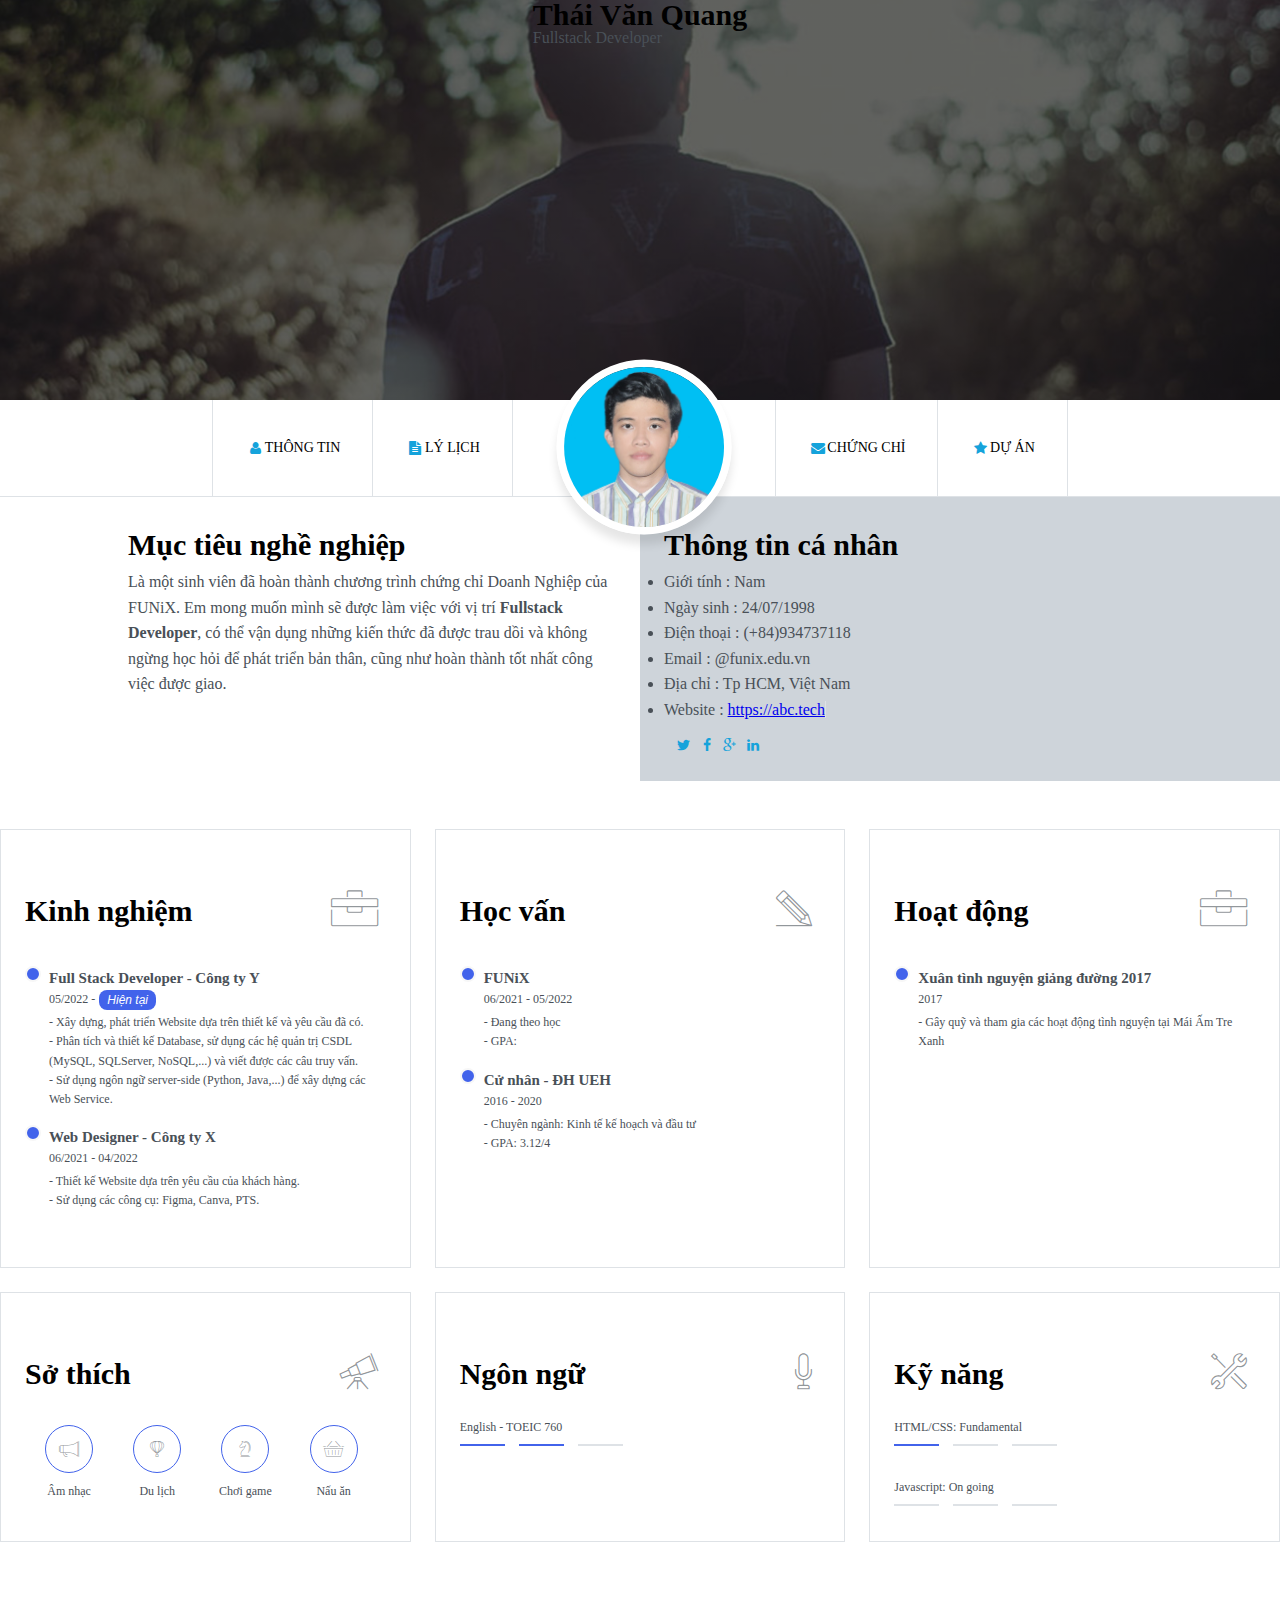
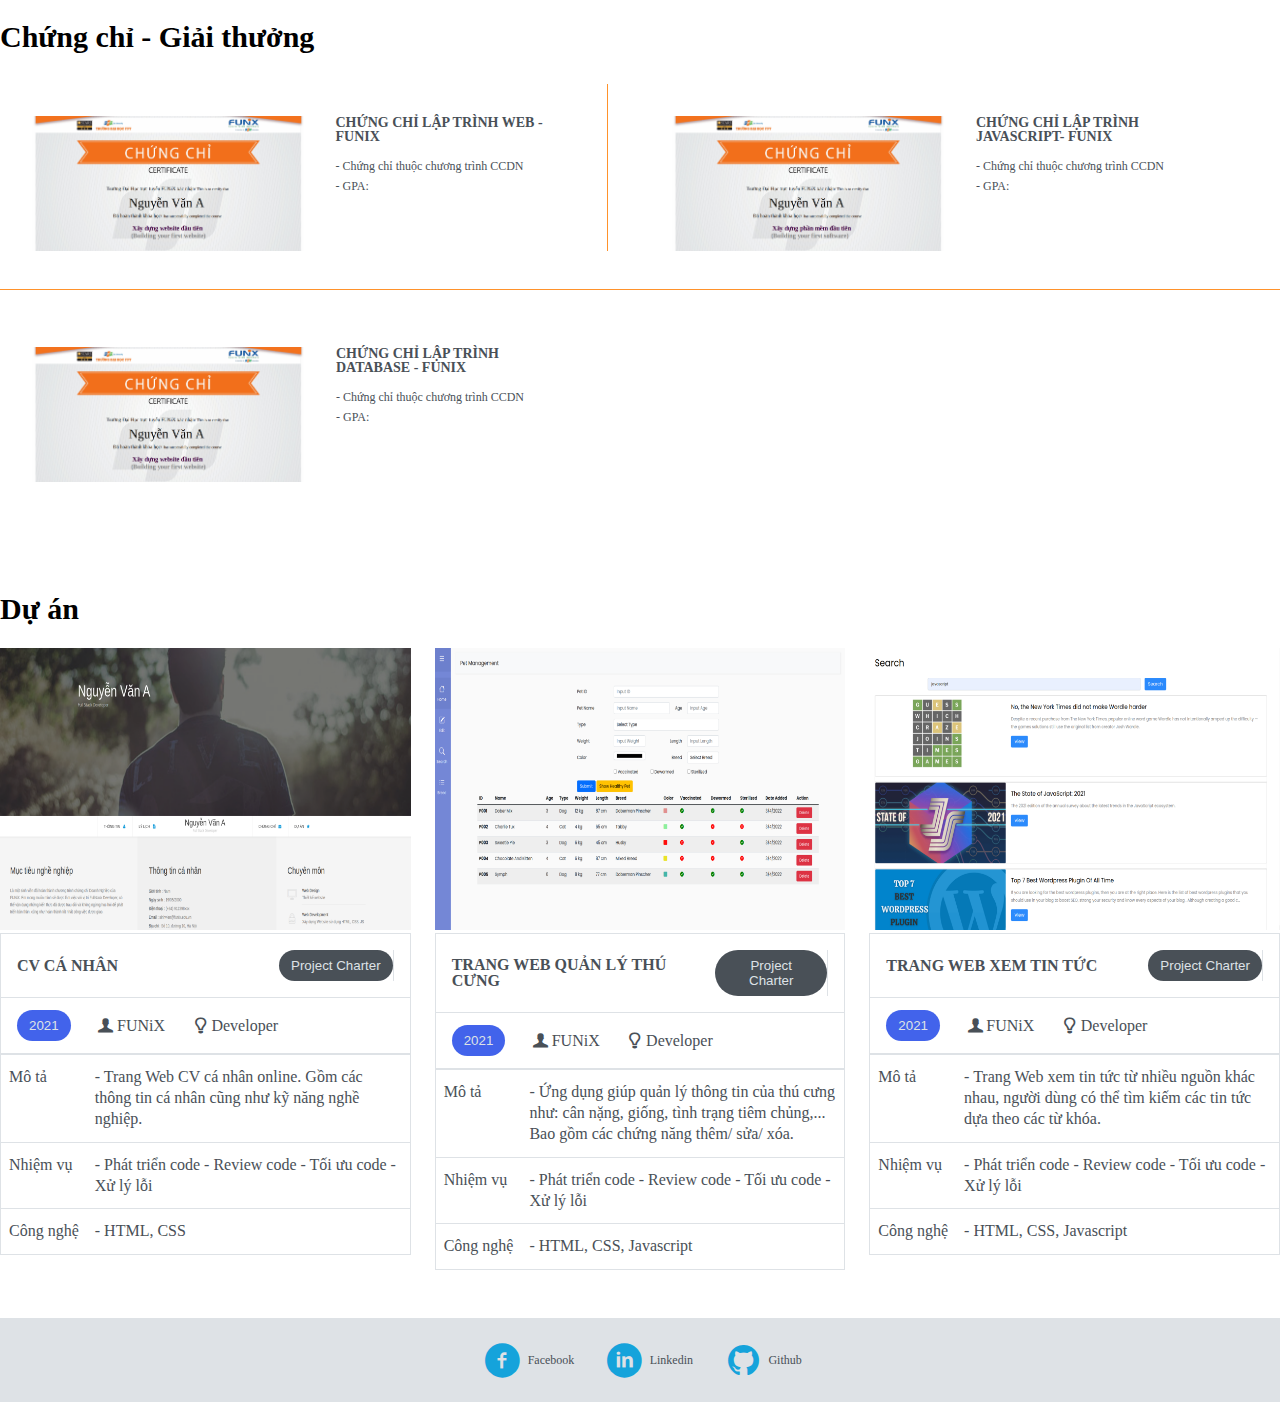
<file: index.html>
<!DOCTYPE html>
<html lang="en">
  <head>
    <meta charset="UTF-8" />
    <meta http-equiv="X-UA-Compatible" content="IE=edge" />
    <meta name="viewport" content="width=device-width, initial-scale=1.0" />
    <link
      href="https://cdn.jsdelivr.net/npm/bootstrap@5.2.0/dist/css/bootstrap.min.css"
      rel="stylesheet"
      integrity="sha384-gH2yIJqKdNHPEq0n4Mqa/HGKIhSkIHeL5AyhkYV8i59U5AR6csBvApHHNl/vI1Bx"
      crossorigin="anonymous"
    />
    <link href="css/font.css" rel="stylesheet" />
    <link href="css/laptop.css" rel="stylesheet" />
    <link href="css/tablet.css" rel="stylesheet" />
    <link href="css/mobile.css" rel="stylesheet" />
    <title>Assignment 03</title>
  </head>

  <body>
    <!-- Banner -->
    <section class="banner">
      <div class="container my-5">
        <h1 class="text-white text-center">Thái Văn Quang</h1>
        <p class="lead text-white text-center">Fullstack Developer</p>
      </div>
    </section>

    <!-- Navbar -->
    <section id="nav-bar">
      <a href="#info"><i class="icon icon-user"></i> Thông tin </a>
      <a href="#job-info"><i class="icon icon-doc-text-inv"></i> Lý lịch </a>
      <div class="img-portrait">
        <img
          class="portrait"
          src="images/QUANG.jpg"
          alt="portrait"
          width="20px"
        />
      </div>
      <a href="#certificate"><i class="icon icon-mail-alt"></i> Chứng chỉ </a>
      <a href="#project"><i class="icon icon-star-1"></i> Dự Án </a>
    </section>

    <!-- Information -->
    <section id="info">
      <div class="target bg-light">
        <h1 class="py-5">Mục tiêu nghề nghiệp</h1>
        <p>
          Là một sinh viên đã hoàn thành chương trình chứng chỉ Doanh Nghiệp của
          FUNiX. Em mong muốn mình sẽ được làm việc với vị trí
          <b>Fullstack Developer</b>, có thể vận dụng những kiến thức đã được
          trau dồi và không ngừng học hỏi để phát triển bản thân, cũng như hoàn
          thành tốt nhất công việc được giao.
        </p>
      </div>
      <div class="personal-info">
        <h1 class="py-5">Thông tin cá nhân</h1>
        <ul class="info">
          <li><span>Giới tính</span> : Nam</li>
          <li><span>Ngày sinh</span> : 24/07/1998</li>
          <li><span>Điện thoại</span> : (+84)934737118</li>
          <li><span>Email</span> : @funix.edu.vn</li>
          <li><span>Địa chỉ</span> : Tp HCM, Việt Nam</li>
          <li><span>Website</span> : <a href="#">https://abc.tech</a></li>
        </ul>
        <div class="icon">
          <i class="icon-twitter"></i>
          <i class="icon-facebook"></i>
          <i class="icon-gplus"></i>
          <i class="icon-linkedin"></i>
        </div>
      </div>
    </section>

    <!-- Background -->
    <section id="job-info">
      <div class="container">
        <!-- Kinh nghiệm làm việc -->
        <div class="ji ji--exp">
          <h1>Kinh nghiệm</h1>
          <i class="ic-toolbox"></i>
          <ul>
            <li>
              <strong>Full Stack Developer - Công ty Y</strong>
              <div class="current-working">
                <div class="date">05/2022 -</div>
                <button>Hiện tại</button>
              </div>

              <div>
                - Xây dựng, phát triển Website dựa trên thiết kế và yêu cầu đã
                có.
              </div>
              <div>
                - Phân tích và thiết kế Database, sử dụng các hệ quản trị CSDL
                (MySQL, SQLServer, NoSQL,...) và viết được các câu truy vấn.
              </div>
              <div>
                - Sử dụng ngôn ngữ server-side (Python, Java,...) để xây dựng
                các Web Service.
              </div>
            </li>
            <li>
              <strong>Web Designer - Công ty X</strong>
              <div class="date">06/2021 - 04/2022</div>
              <div>- Thiết kế Website dựa trên yêu cầu của khách hàng.</div>
              <div>- Sử dụng các công cụ: Figma, Canva, PTS.</div>
            </li>
          </ul>
        </div>

        <!-- Học vấn -->
        <div class="ji ji--edu">
          <h1>Học vấn</h1>
          <i class="ic-pencil"></i>
          <ul>
            <li>
              <strong>FUNiX</strong>
              <div class="date">06/2021 - 05/2022</div>
              <div>- Đang theo học</div>
              <div>- GPA:</div>
            </li>
            <li>
              <strong>Cử nhân - ĐH UEH</strong>
              <div class="date">2016 - 2020</div>

              <div>- Chuyên ngành: Kinh tế kế hoạch và đầu tư</div>
              <div>- GPA: 3.12/4</div>
            </li>
          </ul>
        </div>

        <!-- Hoạt động -->
        <div class="ji ji--act">
          <h1>Hoạt động</h1>
          <i class="ic-toolbox"></i>
          <ul>
            <li>
              <strong>Xuân tình nguyện giảng đường 2017</strong>
              <div class="date">2017</div>
              <div>
                - Gây quỹ và tham gia các hoạt động tình nguyện tại Mái Ấm Tre
                Xanh
              </div>
            </li>
          </ul>
        </div>

        <!-- Sở thích -->
        <div class="ji ji--int">
          <h1>Sở thích</h1>
          <i class="ic-telescope"></i>
          <div class="sothich">
            <i class="ic-megaphone"></i>
            <i class="ic-hotairballoon"></i>
            <i class="ic-strategy"></i>
            <i class="ic-basket"></i>
            <p>Âm nhạc</p>
            <p>Du lịch</p>
            <p>Chơi game</p>
            <p>Nấu ăn</p>
          </div>
        </div>
        <!-- Ngôn ngữ -->
        <div class="ji ji--lang">
          <h1>Ngôn ngữ</h1>
          <i class="ic-mic"></i>
          <div class="lang">
            <div class="lang lang--eng">
              <p>English - TOEIC 760</p>
              <span></span>
              <span></span>
              <span></span>
            </div>
          </div>
        </div>

        <!-- Kỹ năng -->
        <div class="ji ji--skill">
          <h1>Kỹ năng</h1>
          <i class="ic-tools-2"></i>
          <div class="skill">
            <div class="skill skill--htmlcss">
              <p>HTML/CSS: Fundamental</p>
              <span></span>
              <span></span>
              <span></span>
            </div>
            <div class="skill skill--js">
              <p>Javascript: On going</p>
              <span></span>
              <span></span>
              <span></span>
            </div>
          </div>
        </div>
      </div>
    </section>

    <!-- Certificates -->
    <section id="certificate" class="bg-light">
      <div class="container">
        <h1 class="section-title">Chứng chỉ - Giải thưởng</h1>
        <div class="cc cc--dbi">
          <img src="images/Cert_DBI.png" alt="Certificate DBI" />
          <div>
            <h2>CHỨNG CHỈ LẬP TRÌNH WEB - FUNIX</h2>
            <p>- Chứng chỉ thuộc chương trình CCDN</p>
            <p>- GPA:</p>
          </div>
        </div>
        <div class="cc cc--prf">
          <img src="images/Cert_PRF.png" alt="Certificate PRF" />
          <div>
            <h2>CHỨNG CHỈ LẬP TRÌNH JAVASCRIPT- FUNIX</h2>
            <p>- Chứng chỉ thuộc chương trình CCDN</p>
            <p>- GPA:</p>
          </div>
        </div>
        <div class="cc cc--web">
          <img src="images/Cert_WEB.png" alt="Certificate WEB" />
          <div>
            <h2>CHỨNG CHỈ LẬP TRÌNH DATABASE - FUNIX</h2>
            <p>- Chứng chỉ thuộc chương trình CCDN</p>
            <p>- GPA:</p>
          </div>
        </div>
      </div>
    </section>

    <!-- Project -->
    <section id="project">
      <div class="container">
        <h1 class="section-title">Dự án</h1>
        <div class="prj prj--1">
          <img src="images/project_1.png" alt="project-1" />
          <div class="prj-title">
            CV CÁ NHÂN
            <a href="digital-cv.html" target="_blank"
              ><button>Project Charter</button></a
            >
          </div>
          <div class="prj-icon">
            <button>2021</button>
            <i class="icon-user-1">FUNiX</i>

            <i class="icon-lamp">Developer</i>
          </div>
          <table>
            <tr>
              <td>Mô tả</td>
              <td>
                - Trang Web CV cá nhân online. Gồm các thông tin cá nhân cũng
                như kỹ năng nghề nghiệp.
              </td>
            </tr>
            <tr>
              <td>Nhiệm vụ</td>
              <td>- Phát triển code - Review code - Tối ưu code - Xử lý lỗi</td>
            </tr>
            <tr>
              <td>Công nghệ</td>
              <td>- HTML, CSS</td>
            </tr>
          </table>
        </div>

        <div class="prj prj--2">
          <img src="images/project_2.png" alt="project-2" />
          <div class="prj-title">
            TRANG WEB QUẢN LÝ THÚ CƯNG
            <a href="pet-management.html" target="_blank"
              ><button>Project Charter</button></a
            >
          </div>

          <div class="prj-icon">
            <button>2021</button>
            <i class="icon-user-1">FUNiX</i>
            <i class="icon-lamp">Developer</i>
          </div>
          <table>
            <tr>
              <td>Mô tả</td>
              <td>
                - Ứng dụng giúp quản lý thông tin của thú cưng như: cân nặng,
                giống, tình trạng tiêm chủng,... Bao gồm các chứng năng thêm/
                sửa/ xóa.
              </td>
            </tr>
            <tr>
              <td>Nhiệm vụ</td>
              <td>- Phát triển code - Review code - Tối ưu code - Xử lý lỗi</td>
            </tr>
            <tr>
              <td>Công nghệ</td>
              <td>- HTML, CSS, Javascript</td>
            </tr>
          </table>
        </div>

        <div class="prj prj--3">
          <img src="images/project_3.png" alt="project-3" />
          <div class="prj-title">
            TRANG WEB XEM TIN TỨC
            <a href="news-web.html" target="_blank"
              ><button>Project Charter</button></a
            >
          </div>

          <div class="prj-icon">
            <button>2021</button>
            <i class="icon-user-1">FUNiX</i>

            <i class="icon-lamp">Developer</i>
          </div>
          <table>
            <tr>
              <td>Mô tả</td>
              <td>
                - Trang Web xem tin tức từ nhiều nguồn khác nhau, người dùng có
                thể tìm kiếm các tin tức dựa theo các từ khóa.
              </td>
            </tr>
            <tr>
              <td>Nhiệm vụ</td>
              <td>- Phát triển code - Review code - Tối ưu code - Xử lý lỗi</td>
            </tr>
            <tr>
              <td>Công nghệ</td>
              <td>- HTML, CSS, Javascript</td>
            </tr>
          </table>
        </div>
      </div>
    </section>

    <!-- Footer -->
    <section id="footer">
      <div class="container">
        <i class="icon icon-facebook-circled"
          ><a href="fb.com" target="_blank">Facebook</a></i
        >
        <i class="icon icon-linkedin-circled"><a href="#">Linkedin</a></i>
        <i class="icon icon-github-circled"><a href="#">Github</a></i>
      </div>
    </section>

    <script
      src="https://cdn.jsdelivr.net/npm/bootstrap@5.2.0/dist/js/bootstrap.bundle.min.js"
      integrity="sha384-A3rJD856KowSb7dwlZdYEkO39Gagi7vIsF0jrRAoQmDKKtQBHUuLZ9AsSv4jD4Xa"
      crossorigin="anonymous"
    ></script>
  </body>
</html>
</file>
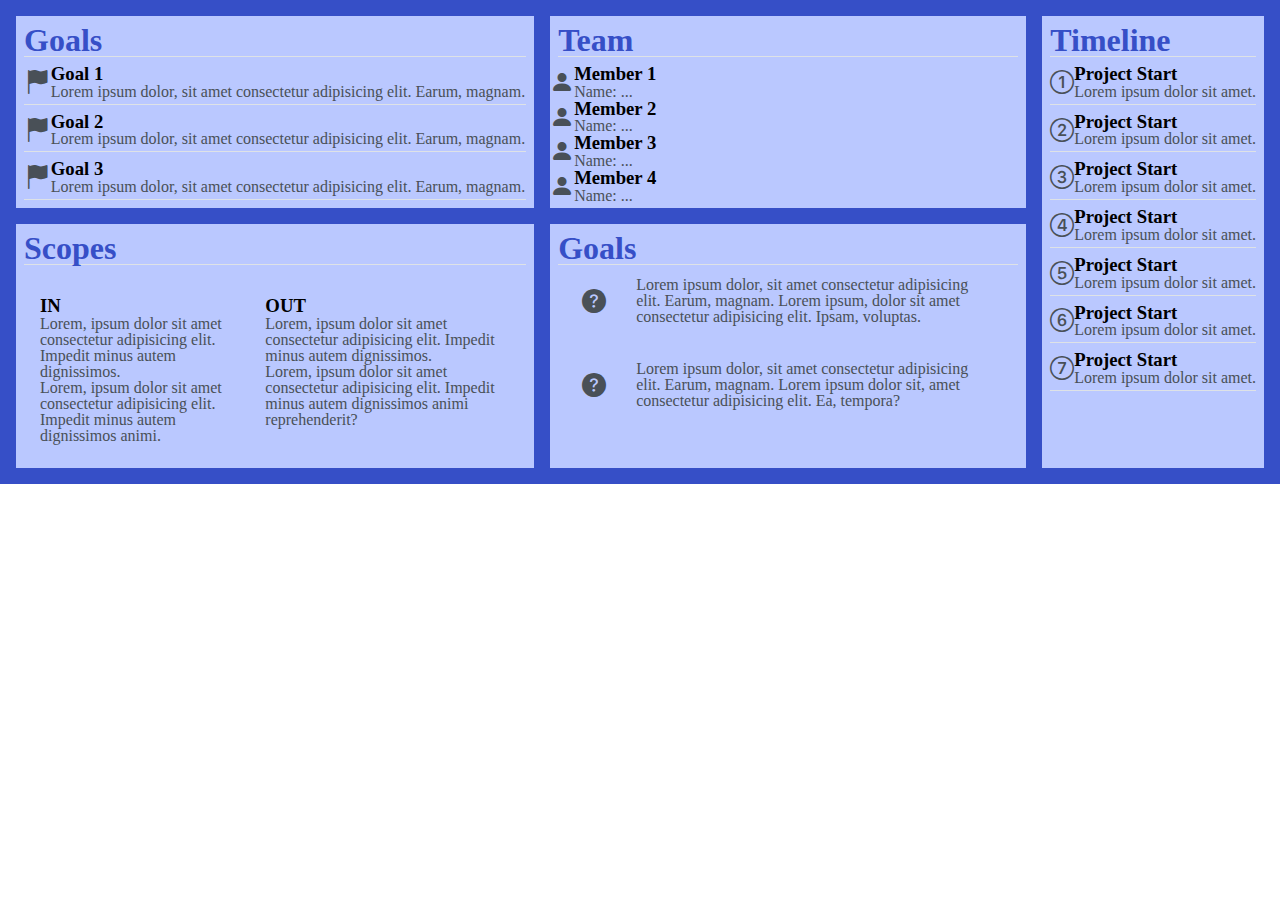
<file: digital-cv.html>
<!DOCTYPE html>
<html lang="en">
  <head>
    <meta charset="UTF-8" />
    <meta http-equiv="X-UA-Compatible" content="IE=edge" />
    <meta name="viewport" content="width=device-width, initial-scale=1.0" />
    <link
      rel="stylesheet"
      href="https://cdn.jsdelivr.net/npm/bootstrap-icons@1.9.1/font/bootstrap-icons.css"
    />
    <link
      href="https://cdn.jsdelivr.net/npm/bootstrap@5.2.0/dist/css/bootstrap.min.css"
      rel="stylesheet"
      integrity="sha384-gH2yIJqKdNHPEq0n4Mqa/HGKIhSkIHeL5AyhkYV8i59U5AR6csBvApHHNl/vI1Bx"
      crossorigin="anonymous"
    />
    <link href="css/font.css" rel="stylesheet" />
    <link href="css/laptop.css" rel="stylesheet" />
    <link href="css/tablet.css" rel="stylesheet" />
    <link href="css/mobile.css" rel="stylesheet" />
    <title>Digital-CV</title>
  </head>
  <body>
    <div class="prj-charter">
      <div class="container">
        <!-- Goals -->
        <div class="items-pc goals">
          <h1 class="py-3">Goals</h1>
          <div class="noidung">
            <i class="bi bi-flag-fill"></i>
            <div class="muc">
              <h3>Goal 1</h3>
              <p>
                Lorem ipsum dolor, sit amet consectetur adipisicing elit. Earum,
                magnam.
              </p>
            </div>
          </div>
          <div class="noidung">
            <i class="bi bi-flag-fill"></i>
            <div class="muc">
              <h3>Goal 2</h3>
              <p>
                Lorem ipsum dolor, sit amet consectetur adipisicing elit. Earum,
                magnam.
              </p>
            </div>
          </div>
          <div class="noidung">
            <i class="bi bi-flag-fill"></i>
            <div class="muc">
              <h3>Goal 3</h3>
              <p>
                Lorem ipsum dolor, sit amet consectetur adipisicing elit. Earum,
                magnam.
              </p>
            </div>
          </div>
        </div>

        <!-- Team -->
        <div class="items-pc team">
          <h1 class="py-3">Team</h1>
          <div class="noidung-team">
            <i class="bi bi-person-fill"></i>
            <div class="muc">
              <h3>Member 1</h3>
              <p>Name: ...</p>
            </div>
          </div>
          <div class="noidung-team">
            <i class="bi bi-person-fill"></i>
            <div class="muc">
              <h3>Member 2</h3>
              <p>Name: ...</p>
            </div>
          </div>
          <div class="noidung-team">
            <i class="bi bi-person-fill"></i>
            <div class="muc">
              <h3>Member 3</h3>
              <p>Name: ...</p>
            </div>
          </div>
          <div class="noidung-team">
            <i class="bi bi-person-fill"></i>
            <div class="muc">
              <h3>Member 4</h3>
              <p>Name: ...</p>
            </div>
          </div>
        </div>

        <!-- Scopes -->
        <div class="items-pc scopes">
          <h1 class="py-3">Scopes</h1>
          <div class="noidung-scopes">
            <div>
              <h3 class="mb-4">IN</h3>
              <div class="mb-3">
                Lorem, ipsum dolor sit amet consectetur adipisicing elit.
                Impedit minus autem dignissimos.
              </div>
              <div class="mb-3">
                Lorem, ipsum dolor sit amet consectetur adipisicing elit.
                Impedit minus autem dignissimos animi.
              </div>
            </div>
            <div>
              <h3 class="mb-4">OUT</h3>
              <div class="mb-3">
                Lorem, ipsum dolor sit amet consectetur adipisicing elit.
                Impedit minus autem dignissimos.
              </div>
              <div class="mb-3">
                Lorem, ipsum dolor sit amet consectetur adipisicing elit.
                Impedit minus autem dignissimos animi reprehenderit?
              </div>
            </div>
          </div>
        </div>

        <!-- Primary -->
        <div class="items-pc primary">
          <h1 class="py-3">Goals</h1>
          <div class="noidung-primary">
            <i class="bi bi-question-circle-fill"></i>
            <p>
              Lorem ipsum dolor, sit amet consectetur adipisicing elit. Earum,
              magnam. Lorem ipsum, dolor sit amet consectetur adipisicing elit.
              Ipsam, voluptas.
            </p>
          </div>
          <div class="noidung-primary">
            <i class="bi bi-question-circle-fill"></i>
            <p>
              Lorem ipsum dolor, sit amet consectetur adipisicing elit. Earum,
              magnam. Lorem ipsum dolor sit, amet consectetur adipisicing elit.
              Ea, tempora?
            </p>
          </div>
        </div>

        <!-- Timeline -->
        <div class="items-pc timeline">
          <h1 class="py-3">Timeline</h1>
          <div class="noidung">
            <i class="bi bi-1-circle"></i>
            <div class="muc">
              <h3>Project Start</h3>
              <p>Lorem ipsum dolor sit amet.</p>
            </div>
          </div>
          <div class="noidung">
            <i class="bi bi-2-circle"></i>
            <div class="muc">
              <h3>Project Start</h3>
              <p>Lorem ipsum dolor sit amet.</p>
            </div>
          </div>
          <div class="noidung">
            <i class="bi bi-3-circle"></i>
            <div class="muc">
              <h3>Project Start</h3>
              <p>Lorem ipsum dolor sit amet.</p>
            </div>
          </div>
          <div class="noidung">
            <i class="bi bi-4-circle"></i>
            <div class="muc">
              <h3>Project Start</h3>
              <p>Lorem ipsum dolor sit amet.</p>
            </div>
          </div>
          <div class="noidung">
            <i class="bi bi-5-circle"></i>
            <div class="muc">
              <h3>Project Start</h3>
              <p>Lorem ipsum dolor sit amet.</p>
            </div>
          </div>
          <div class="noidung">
            <i class="bi bi-6-circle"></i>
            <div class="muc">
              <h3>Project Start</h3>
              <p>Lorem ipsum dolor sit amet.</p>
            </div>
          </div>
          <div class="noidung">
            <i class="bi bi-7-circle"></i>
            <div class="muc">
              <h3>Project Start</h3>
              <p>Lorem ipsum dolor sit amet.</p>
            </div>
          </div>
        </div>

        <!--  -->
      </div>
    </div>

    <script
      src="https://cdn.jsdelivr.net/npm/bootstrap@5.2.0/dist/js/bootstrap.bundle.min.js"
      integrity="sha384-A3rJD856KowSb7dwlZdYEkO39Gagi7vIsF0jrRAoQmDKKtQBHUuLZ9AsSv4jD4Xa"
      crossorigin="anonymous"
    ></script>
  </body>
</html>
</file>
<file: css/font.css>
@font-face {
	font-family: 'open_sanslight';
	src: url('../fonts/OpenSans-Light-webfont.eot');
	src: url('../fonts/OpenSans-Light-webfont.eot#iefix') format('embedded-opentype'),
		url('../fonts/OpenSans-Light-webfont.woff') format('woff'),
		url('../fonts/OpenSans-Light-webfont.ttf') format('truetype'),
		url('../fonts/OpenSans-Light-webfont.svg#open_sanslight') format('svg');
	font-weight: normal;
	font-style: normal;

}

@font-face {
	font-family: 'open_sansitalic';
	src: url('../fonts/OpenSans-Italic-webfont.eot');
	src: url('../fonts/OpenSans-Italic-webfont.eot#iefix') format('embedded-opentype'),
		url('../fonts/OpenSans-Italic-webfont.woff') format('woff'),
		url('../fonts/OpenSans-Italic-webfont.ttf') format('truetype'),
		url('../fonts/OpenSans-Italic-webfont.svg#open_sansitalic') format('svg');
	font-weight: normal;
	font-style: normal;

}

@font-face {
	font-family: 'open_sanssemibold';
	src: url('../fonts/OpenSans-Semibold-webfont.eot');
	src: url('../fonts/OpenSans-Semibold-webfont.eot#iefix') format('embedded-opentype'),
		url('../fonts/OpenSans-Semibold-webfont.woff') format('woff'),
		url('../fonts/OpenSans-Semibold-webfont.ttf') format('truetype'),
		url('../fonts/OpenSans-Semibold-webfont.svg#open_sanssemibold') format('svg');
	font-weight: normal;
	font-style: normal;

}


@font-face {
	font-family: 'open_sanslight_italic';
	src: url('../fonts/OpenSans-LightItalic-webfont.eot');
	src: url('../fonts/OpenSans-LightItalic-webfont.eot#iefix') format('embedded-opentype'),
		url('../fonts/OpenSans-LightItalic-webfont.woff') format('woff'),
		url('../fonts/OpenSans-LightItalic-webfont.ttf') format('truetype'),
		url('../fonts/OpenSans-LightItalic-webfont.svg#open_sanslight_italic') format('svg');
	font-weight: normal;
	font-style: normal;

}

@font-face {
	font-family: 'open_sansregular';
	src: url('../fonts/OpenSans-Regular-webfont.eot');
	src: url('../fonts/OpenSans-Regular-webfont.eot#iefix') format('embedded-opentype'),
		url('../fonts/OpenSans-Regular-webfont.woff') format('woff'),
		url('../fonts/OpenSans-Regular-webfont.ttf') format('truetype'),
		url('../fonts/OpenSans-Regular-webfont.svg#open_sansregular') format('svg');
	font-weight: normal;
	font-style: normal;

}


@font-face {
	font-family: 'fontello';
	src: url('../fonts/fontello.eot');
	src: url('../fonts/fontello.eot#iefix') format('embedded-opentype'),
		url('../fonts/fontello.woff') format('woff'),
		url('../fonts/fontello.ttf') format('truetype'),
		url('../fonts/fontello.svg#fontello') format('svg');
	font-weight: normal;
	font-style: normal;
}

[class^="icon-"]:before,
[class*=" icon-"]:before {
	font-family: "fontello";
	font-style: normal;
	font-weight: normal;
	speak: none;

	display: inline-block;
	text-decoration: inherit;
	width: 1em;
	margin-right: .2em;
	text-align: center;
	/* opacity: .8; */

	/* For safety - reset parent styles, that can break glyph codes*/
	font-variant: normal;
	text-transform: none;

	/* fix buttons height, for twitter bootstrap */
	line-height: 1em;

	/* Animation center compensation - margins should be symmetric */
	/* remove if not needed */
	margin-left: .2em;

	/* you can be more comfortable with increased icons size */
	/* font-size: 120%; */

	/* Font smoothing. That was taken from TWBS */
	-webkit-font-smoothing: antialiased;
	-moz-osx-font-smoothing: grayscale;

	/* Uncomment for 3D effect */
	/* text-shadow: 1px 1px 1px rgba(127, 127, 127, 0.3); */
}

.icon-emo-happy:before {
	content: '\e800';
}

/* '' */
.icon-emo-wink:before {
	content: '\e801';
}

/* '' */
.icon-emo-wink2:before {
	content: '\e802';
}

/* '' */
.icon-emo-unhappy:before {
	content: '\e803';
}

/* '' */
.icon-emo-sleep:before {
	content: '\e804';
}

/* '' */
.icon-emo-thumbsup:before {
	content: '\e805';
}

/* '' */
.icon-emo-devil:before {
	content: '\e806';
}

/* '' */
.icon-emo-surprised:before {
	content: '\e807';
}

/* '' */
.icon-emo-tongue:before {
	content: '\e808';
}

/* '' */
.icon-emo-coffee:before {
	content: '\e809';
}

/* '' */
.icon-emo-sunglasses:before {
	content: '\e80a';
}

/* '' */
.icon-emo-displeased:before {
	content: '\e80b';
}

/* '' */
.icon-emo-beer:before {
	content: '\e80c';
}

/* '' */
.icon-emo-grin:before {
	content: '\e80d';
}

/* '' */
.icon-emo-angry:before {
	content: '\e80e';
}

/* '' */
.icon-emo-saint:before {
	content: '\e80f';
}

/* '' */
.icon-emo-cry:before {
	content: '\e810';
}

/* '' */
.icon-emo-shoot:before {
	content: '\e811';
}

/* '' */
.icon-emo-squint:before {
	content: '\e812';
}

/* '' */
.icon-emo-laugh:before {
	content: '\e813';
}

/* '' */
.icon-spin1:before {
	content: '\e814';
}

/* '' */
.icon-spin2:before {
	content: '\e815';
}

/* '' */
.icon-spin3:before {
	content: '\e816';
}

/* '' */
.icon-spin4:before {
	content: '\e817';
}

/* '' */
.icon-spin5:before {
	content: '\e818';
}

/* '' */
.icon-spin6:before {
	content: '\e819';
}

/* '' */
.icon-firefox:before {
	content: '\e81a';
}

/* '' */
.icon-chrome:before {
	content: '\e81b';
}

/* '' */
.icon-opera:before {
	content: '\e81c';
}

/* '' */
.icon-ie:before {
	content: '\e81d';
}

/* '' */
.icon-crown:before {
	content: '\e81e';
}

/* '' */
.icon-crown-plus:before {
	content: '\e81f';
}

/* '' */
.icon-crown-minus:before {
	content: '\e820';
}

/* '' */
.icon-marquee:before {
	content: '\e821';
}

/* '' */
.icon-glass:before {
	content: '\e822';
}

/* '' */
.icon-music:before {
	content: '\e823';
}

/* '' */
.icon-search:before {
	content: '\e824';
}

/* '' */
.icon-mail:before {
	content: '\e825';
}

/* '' */
.icon-mail-alt:before {
	content: '\e826';
}

/* '' */
.icon-mail-squared:before {
	content: '\e827';
}

/* '' */
.icon-heart:before {
	content: '\e828';
}

/* '' */
.icon-heart-empty:before {
	content: '\e829';
}

/* '' */
.icon-star-1:before {
	content: '\e82a';
}

/* '' */
.icon-star-empty-1:before {
	content: '\e82b';
}

/* '' */
.icon-star-half:before {
	content: '\e82c';
}

/* '' */
.icon-star-half-alt:before {
	content: '\e82d';
}

/* '' */
.icon-user:before {
	content: '\e82e';
}

/* '' */
.icon-user-plus:before {
	content: '\e82f';
}

/* '' */
.icon-user-times:before {
	content: '\e830';
}

/* '' */
.icon-users:before {
	content: '\e831';
}

/* '' */
.icon-male:before {
	content: '\e832';
}

/* '' */
.icon-female:before {
	content: '\e833';
}

/* '' */
.icon-child:before {
	content: '\e834';
}

/* '' */
.icon-user-secret:before {
	content: '\e835';
}

/* '' */
.icon-video:before {
	content: '\e836';
}

/* '' */
.icon-videocam:before {
	content: '\e837';
}

/* '' */
.icon-picture:before {
	content: '\e838';
}

/* '' */
.icon-camera:before {
	content: '\e839';
}

/* '' */
.icon-camera-alt:before {
	content: '\e83a';
}

/* '' */
.icon-th-large:before {
	content: '\e83b';
}

/* '' */
.icon-th:before {
	content: '\e83c';
}

/* '' */
.icon-th-list:before {
	content: '\e83d';
}

/* '' */
.icon-ok:before {
	content: '\e83e';
}

/* '' */
.icon-ok-circled:before {
	content: '\e83f';
}

/* '' */
.icon-ok-circled2:before {
	content: '\e840';
}

/* '' */
.icon-ok-squared:before {
	content: '\e841';
}

/* '' */
.icon-cancel:before {
	content: '\e842';
}

/* '' */
.icon-cancel-circled:before {
	content: '\e843';
}

/* '' */
.icon-cancel-circled2:before {
	content: '\e844';
}

/* '' */
.icon-plus:before {
	content: '\e845';
}

/* '' */
.icon-plus-circled:before {
	content: '\e846';
}

/* '' */
.icon-plus-squared:before {
	content: '\e847';
}

/* '' */
.icon-plus-squared-alt:before {
	content: '\e848';
}

/* '' */
.icon-minus:before {
	content: '\e849';
}

/* '' */
.icon-minus-circled:before {
	content: '\e84a';
}

/* '' */
.icon-minus-squared:before {
	content: '\e84b';
}

/* '' */
.icon-minus-squared-alt:before {
	content: '\e84c';
}

/* '' */
.icon-help:before {
	content: '\e84d';
}

/* '' */
.icon-help-circled:before {
	content: '\e84e';
}

/* '' */
.icon-info-circled:before {
	content: '\e84f';
}

/* '' */
.icon-info:before {
	content: '\e850';
}

/* '' */
.icon-home:before {
	content: '\e851';
}

/* '' */
.icon-link:before {
	content: '\e852';
}

/* '' */
.icon-unlink:before {
	content: '\e853';
}

/* '' */
.icon-link-ext:before {
	content: '\e854';
}

/* '' */
.icon-link-ext-alt:before {
	content: '\e855';
}

/* '' */
.icon-attach:before {
	content: '\e856';
}

/* '' */
.icon-lock:before {
	content: '\e857';
}

/* '' */
.icon-lock-open:before {
	content: '\e858';
}

/* '' */
.icon-lock-open-alt:before {
	content: '\e859';
}

/* '' */
.icon-pin:before {
	content: '\e85a';
}

/* '' */
.icon-eye:before {
	content: '\e85b';
}

/* '' */
.icon-eye-off:before {
	content: '\e85c';
}

/* '' */
.icon-tag-1:before {
	content: '\e85d';
}

/* '' */
.icon-tags:before {
	content: '\e85e';
}

/* '' */
.icon-bookmark:before {
	content: '\e85f';
}

/* '' */
.icon-bookmark-empty:before {
	content: '\e860';
}

/* '' */
.icon-flag:before {
	content: '\e861';
}

/* '' */
.icon-flag-empty:before {
	content: '\e862';
}

/* '' */
.icon-flag-checkered:before {
	content: '\e863';
}

/* '' */
.icon-thumbs-up:before {
	content: '\e864';
}

/* '' */
.icon-thumbs-down:before {
	content: '\e865';
}

/* '' */
.icon-thumbs-up-alt:before {
	content: '\e866';
}

/* '' */
.icon-thumbs-down-alt:before {
	content: '\e867';
}

/* '' */
.icon-download:before {
	content: '\e868';
}

/* '' */
.icon-upload:before {
	content: '\e869';
}

/* '' */
.icon-download-cloud:before {
	content: '\e86a';
}

/* '' */
.icon-upload-cloud:before {
	content: '\e86b';
}

/* '' */
.icon-reply:before {
	content: '\e86c';
}

/* '' */
.icon-reply-all:before {
	content: '\e86d';
}

/* '' */
.icon-forward:before {
	content: '\e86e';
}

/* '' */
.icon-quote-left:before {
	content: '\e86f';
}

/* '' */
.icon-quote-right:before {
	content: '\e870';
}

/* '' */
.icon-code:before {
	content: '\e871';
}

/* '' */
.icon-export:before {
	content: '\e872';
}

/* '' */
.icon-export-alt:before {
	content: '\e873';
}

/* '' */
.icon-share:before {
	content: '\e874';
}

/* '' */
.icon-share-squared:before {
	content: '\e875';
}

/* '' */
.icon-pencil:before {
	content: '\e876';
}

/* '' */
.icon-pencil-squared:before {
	content: '\e877';
}

/* '' */
.icon-edit:before {
	content: '\e878';
}

/* '' */
.icon-print:before {
	content: '\e879';
}

/* '' */
.icon-retweet:before {
	content: '\e87a';
}

/* '' */
.icon-keyboard:before {
	content: '\e87b';
}

/* '' */
.icon-gamepad:before {
	content: '\e87c';
}

/* '' */
.icon-comment:before {
	content: '\e87d';
}

/* '' */
.icon-chat:before {
	content: '\e87e';
}

/* '' */
.icon-comment-empty:before {
	content: '\e87f';
}

/* '' */
.icon-chat-empty:before {
	content: '\e880';
}

/* '' */
.icon-bell:before {
	content: '\e881';
}

/* '' */
.icon-bell-alt:before {
	content: '\e882';
}

/* '' */
.icon-bell-off:before {
	content: '\e883';
}

/* '' */
.icon-bell-off-empty:before {
	content: '\e884';
}

/* '' */
.icon-attention-alt:before {
	content: '\e885';
}

/* '' */
.icon-attention:before {
	content: '\e886';
}

/* '' */
.icon-attention-circled:before {
	content: '\e887';
}

/* '' */
.icon-location:before {
	content: '\e888';
}

/* '' */
.icon-direction:before {
	content: '\e889';
}

/* '' */
.icon-compass:before {
	content: '\e88a';
}

/* '' */
.icon-trash:before {
	content: '\e88b';
}

/* '' */
.icon-trash-empty:before {
	content: '\e88c';
}

/* '' */
.icon-doc:before {
	content: '\e88d';
}

/* '' */
.icon-docs:before {
	content: '\e88e';
}

/* '' */
.icon-doc-text:before {
	content: '\e88f';
}

/* '' */
.icon-doc-inv:before {
	content: '\e890';
}

/* '' */
.icon-doc-text-inv:before {
	content: '\e891';
}

/* '' */
.icon-file-pdf:before {
	content: '\e892';
}

/* '' */
.icon-file-word:before {
	content: '\e893';
}

/* '' */
.icon-file-excel:before {
	content: '\e894';
}

/* '' */
.icon-file-powerpoint:before {
	content: '\e895';
}

/* '' */
.icon-file-image:before {
	content: '\e896';
}

/* '' */
.icon-file-archive:before {
	content: '\e897';
}

/* '' */
.icon-file-audio:before {
	content: '\e898';
}

/* '' */
.icon-file-video:before {
	content: '\e899';
}

/* '' */
.icon-file-code:before {
	content: '\e89a';
}

/* '' */
.icon-folder:before {
	content: '\e89b';
}

/* '' */
.icon-folder-open:before {
	content: '\e89c';
}

/* '' */
.icon-folder-empty:before {
	content: '\e89d';
}

/* '' */
.icon-folder-open-empty:before {
	content: '\e89e';
}

/* '' */
.icon-box:before {
	content: '\e89f';
}

/* '' */
.icon-rss:before {
	content: '\e8a0';
}

/* '' */
.icon-rss-squared:before {
	content: '\e8a1';
}

/* '' */
.icon-phone:before {
	content: '\e8a2';
}

/* '' */
.icon-phone-squared:before {
	content: '\e8a3';
}

/* '' */
.icon-fax:before {
	content: '\e8a4';
}

/* '' */
.icon-menu:before {
	content: '\e8a5';
}

/* '' */
.icon-cog:before {
	content: '\e8a6';
}

/* '' */
.icon-cog-alt:before {
	content: '\e8a7';
}

/* '' */
.icon-wrench:before {
	content: '\e8a8';
}

/* '' */
.icon-sliders:before {
	content: '\e8a9';
}

/* '' */
.icon-basket:before {
	content: '\e8aa';
}

/* '' */
.icon-cart-plus:before {
	content: '\e8ab';
}

/* '' */
.icon-cart-arrow-down:before {
	content: '\e8ac';
}

/* '' */
.icon-calendar:before {
	content: '\e8ad';
}

/* '' */
.icon-calendar-empty:before {
	content: '\e8ae';
}

/* '' */
.icon-login:before {
	content: '\e8af';
}

/* '' */
.icon-logout:before {
	content: '\e8b0';
}

/* '' */
.icon-mic:before {
	content: '\e8b1';
}

/* '' */
.icon-mute:before {
	content: '\e8b2';
}

/* '' */
.icon-volume-off:before {
	content: '\e8b3';
}

/* '' */
.icon-volume-down:before {
	content: '\e8b4';
}

/* '' */
.icon-volume-up:before {
	content: '\e8b5';
}

/* '' */
.icon-headphones:before {
	content: '\e8b6';
}

/* '' */
.icon-clock:before {
	content: '\e8b7';
}

/* '' */
.icon-lightbulb:before {
	content: '\e8b8';
}

/* '' */
.icon-block:before {
	content: '\e8b9';
}

/* '' */
.icon-resize-full:before {
	content: '\e8ba';
}

/* '' */
.icon-resize-full-alt:before {
	content: '\e8bb';
}

/* '' */
.icon-resize-small:before {
	content: '\e8bc';
}

/* '' */
.icon-resize-vertical:before {
	content: '\e8bd';
}

/* '' */
.icon-resize-horizontal:before {
	content: '\e8be';
}

/* '' */
.icon-move:before {
	content: '\e8bf';
}

/* '' */
.icon-zoom-in:before {
	content: '\e8c0';
}

/* '' */
.icon-zoom-out:before {
	content: '\e8c1';
}

/* '' */
.icon-down-circled2:before {
	content: '\e8c2';
}

/* '' */
.icon-up-circled2:before {
	content: '\e8c3';
}

/* '' */
.icon-left-circled2:before {
	content: '\e8c4';
}

/* '' */
.icon-right-circled2:before {
	content: '\e8c5';
}

/* '' */
.icon-down-dir:before {
	content: '\e8c6';
}

/* '' */
.icon-up-dir:before {
	content: '\e8c7';
}

/* '' */
.icon-left-dir:before {
	content: '\e8c8';
}

/* '' */
.icon-right-dir:before {
	content: '\e8c9';
}

/* '' */
.icon-down-open:before {
	content: '\e8ca';
}

/* '' */
.icon-left-open:before {
	content: '\e8cb';
}

/* '' */
.icon-right-open:before {
	content: '\e8cc';
}

/* '' */
.icon-up-open:before {
	content: '\e8cd';
}

/* '' */
.icon-angle-left:before {
	content: '\e8ce';
}

/* '' */
.icon-angle-right:before {
	content: '\e8cf';
}

/* '' */
.icon-angle-up:before {
	content: '\e8d0';
}

/* '' */
.icon-angle-down:before {
	content: '\e8d1';
}

/* '' */
.icon-angle-circled-left:before {
	content: '\e8d2';
}

/* '' */
.icon-angle-circled-right:before {
	content: '\e8d3';
}

/* '' */
.icon-angle-circled-up:before {
	content: '\e8d4';
}

/* '' */
.icon-angle-circled-down:before {
	content: '\e8d5';
}

/* '' */
.icon-angle-double-left:before {
	content: '\e8d6';
}

/* '' */
.icon-angle-double-right:before {
	content: '\e8d7';
}

/* '' */
.icon-angle-double-up:before {
	content: '\e8d8';
}

/* '' */
.icon-angle-double-down:before {
	content: '\e8d9';
}

/* '' */
.icon-down:before {
	content: '\e8da';
}

/* '' */
.icon-left:before {
	content: '\e8db';
}

/* '' */
.icon-right:before {
	content: '\e8dc';
}

/* '' */
.icon-up:before {
	content: '\e8dd';
}

/* '' */
.icon-down-big:before {
	content: '\e8de';
}

/* '' */
.icon-left-big:before {
	content: '\e8df';
}

/* '' */
.icon-right-big:before {
	content: '\e8e0';
}

/* '' */
.icon-up-big:before {
	content: '\e8e1';
}

/* '' */
.icon-right-hand:before {
	content: '\e8e2';
}

/* '' */
.icon-left-hand:before {
	content: '\e8e3';
}

/* '' */
.icon-up-hand:before {
	content: '\e8e4';
}

/* '' */
.icon-down-hand:before {
	content: '\e8e5';
}

/* '' */
.icon-left-circled:before {
	content: '\e8e6';
}

/* '' */
.icon-right-circled:before {
	content: '\e8e7';
}

/* '' */
.icon-up-circled:before {
	content: '\e8e8';
}

/* '' */
.icon-down-circled:before {
	content: '\e8e9';
}

/* '' */
.icon-cw:before {
	content: '\e8ea';
}

/* '' */
.icon-ccw:before {
	content: '\e8eb';
}

/* '' */
.icon-arrows-cw:before {
	content: '\e8ec';
}

/* '' */
.icon-level-up:before {
	content: '\e8ed';
}

/* '' */
.icon-level-down:before {
	content: '\e8ee';
}

/* '' */
.icon-shuffle:before {
	content: '\e8ef';
}

/* '' */
.icon-exchange:before {
	content: '\e8f0';
}

/* '' */
.icon-history:before {
	content: '\e8f1';
}

/* '' */
.icon-expand:before {
	content: '\e8f2';
}

/* '' */
.icon-collapse:before {
	content: '\e8f3';
}

/* '' */
.icon-expand-right:before {
	content: '\e8f4';
}

/* '' */
.icon-collapse-left:before {
	content: '\e8f5';
}

/* '' */
.icon-play:before {
	content: '\e8f6';
}

/* '' */
.icon-play-circled:before {
	content: '\e8f7';
}

/* '' */
.icon-play-circled2:before {
	content: '\e8f8';
}

/* '' */
.icon-stop:before {
	content: '\e8f9';
}

/* '' */
.icon-pause:before {
	content: '\e8fa';
}

/* '' */
.icon-to-end:before {
	content: '\e8fb';
}

/* '' */
.icon-to-end-alt:before {
	content: '\e8fc';
}

/* '' */
.icon-to-start:before {
	content: '\e8fd';
}

/* '' */
.icon-to-start-alt:before {
	content: '\e8fe';
}

/* '' */
.icon-fast-fw:before {
	content: '\e8ff';
}

/* '' */
.icon-fast-bw:before {
	content: '\e900';
}

/* '' */
.icon-eject:before {
	content: '\e901';
}

/* '' */
.icon-target:before {
	content: '\e902';
}

/* '' */
.icon-signal:before {
	content: '\e903';
}

/* '' */
.icon-wifi:before {
	content: '\e904';
}

/* '' */
.icon-award:before {
	content: '\e905';
}

/* '' */
.icon-desktop:before {
	content: '\e906';
}

/* '' */
.icon-laptop:before {
	content: '\e907';
}

/* '' */
.icon-tablet:before {
	content: '\e908';
}

/* '' */
.icon-mobile:before {
	content: '\e909';
}

/* '' */
.icon-inbox:before {
	content: '\e90a';
}

/* '' */
.icon-globe:before {
	content: '\e90b';
}

/* '' */
.icon-sun:before {
	content: '\e90c';
}

/* '' */
.icon-cloud:before {
	content: '\e90d';
}

/* '' */
.icon-flash:before {
	content: '\e90e';
}

/* '' */
.icon-moon:before {
	content: '\e90f';
}

/* '' */
.icon-umbrella-1:before {
	content: '\e910';
}

/* '' */
.icon-flight:before {
	content: '\e911';
}

/* '' */
.icon-fighter-jet:before {
	content: '\e912';
}

/* '' */
.icon-paper-plane:before {
	content: '\e913';
}

/* '' */
.icon-paper-plane-empty:before {
	content: '\e914';
}

/* '' */
.icon-space-shuttle:before {
	content: '\e915';
}

/* '' */
.icon-leaf:before {
	content: '\e916';
}

/* '' */
.icon-font:before {
	content: '\e917';
}

/* '' */
.icon-bold:before {
	content: '\e918';
}

/* '' */
.icon-medium:before {
	content: '\e919';
}

/* '' */
.icon-italic:before {
	content: '\e91a';
}

/* '' */
.icon-header:before {
	content: '\e91b';
}

/* '' */
.icon-paragraph:before {
	content: '\e91c';
}

/* '' */
.icon-text-height:before {
	content: '\e91d';
}

/* '' */
.icon-text-width:before {
	content: '\e91e';
}

/* '' */
.icon-align-left:before {
	content: '\e91f';
}

/* '' */
.icon-align-center:before {
	content: '\e920';
}

/* '' */
.icon-align-right:before {
	content: '\e921';
}

/* '' */
.icon-align-justify:before {
	content: '\e922';
}

/* '' */
.icon-list:before {
	content: '\e923';
}

/* '' */
.icon-indent-left:before {
	content: '\e924';
}

/* '' */
.icon-indent-right:before {
	content: '\e925';
}

/* '' */
.icon-list-bullet:before {
	content: '\e926';
}

/* '' */
.icon-list-numbered:before {
	content: '\e927';
}

/* '' */
.icon-strike:before {
	content: '\e928';
}

/* '' */
.icon-underline:before {
	content: '\e929';
}

/* '' */
.icon-superscript:before {
	content: '\e92a';
}

/* '' */
.icon-subscript:before {
	content: '\e92b';
}

/* '' */
.icon-table:before {
	content: '\e92c';
}

/* '' */
.icon-columns:before {
	content: '\e92d';
}

/* '' */
.icon-crop:before {
	content: '\e92e';
}

/* '' */
.icon-scissors:before {
	content: '\e92f';
}

/* '' */
.icon-paste:before {
	content: '\e930';
}

/* '' */
.icon-briefcase:before {
	content: '\e931';
}

/* '' */
.icon-suitcase:before {
	content: '\e932';
}

/* '' */
.icon-ellipsis:before {
	content: '\e933';
}

/* '' */
.icon-ellipsis-vert:before {
	content: '\e934';
}

/* '' */
.icon-off:before {
	content: '\e935';
}

/* '' */
.icon-road:before {
	content: '\e936';
}

/* '' */
.icon-list-alt:before {
	content: '\e937';
}

/* '' */
.icon-qrcode:before {
	content: '\e938';
}

/* '' */
.icon-barcode:before {
	content: '\e939';
}

/* '' */
.icon-book:before {
	content: '\e93a';
}

/* '' */
.icon-ajust:before {
	content: '\e93b';
}

/* '' */
.icon-tint:before {
	content: '\e93c';
}

/* '' */
.icon-toggle-off:before {
	content: '\e93d';
}

/* '' */
.icon-toggle-on:before {
	content: '\e93e';
}

/* '' */
.icon-check:before {
	content: '\e93f';
}

/* '' */
.icon-check-empty:before {
	content: '\e940';
}

/* '' */
.icon-circle:before {
	content: '\e941';
}

/* '' */
.icon-circle-empty:before {
	content: '\e942';
}

/* '' */
.icon-circle-thin:before {
	content: '\e943';
}

/* '' */
.icon-circle-notch:before {
	content: '\e944';
}

/* '' */
.icon-dot-circled:before {
	content: '\e945';
}

/* '' */
.icon-asterisk:before {
	content: '\e946';
}

/* '' */
.icon-gift:before {
	content: '\e947';
}

/* '' */
.icon-fire:before {
	content: '\e948';
}

/* '' */
.icon-magnet:before {
	content: '\e949';
}

/* '' */
.icon-chart-bar:before {
	content: '\e94a';
}

/* '' */
.icon-chart-area:before {
	content: '\e94b';
}

/* '' */
.icon-chart-pie:before {
	content: '\e94c';
}

/* '' */
.icon-chart-line:before {
	content: '\e94d';
}

/* '' */
.icon-ticket:before {
	content: '\e94e';
}

/* '' */
.icon-credit-card:before {
	content: '\e94f';
}

/* '' */
.icon-floppy:before {
	content: '\e950';
}

/* '' */
.icon-megaphone:before {
	content: '\e951';
}

/* '' */
.icon-hdd:before {
	content: '\e952';
}

/* '' */
.icon-key:before {
	content: '\e953';
}

/* '' */
.icon-fork:before {
	content: '\e954';
}

/* '' */
.icon-rocket:before {
	content: '\e955';
}

/* '' */
.icon-bug:before {
	content: '\e956';
}

/* '' */
.icon-certificate:before {
	content: '\e957';
}

/* '' */
.icon-tasks:before {
	content: '\e958';
}

/* '' */
.icon-filter:before {
	content: '\e959';
}

/* '' */
.icon-beaker:before {
	content: '\e95a';
}

/* '' */
.icon-magic:before {
	content: '\e95b';
}

/* '' */
.icon-cab:before {
	content: '\e95c';
}

/* '' */
.icon-taxi:before {
	content: '\e95d';
}

/* '' */
.icon-truck:before {
	content: '\e95e';
}

/* '' */
.icon-bus:before {
	content: '\e95f';
}

/* '' */
.icon-bicycle:before {
	content: '\e960';
}

/* '' */
.icon-motorcycle:before {
	content: '\e961';
}

/* '' */
.icon-train:before {
	content: '\e962';
}

/* '' */
.icon-subway:before {
	content: '\e963';
}

/* '' */
.icon-ship:before {
	content: '\e964';
}

/* '' */
.icon-money:before {
	content: '\e965';
}

/* '' */
.icon-euro:before {
	content: '\e966';
}

/* '' */
.icon-pound:before {
	content: '\e967';
}

/* '' */
.icon-dollar:before {
	content: '\e968';
}

/* '' */
.icon-rupee:before {
	content: '\e969';
}

/* '' */
.icon-yen:before {
	content: '\e96a';
}

/* '' */
.icon-rouble:before {
	content: '\e96b';
}

/* '' */
.icon-shekel:before {
	content: '\e96c';
}

/* '' */
.icon-try:before {
	content: '\e96d';
}

/* '' */
.icon-won:before {
	content: '\e96e';
}

/* '' */
.icon-bitcoin:before {
	content: '\e96f';
}

/* '' */
.icon-viacoin:before {
	content: '\e970';
}

/* '' */
.icon-sort:before {
	content: '\e971';
}

/* '' */
.icon-sort-down:before {
	content: '\e972';
}

/* '' */
.icon-sort-up:before {
	content: '\e973';
}

/* '' */
.icon-sort-alt-up:before {
	content: '\e974';
}

/* '' */
.icon-sort-alt-down:before {
	content: '\e975';
}

/* '' */
.icon-sort-name-up:before {
	content: '\e976';
}

/* '' */
.icon-sort-name-down:before {
	content: '\e977';
}

/* '' */
.icon-sort-number-up:before {
	content: '\e978';
}

/* '' */
.icon-sort-number-down:before {
	content: '\e979';
}

/* '' */
.icon-hammer:before {
	content: '\e97a';
}

/* '' */
.icon-gauge:before {
	content: '\e97b';
}

/* '' */
.icon-sitemap:before {
	content: '\e97c';
}

/* '' */
.icon-spinner:before {
	content: '\e97d';
}

/* '' */
.icon-coffee:before {
	content: '\e97e';
}

/* '' */
.icon-food:before {
	content: '\e97f';
}

/* '' */
.icon-beer:before {
	content: '\e980';
}

/* '' */
.icon-user-md:before {
	content: '\e981';
}

/* '' */
.icon-stethoscope:before {
	content: '\e982';
}

/* '' */
.icon-heartbeat:before {
	content: '\e983';
}

/* '' */
.icon-ambulance:before {
	content: '\e984';
}

/* '' */
.icon-medkit:before {
	content: '\e985';
}

/* '' */
.icon-h-sigh:before {
	content: '\e986';
}

/* '' */
.icon-bed:before {
	content: '\e987';
}

/* '' */
.icon-hospital:before {
	content: '\e988';
}

/* '' */
.icon-building:before {
	content: '\e989';
}

/* '' */
.icon-building-filled:before {
	content: '\e98a';
}

/* '' */
.icon-bank:before {
	content: '\e98b';
}

/* '' */
.icon-smile:before {
	content: '\e98c';
}

/* '' */
.icon-frown:before {
	content: '\e98d';
}

/* '' */
.icon-meh:before {
	content: '\e98e';
}

/* '' */
.icon-anchor:before {
	content: '\e98f';
}

/* '' */
.icon-terminal:before {
	content: '\e990';
}

/* '' */
.icon-eraser:before {
	content: '\e991';
}

/* '' */
.icon-puzzle:before {
	content: '\e992';
}

/* '' */
.icon-shield:before {
	content: '\e993';
}

/* '' */
.icon-extinguisher:before {
	content: '\e994';
}

/* '' */
.icon-bullseye:before {
	content: '\e995';
}

/* '' */
.icon-wheelchair:before {
	content: '\e996';
}

/* '' */
.icon-language:before {
	content: '\e997';
}

/* '' */
.icon-graduation-cap:before {
	content: '\e998';
}

/* '' */
.icon-paw:before {
	content: '\e999';
}

/* '' */
.icon-spoon:before {
	content: '\e99a';
}

/* '' */
.icon-cube:before {
	content: '\e99b';
}

/* '' */
.icon-cubes:before {
	content: '\e99c';
}

/* '' */
.icon-recycle:before {
	content: '\e99d';
}

/* '' */
.icon-tree:before {
	content: '\e99e';
}

/* '' */
.icon-database:before {
	content: '\e99f';
}

/* '' */
.icon-server:before {
	content: '\e9a0';
}

/* '' */
.icon-lifebuoy:before {
	content: '\e9a1';
}

/* '' */
.icon-rebel:before {
	content: '\e9a2';
}

/* '' */
.icon-empire:before {
	content: '\e9a3';
}

/* '' */
.icon-bomb:before {
	content: '\e9a4';
}

/* '' */
.icon-soccer-ball:before {
	content: '\e9a5';
}

/* '' */
.icon-tty:before {
	content: '\e9a6';
}

/* '' */
.icon-binoculars:before {
	content: '\e9a7';
}

/* '' */
.icon-plug:before {
	content: '\e9a8';
}

/* '' */
.icon-newspaper:before {
	content: '\e9a9';
}

/* '' */
.icon-calc:before {
	content: '\e9aa';
}

/* '' */
.icon-copyright:before {
	content: '\e9ab';
}

/* '' */
.icon-at:before {
	content: '\e9ac';
}

/* '' */
.icon-eyedropper:before {
	content: '\e9ad';
}

/* '' */
.icon-brush:before {
	content: '\e9ae';
}

/* '' */
.icon-birthday:before {
	content: '\e9af';
}

/* '' */
.icon-diamond:before {
	content: '\e9b0';
}

/* '' */
.icon-street-view:before {
	content: '\e9b1';
}

/* '' */
.icon-venus:before {
	content: '\e9b2';
}

/* '' */
.icon-mars:before {
	content: '\e9b3';
}

/* '' */
.icon-mercury:before {
	content: '\e9b4';
}

/* '' */
.icon-transgender:before {
	content: '\e9b5';
}

/* '' */
.icon-transgender-alt:before {
	content: '\e9b6';
}

/* '' */
.icon-venus-double:before {
	content: '\e9b7';
}

/* '' */
.icon-mars-double:before {
	content: '\e9b8';
}

/* '' */
.icon-venus-mars:before {
	content: '\e9b9';
}

/* '' */
.icon-mars-stroke:before {
	content: '\e9ba';
}

/* '' */
.icon-mars-stroke-v:before {
	content: '\e9bb';
}

/* '' */
.icon-mars-stroke-h:before {
	content: '\e9bc';
}

/* '' */
.icon-neuter:before {
	content: '\e9bd';
}

/* '' */
.icon-cc-visa:before {
	content: '\e9be';
}

/* '' */
.icon-cc-mastercard:before {
	content: '\e9bf';
}

/* '' */
.icon-cc-discover:before {
	content: '\e9c0';
}

/* '' */
.icon-cc-amex:before {
	content: '\e9c1';
}

/* '' */
.icon-cc-paypal:before {
	content: '\e9c2';
}

/* '' */
.icon-cc-stripe:before {
	content: '\e9c3';
}

/* '' */
.icon-adn:before {
	content: '\e9c4';
}

/* '' */
.icon-android:before {
	content: '\e9c5';
}

/* '' */
.icon-angellist:before {
	content: '\e9c6';
}

/* '' */
.icon-apple:before {
	content: '\e9c7';
}

/* '' */
.icon-behance:before {
	content: '\e9c8';
}

/* '' */
.icon-behance-squared:before {
	content: '\e9c9';
}

/* '' */
.icon-bitbucket:before {
	content: '\e9ca';
}

/* '' */
.icon-bitbucket-squared:before {
	content: '\e9cb';
}

/* '' */
.icon-buysellads:before {
	content: '\e9cc';
}

/* '' */
.icon-cc:before {
	content: '\e9cd';
}

/* '' */
.icon-codeopen:before {
	content: '\e9ce';
}

/* '' */
.icon-connectdevelop:before {
	content: '\e9cf';
}

/* '' */
.icon-css3:before {
	content: '\e9d0';
}

/* '' */
.icon-dashcube:before {
	content: '\e9d1';
}

/* '' */
.icon-delicious:before {
	content: '\e9d2';
}

/* '' */
.icon-deviantart:before {
	content: '\e9d3';
}

/* '' */
.icon-digg:before {
	content: '\e9d4';
}

/* '' */
.icon-dribbble:before {
	content: '\e9d5';
}

/* '' */
.icon-dropbox:before {
	content: '\e9d6';
}

/* '' */
.icon-drupal:before {
	content: '\e9d7';
}

/* '' */
.icon-facebook:before {
	content: '\e9d8';
}

/* '' */
.icon-facebook-squared:before {
	content: '\e9d9';
}

/* '' */
.icon-facebook-official:before {
	content: '\e9da';
}

/* '' */
.icon-flickr:before {
	content: '\e9db';
}

/* '' */
.icon-forumbee:before {
	content: '\e9dc';
}

/* '' */
.icon-foursquare:before {
	content: '\e9dd';
}

/* '' */
.icon-git-squared:before {
	content: '\e9de';
}

/* '' */
.icon-git:before {
	content: '\e9df';
}

/* '' */
.icon-github:before {
	content: '\e9e0';
}

/* '' */
.icon-github-squared:before {
	content: '\e9e1';
}

/* '' */
.icon-github-circled:before {
	content: '\e9e2';
}

/* '' */
.icon-gittip:before {
	content: '\e9e3';
}

/* '' */
.icon-google:before {
	content: '\e9e4';
}

/* '' */
.icon-gplus:before {
	content: '\e9e5';
}

/* '' */
.icon-gplus-squared:before {
	content: '\e9e6';
}

/* '' */
.icon-gwallet:before {
	content: '\e9e7';
}

/* '' */
.icon-hacker-news:before {
	content: '\e9e8';
}

/* '' */
.icon-html5:before {
	content: '\e9e9';
}

/* '' */
.icon-instagram:before {
	content: '\e9ea';
}

/* '' */
.icon-ioxhost:before {
	content: '\e9eb';
}

/* '' */
.icon-joomla:before {
	content: '\e9ec';
}

/* '' */
.icon-jsfiddle:before {
	content: '\e9ed';
}

/* '' */
.icon-lastfm:before {
	content: '\e9ee';
}

/* '' */
.icon-lastfm-squared:before {
	content: '\e9ef';
}

/* '' */
.icon-leanpub:before {
	content: '\e9f0';
}

/* '' */
.icon-linkedin-squared:before {
	content: '\e9f1';
}

/* '' */
.icon-linux:before {
	content: '\e9f2';
}

/* '' */
.icon-linkedin:before {
	content: '\e9f3';
}

/* '' */
.icon-maxcdn:before {
	content: '\e9f4';
}

/* '' */
.icon-meanpath:before {
	content: '\e9f5';
}

/* '' */
.icon-openid:before {
	content: '\e9f6';
}

/* '' */
.icon-pagelines:before {
	content: '\e9f7';
}

/* '' */
.icon-paypal:before {
	content: '\e9f8';
}

/* '' */
.icon-pied-piper-squared:before {
	content: '\e9f9';
}

/* '' */
.icon-pied-piper-alt:before {
	content: '\e9fa';
}

/* '' */
.icon-pinterest:before {
	content: '\e9fb';
}

/* '' */
.icon-pinterest-circled:before {
	content: '\e9fc';
}

/* '' */
.icon-pinterest-squared:before {
	content: '\e9fd';
}

/* '' */
.icon-qq:before {
	content: '\e9fe';
}

/* '' */
.icon-reddit:before {
	content: '\e9ff';
}

/* '' */
.icon-reddit-squared:before {
	content: '\ea00';
}

/* '' */
.icon-renren:before {
	content: '\ea01';
}

/* '' */
.icon-sellsy:before {
	content: '\ea02';
}

/* '' */
.icon-shirtsinbulk:before {
	content: '\ea03';
}

/* '' */
.icon-simplybuilt:before {
	content: '\ea04';
}

/* '' */
.icon-skyatlas:before {
	content: '\ea05';
}

/* '' */
.icon-skype:before {
	content: '\ea06';
}

/* '' */
.icon-slack:before {
	content: '\ea07';
}

/* '' */
.icon-slideshare:before {
	content: '\ea08';
}

/* '' */
.icon-soundcloud:before {
	content: '\ea09';
}

/* '' */
.icon-spotify:before {
	content: '\ea0a';
}

/* '' */
.icon-stackexchange:before {
	content: '\ea0b';
}

/* '' */
.icon-stackoverflow:before {
	content: '\ea0c';
}

/* '' */
.icon-steam:before {
	content: '\ea0d';
}

/* '' */
.icon-steam-squared:before {
	content: '\ea0e';
}

/* '' */
.icon-stumbleupon:before {
	content: '\ea0f';
}

/* '' */
.icon-stumbleupon-circled:before {
	content: '\ea10';
}

/* '' */
.icon-tencent-weibo:before {
	content: '\ea11';
}

/* '' */
.icon-trello:before {
	content: '\ea12';
}

/* '' */
.icon-tumblr:before {
	content: '\ea13';
}

/* '' */
.icon-tumblr-squared:before {
	content: '\ea14';
}

/* '' */
.icon-twitch:before {
	content: '\ea15';
}

/* '' */
.icon-note:before {
	content: '\ea16';
}

/* '' */
.icon-note-beamed:before {
	content: '\ea17';
}

/* '' */
.icon-music-1:before {
	content: '\ea18';
}

/* '' */
.icon-search-1:before {
	content: '\ea19';
}

/* '' */
.icon-flashlight:before {
	content: '\ea1a';
}

/* '' */
.icon-mail-1:before {
	content: '\ea1b';
}

/* '' */
.icon-heart-1:before {
	content: '\ea1c';
}

/* '' */
.icon-heart-empty-1:before {
	content: '\ea1d';
}

/* '' */
.icon-star:before {
	content: '\ea1e';
}

/* '' */
.icon-star-empty:before {
	content: '\ea1f';
}

/* '' */
.icon-user-1:before {
	content: '\ea20';
}

/* '' */
.icon-users-1:before {
	content: '\ea21';
}

/* '' */
.icon-user-add:before {
	content: '\ea22';
}

/* '' */
.icon-video-1:before {
	content: '\ea23';
}

/* '' */
.icon-picture-1:before {
	content: '\ea24';
}

/* '' */
.icon-camera-1:before {
	content: '\ea25';
}

/* '' */
.icon-layout:before {
	content: '\ea26';
}

/* '' */
.icon-menu-1:before {
	content: '\ea27';
}

/* '' */
.icon-check-1:before {
	content: '\ea28';
}

/* '' */
.icon-cancel-1:before {
	content: '\ea29';
}

/* '' */
.icon-cancel-circled-1:before {
	content: '\ea2a';
}

/* '' */
.icon-cancel-squared:before {
	content: '\ea2b';
}

/* '' */
.icon-plus-1:before {
	content: '\ea2c';
}

/* '' */
.icon-plus-circled-1:before {
	content: '\ea2d';
}

/* '' */
.icon-plus-squared-1:before {
	content: '\ea2e';
}

/* '' */
.icon-minus-1:before {
	content: '\ea2f';
}

/* '' */
.icon-minus-circled-1:before {
	content: '\ea30';
}

/* '' */
.icon-minus-squared-1:before {
	content: '\ea31';
}

/* '' */
.icon-help-1:before {
	content: '\ea32';
}

/* '' */
.icon-help-circled-1:before {
	content: '\ea33';
}

/* '' */
.icon-info-1:before {
	content: '\ea34';
}

/* '' */
.icon-info-circled-1:before {
	content: '\ea35';
}

/* '' */
.icon-back:before {
	content: '\ea36';
}

/* '' */
.icon-home-1:before {
	content: '\ea37';
}

/* '' */
.icon-link-1:before {
	content: '\ea38';
}

/* '' */
.icon-attach-1:before {
	content: '\ea39';
}

/* '' */
.icon-lock-1:before {
	content: '\ea3a';
}

/* '' */
.icon-lock-open-1:before {
	content: '\ea3b';
}

/* '' */
.icon-eye-1:before {
	content: '\ea3c';
}

/* '' */
.icon-tag:before {
	content: '\ea3d';
}

/* '' */
.icon-bookmark-1:before {
	content: '\ea3e';
}

/* '' */
.icon-bookmarks:before {
	content: '\ea3f';
}

/* '' */
.icon-flag-1:before {
	content: '\ea40';
}

/* '' */
.icon-thumbs-up-1:before {
	content: '\ea41';
}

/* '' */
.icon-thumbs-down-1:before {
	content: '\ea42';
}

/* '' */
.icon-download-1:before {
	content: '\ea43';
}

/* '' */
.icon-upload-1:before {
	content: '\ea44';
}

/* '' */
.icon-upload-cloud-1:before {
	content: '\ea45';
}

/* '' */
.icon-reply-1:before {
	content: '\ea46';
}

/* '' */
.icon-reply-all-1:before {
	content: '\ea47';
}

/* '' */
.icon-forward-1:before {
	content: '\ea48';
}

/* '' */
.icon-quote:before {
	content: '\ea49';
}

/* '' */
.icon-code-1:before {
	content: '\ea4a';
}

/* '' */
.icon-export-1:before {
	content: '\ea4b';
}

/* '' */
.icon-pencil-1:before {
	content: '\ea4c';
}

/* '' */
.icon-feather:before {
	content: '\ea4d';
}

/* '' */
.icon-print-1:before {
	content: '\ea4e';
}

/* '' */
.icon-retweet-1:before {
	content: '\ea4f';
}

/* '' */
.icon-keyboard-1:before {
	content: '\ea50';
}

/* '' */
.icon-comment-1:before {
	content: '\ea51';
}

/* '' */
.icon-chat-1:before {
	content: '\ea52';
}

/* '' */
.icon-bell-1:before {
	content: '\ea53';
}

/* '' */
.icon-attention-1:before {
	content: '\ea54';
}

/* '' */
.icon-alert:before {
	content: '\ea55';
}

/* '' */
.icon-vcard:before {
	content: '\ea56';
}

/* '' */
.icon-address:before {
	content: '\ea57';
}

/* '' */
.icon-location-1:before {
	content: '\ea58';
}

/* '' */
.icon-map:before {
	content: '\ea59';
}

/* '' */
.icon-direction-1:before {
	content: '\ea5a';
}

/* '' */
.icon-compass-1:before {
	content: '\ea5b';
}

/* '' */
.icon-cup:before {
	content: '\ea5c';
}

/* '' */
.icon-trash-1:before {
	content: '\ea5d';
}

/* '' */
.icon-doc-1:before {
	content: '\ea5e';
}

/* '' */
.icon-docs-1:before {
	content: '\ea5f';
}

/* '' */
.icon-doc-landscape:before {
	content: '\ea60';
}

/* '' */
.icon-doc-text-1:before {
	content: '\ea61';
}

/* '' */
.icon-doc-text-inv-1:before {
	content: '\ea62';
}

/* '' */
.icon-newspaper-1:before {
	content: '\ea63';
}

/* '' */
.icon-book-open:before {
	content: '\ea64';
}

/* '' */
.icon-book-1:before {
	content: '\ea65';
}

/* '' */
.icon-folder-1:before {
	content: '\ea66';
}

/* '' */
.icon-archive:before {
	content: '\ea67';
}

/* '' */
.icon-box-1:before {
	content: '\ea68';
}

/* '' */
.icon-rss-1:before {
	content: '\ea69';
}

/* '' */
.icon-phone-1:before {
	content: '\ea6a';
}

/* '' */
.icon-cog-1:before {
	content: '\ea6b';
}

/* '' */
.icon-tools:before {
	content: '\ea6c';
}

/* '' */
.icon-share-1:before {
	content: '\ea6d';
}

/* '' */
.icon-shareable:before {
	content: '\ea6e';
}

/* '' */
.icon-basket-1:before {
	content: '\ea6f';
}

/* '' */
.icon-bag:before {
	content: '\ea70';
}

/* '' */
.icon-calendar-1:before {
	content: '\ea71';
}

/* '' */
.icon-login-1:before {
	content: '\ea72';
}

/* '' */
.icon-logout-1:before {
	content: '\ea73';
}

/* '' */
.icon-mic-1:before {
	content: '\ea74';
}

/* '' */
.icon-mute-1:before {
	content: '\ea75';
}

/* '' */
.icon-sound:before {
	content: '\ea76';
}

/* '' */
.icon-volume:before {
	content: '\ea77';
}

/* '' */
.icon-clock-1:before {
	content: '\ea78';
}

/* '' */
.icon-hourglass:before {
	content: '\ea79';
}

/* '' */
.icon-lamp:before {
	content: '\ea7a';
}

/* '' */
.icon-light-down:before {
	content: '\ea7b';
}

/* '' */
.icon-light-up:before {
	content: '\ea7c';
}

/* '' */
.icon-adjust:before {
	content: '\ea7d';
}

/* '' */
.icon-block-1:before {
	content: '\ea7e';
}

/* '' */
.icon-resize-full-1:before {
	content: '\ea7f';
}

/* '' */
.icon-resize-small-1:before {
	content: '\ea80';
}

/* '' */
.icon-popup:before {
	content: '\ea81';
}

/* '' */
.icon-publish:before {
	content: '\ea82';
}

/* '' */
.icon-window:before {
	content: '\ea83';
}

/* '' */
.icon-arrow-combo:before {
	content: '\ea84';
}

/* '' */
.icon-down-circled-1:before {
	content: '\ea85';
}

/* '' */
.icon-left-circled-1:before {
	content: '\ea86';
}

/* '' */
.icon-right-circled-1:before {
	content: '\ea87';
}

/* '' */
.icon-up-circled-1:before {
	content: '\ea88';
}

/* '' */
.icon-down-open-1:before {
	content: '\ea89';
}

/* '' */
.icon-left-open-1:before {
	content: '\ea8a';
}

/* '' */
.icon-right-open-1:before {
	content: '\ea8b';
}

/* '' */
.icon-up-open-1:before {
	content: '\ea8c';
}

/* '' */
.icon-down-open-mini:before {
	content: '\ea8d';
}

/* '' */
.icon-left-open-mini:before {
	content: '\ea8e';
}

/* '' */
.icon-right-open-mini:before {
	content: '\ea8f';
}

/* '' */
.icon-up-open-mini:before {
	content: '\ea90';
}

/* '' */
.icon-down-open-big:before {
	content: '\ea91';
}

/* '' */
.icon-left-open-big:before {
	content: '\ea92';
}

/* '' */
.icon-right-open-big:before {
	content: '\ea93';
}

/* '' */
.icon-up-open-big:before {
	content: '\ea94';
}

/* '' */
.icon-down-1:before {
	content: '\ea95';
}

/* '' */
.icon-left-1:before {
	content: '\ea96';
}

/* '' */
.icon-right-1:before {
	content: '\ea97';
}

/* '' */
.icon-up-1:before {
	content: '\ea98';
}

/* '' */
.icon-down-dir-1:before {
	content: '\ea99';
}

/* '' */
.icon-left-dir-1:before {
	content: '\ea9a';
}

/* '' */
.icon-right-dir-1:before {
	content: '\ea9b';
}

/* '' */
.icon-up-dir-1:before {
	content: '\ea9c';
}

/* '' */
.icon-down-bold:before {
	content: '\ea9d';
}

/* '' */
.icon-left-bold:before {
	content: '\ea9e';
}

/* '' */
.icon-right-bold:before {
	content: '\ea9f';
}

/* '' */
.icon-up-bold:before {
	content: '\eaa0';
}

/* '' */
.icon-down-thin:before {
	content: '\eaa1';
}

/* '' */
.icon-left-thin:before {
	content: '\eaa2';
}

/* '' */
.icon-right-thin:before {
	content: '\eaa3';
}

/* '' */
.icon-up-thin:before {
	content: '\eaa4';
}

/* '' */
.icon-ccw-1:before {
	content: '\eaa5';
}

/* '' */
.icon-cw-1:before {
	content: '\eaa6';
}

/* '' */
.icon-arrows-ccw:before {
	content: '\eaa7';
}

/* '' */
.icon-level-down-1:before {
	content: '\eaa8';
}

/* '' */
.icon-level-up-1:before {
	content: '\eaa9';
}

/* '' */
.icon-shuffle-1:before {
	content: '\eaaa';
}

/* '' */
.icon-loop:before {
	content: '\eaab';
}

/* '' */
.icon-switch:before {
	content: '\eaac';
}

/* '' */
.icon-play-1:before {
	content: '\eaad';
}

/* '' */
.icon-stop-1:before {
	content: '\eaae';
}

/* '' */
.icon-pause-1:before {
	content: '\eaaf';
}

/* '' */
.icon-record:before {
	content: '\eab0';
}

/* '' */
.icon-to-end-1:before {
	content: '\eab1';
}

/* '' */
.icon-to-start-1:before {
	content: '\eab2';
}

/* '' */
.icon-fast-forward:before {
	content: '\eab3';
}

/* '' */
.icon-fast-backward:before {
	content: '\eab4';
}

/* '' */
.icon-progress-0:before {
	content: '\eab5';
}

/* '' */
.icon-progress-1:before {
	content: '\eab6';
}

/* '' */
.icon-progress-2:before {
	content: '\eab7';
}

/* '' */
.icon-progress-3:before {
	content: '\eab8';
}

/* '' */
.icon-target-1:before {
	content: '\eab9';
}

/* '' */
.icon-palette:before {
	content: '\eaba';
}

/* '' */
.icon-list-1:before {
	content: '\eabb';
}

/* '' */
.icon-list-add:before {
	content: '\eabc';
}

/* '' */
.icon-signal-1:before {
	content: '\eabd';
}

/* '' */
.icon-trophy:before {
	content: '\eabe';
}

/* '' */
.icon-battery:before {
	content: '\eabf';
}

/* '' */
.icon-back-in-time:before {
	content: '\eac0';
}

/* '' */
.icon-monitor:before {
	content: '\eac1';
}

/* '' */
.icon-mobile-1:before {
	content: '\eac2';
}

/* '' */
.icon-network:before {
	content: '\eac3';
}

/* '' */
.icon-cd:before {
	content: '\eac4';
}

/* '' */
.icon-inbox-1:before {
	content: '\eac5';
}

/* '' */
.icon-install:before {
	content: '\eac6';
}

/* '' */
.icon-globe-1:before {
	content: '\eac7';
}

/* '' */
.icon-cloud-1:before {
	content: '\eac8';
}

/* '' */
.icon-cloud-thunder:before {
	content: '\eac9';
}

/* '' */
.icon-flash-1:before {
	content: '\eaca';
}

/* '' */
.icon-moon-1:before {
	content: '\eacb';
}

/* '' */
.icon-flight-1:before {
	content: '\eacc';
}

/* '' */
.icon-paper-plane-1:before {
	content: '\eacd';
}

/* '' */
.icon-leaf-1:before {
	content: '\eace';
}

/* '' */
.icon-lifebuoy-1:before {
	content: '\eacf';
}

/* '' */
.icon-mouse:before {
	content: '\ead0';
}

/* '' */
.icon-briefcase-1:before {
	content: '\ead1';
}

/* '' */
.icon-suitcase-1:before {
	content: '\ead2';
}

/* '' */
.icon-dot:before {
	content: '\ead3';
}

/* '' */
.icon-dot-2:before {
	content: '\ead4';
}

/* '' */
.icon-dot-3:before {
	content: '\ead5';
}

/* '' */
.icon-brush-1:before {
	content: '\ead6';
}

/* '' */
.icon-magnet-1:before {
	content: '\ead7';
}

/* '' */
.icon-infinity:before {
	content: '\ead8';
}

/* '' */
.icon-erase:before {
	content: '\ead9';
}

/* '' */
.icon-chart-pie-1:before {
	content: '\eada';
}

/* '' */
.icon-chart-line-1:before {
	content: '\eadb';
}

/* '' */
.icon-chart-bar-1:before {
	content: '\eadc';
}

/* '' */
.icon-chart-area-1:before {
	content: '\eadd';
}

/* '' */
.icon-tape:before {
	content: '\eade';
}

/* '' */
.icon-graduation-cap-1:before {
	content: '\eadf';
}

/* '' */
.icon-language-1:before {
	content: '\eae0';
}

/* '' */
.icon-ticket-1:before {
	content: '\eae1';
}

/* '' */
.icon-water:before {
	content: '\eae2';
}

/* '' */
.icon-droplet:before {
	content: '\eae3';
}

/* '' */
.icon-air:before {
	content: '\eae4';
}

/* '' */
.icon-credit-card-1:before {
	content: '\eae5';
}

/* '' */
.icon-floppy-1:before {
	content: '\eae6';
}

/* '' */
.icon-clipboard:before {
	content: '\eae7';
}

/* '' */
.icon-megaphone-1:before {
	content: '\eae8';
}

/* '' */
.icon-database-1:before {
	content: '\eae9';
}

/* '' */
.icon-drive:before {
	content: '\eaea';
}

/* '' */
.icon-bucket:before {
	content: '\eaeb';
}

/* '' */
.icon-thermometer:before {
	content: '\eaec';
}

/* '' */
.icon-key-1:before {
	content: '\eaed';
}

/* '' */
.icon-flow-cascade:before {
	content: '\eaee';
}

/* '' */
.icon-flow-branch:before {
	content: '\eaef';
}

/* '' */
.icon-flow-tree:before {
	content: '\eaf0';
}

/* '' */
.icon-flow-line:before {
	content: '\eaf1';
}

/* '' */
.icon-flow-parallel:before {
	content: '\eaf2';
}

/* '' */
.icon-rocket-1:before {
	content: '\eaf3';
}

/* '' */
.icon-gauge-1:before {
	content: '\eaf4';
}

/* '' */
.icon-traffic-cone:before {
	content: '\eaf5';
}

/* '' */
.icon-cc-1:before {
	content: '\eaf6';
}

/* '' */
.icon-cc-by:before {
	content: '\eaf7';
}

/* '' */
.icon-cc-nc:before {
	content: '\eaf8';
}

/* '' */
.icon-cc-nc-eu:before {
	content: '\eaf9';
}

/* '' */
.icon-cc-nc-jp:before {
	content: '\eafa';
}

/* '' */
.icon-cc-sa:before {
	content: '\eafb';
}

/* '' */
.icon-cc-nd:before {
	content: '\eafc';
}

/* '' */
.icon-cc-pd:before {
	content: '\eafd';
}

/* '' */
.icon-cc-zero:before {
	content: '\eafe';
}

/* '' */
.icon-cc-share:before {
	content: '\eaff';
}

/* '' */
.icon-cc-remix:before {
	content: '\eb00';
}

/* '' */
.icon-github-1:before {
	content: '\eb01';
}

/* '' */
.icon-github-circled-1:before {
	content: '\eb02';
}

/* '' */
.icon-flickr-1:before {
	content: '\eb03';
}

/* '' */
.icon-flickr-circled:before {
	content: '\eb04';
}

/* '' */
.icon-vimeo:before {
	content: '\eb05';
}

/* '' */
.icon-vimeo-circled:before {
	content: '\eb06';
}

/* '' */
.icon-twitter:before {
	content: '\eb07';
}

/* '' */
.icon-twitter-circled:before {
	content: '\eb08';
}

/* '' */
.icon-facebook-1:before {
	content: '\eb09';
}

/* '' */
.icon-facebook-circled:before {
	content: '\eb0a';
}

/* '' */
.icon-facebook-squared-1:before {
	content: '\eb0b';
}

/* '' */
.icon-gplus-1:before {
	content: '\eb0c';
}

/* '' */
.icon-gplus-circled:before {
	content: '\eb0d';
}

/* '' */
.icon-pinterest-1:before {
	content: '\eb0e';
}

/* '' */
.icon-pinterest-circled-1:before {
	content: '\eb0f';
}

/* '' */
.icon-tumblr-1:before {
	content: '\eb10';
}

/* '' */
.icon-tumblr-circled:before {
	content: '\eb11';
}

/* '' */
.icon-linkedin-1:before {
	content: '\eb12';
}

/* '' */
.icon-linkedin-circled:before {
	content: '\eb13';
}

/* '' */
.icon-dribbble-1:before {
	content: '\eb14';
}

/* '' */
.icon-dribbble-circled:before {
	content: '\eb15';
}

/* '' */
.icon-stumbleupon-1:before {
	content: '\eb16';
}

/* '' */
.icon-stumbleupon-circled-1:before {
	content: '\eb17';
}

/* '' */
.icon-lastfm-1:before {
	content: '\eb18';
}

/* '' */
.icon-lastfm-circled:before {
	content: '\eb19';
}

/* '' */
.icon-rdio:before {
	content: '\eb1a';
}

/* '' */
.icon-rdio-circled:before {
	content: '\eb1b';
}

/* '' */
.icon-spotify-1:before {
	content: '\eb1c';
}

/* '' */
.icon-spotify-circled:before {
	content: '\eb1d';
}

/* '' */
.icon-qq-1:before {
	content: '\eb1e';
}

/* '' */
.icon-instagram-1:before {
	content: '\eb1f';
}

/* '' */
.icon-dropbox-1:before {
	content: '\eb20';
}

/* '' */
.icon-evernote:before {
	content: '\eb21';
}

/* '' */
.icon-flattr:before {
	content: '\eb22';
}

/* '' */
.icon-skype-1:before {
	content: '\eb23';
}

/* '' */
.icon-skype-circled:before {
	content: '\eb24';
}

/* '' */
.icon-renren-1:before {
	content: '\eb25';
}

/* '' */
.icon-sina-weibo:before {
	content: '\eb26';
}

/* '' */
.icon-paypal-1:before {
	content: '\eb27';
}

/* '' */
.icon-picasa:before {
	content: '\eb28';
}

/* '' */
.icon-soundcloud-1:before {
	content: '\eb29';
}

/* '' */
.icon-mixi:before {
	content: '\eb2a';
}

/* '' */
.icon-behance-1:before {
	content: '\eb2b';
}

/* '' */
.icon-google-circles:before {
	content: '\eb2c';
}

/* '' */
.icon-vkontakte:before {
	content: '\eb2d';
}

/* '' */
.icon-music-outline:before {
	content: '\eb2e';
}

/* '' */
.icon-music-2:before {
	content: '\eb2f';
}

/* '' */
.icon-search-outline:before {
	content: '\eb30';
}

/* '' */
.icon-search-2:before {
	content: '\eb31';
}

/* '' */
.icon-mail-2:before {
	content: '\eb32';
}

/* '' */
.icon-heart-2:before {
	content: '\eb33';
}

/* '' */
.icon-heart-filled:before {
	content: '\eb34';
}

/* '' */
.icon-star-2:before {
	content: '\eb35';
}

/* '' */
.icon-star-filled:before {
	content: '\eb36';
}

/* '' */
.icon-user-outline:before {
	content: '\eb37';
}

/* '' */
.icon-user-2:before {
	content: '\eb38';
}

/* '' */
.icon-users-outline:before {
	content: '\eb39';
}

/* '' */
.icon-users-2:before {
	content: '\eb3a';
}

/* '' */
.icon-user-add-outline:before {
	content: '\eb3b';
}

/* '' */
.icon-user-add-1:before {
	content: '\eb3c';
}

/* '' */
.icon-user-delete-outline:before {
	content: '\eb3d';
}

/* '' */
.icon-user-delete:before {
	content: '\eb3e';
}

/* '' */
.icon-video-2:before {
	content: '\eb3f';
}

/* '' */
.icon-videocam-outline:before {
	content: '\eb40';
}

/* '' */
.icon-videocam-1:before {
	content: '\eb41';
}

/* '' */
.icon-picture-outline:before {
	content: '\eb42';
}

/* '' */
.icon-picture-2:before {
	content: '\eb43';
}

/* '' */
.icon-camera-outline:before {
	content: '\eb44';
}

/* '' */
.icon-camera-2:before {
	content: '\eb45';
}

/* '' */
.icon-th-outline:before {
	content: '\eb46';
}

/* '' */
.icon-th-1:before {
	content: '\eb47';
}

/* '' */
.icon-th-large-outline:before {
	content: '\eb48';
}

/* '' */
.icon-th-large-1:before {
	content: '\eb49';
}

/* '' */
.icon-th-list-outline:before {
	content: '\eb4a';
}

/* '' */
.icon-th-list-1:before {
	content: '\eb4b';
}

/* '' */
.icon-ok-outline:before {
	content: '\eb4c';
}

/* '' */
.icon-ok-1:before {
	content: '\eb4d';
}

/* '' */
.icon-cancel-outline:before {
	content: '\eb4e';
}

/* '' */
.icon-cancel-2:before {
	content: '\eb4f';
}

/* '' */
.icon-cancel-alt:before {
	content: '\eb50';
}

/* '' */
.icon-cancel-alt-filled:before {
	content: '\eb51';
}

/* '' */
.icon-cancel-circled-outline:before {
	content: '\eb52';
}

/* '' */
.icon-cancel-circled-2:before {
	content: '\eb53';
}

/* '' */
.icon-plus-outline:before {
	content: '\eb54';
}

/* '' */
.icon-plus-2:before {
	content: '\eb55';
}

/* '' */
.icon-minus-outline:before {
	content: '\eb56';
}

/* '' */
.icon-minus-2:before {
	content: '\eb57';
}

/* '' */
.icon-divide-outline:before {
	content: '\eb58';
}

/* '' */
.icon-divide:before {
	content: '\eb59';
}

/* '' */
.icon-eq-outline:before {
	content: '\eb5a';
}

/* '' */
.icon-eq:before {
	content: '\eb5b';
}

/* '' */
.icon-info-outline:before {
	content: '\eb5c';
}

/* '' */
.icon-info-2:before {
	content: '\eb5d';
}

/* '' */
.icon-home-outline:before {
	content: '\eb5e';
}

/* '' */
.icon-home-2:before {
	content: '\eb5f';
}

/* '' */
.icon-link-outline:before {
	content: '\eb60';
}

/* '' */
.icon-link-2:before {
	content: '\eb61';
}

/* '' */
.icon-attach-outline:before {
	content: '\eb62';
}

/* '' */
.icon-attach-2:before {
	content: '\eb63';
}

/* '' */
.icon-lock-2:before {
	content: '\eb64';
}

/* '' */
.icon-lock-filled:before {
	content: '\eb65';
}

/* '' */
.icon-lock-open-2:before {
	content: '\eb66';
}

/* '' */
.icon-lock-open-filled:before {
	content: '\eb67';
}

/* '' */
.icon-pin-outline:before {
	content: '\eb68';
}

/* '' */
.icon-pin-1:before {
	content: '\eb69';
}

/* '' */
.icon-eye-outline:before {
	content: '\eb6a';
}

/* '' */
.icon-eye-2:before {
	content: '\eb6b';
}

/* '' */
.icon-tag-2:before {
	content: '\eb6c';
}

/* '' */
.icon-tags-1:before {
	content: '\eb6d';
}

/* '' */
.icon-bookmark-2:before {
	content: '\eb6e';
}

/* '' */
.icon-flag-2:before {
	content: '\eb6f';
}

/* '' */
.icon-flag-filled:before {
	content: '\eb70';
}

/* '' */
.icon-thumbs-up-2:before {
	content: '\eb71';
}

/* '' */
.icon-thumbs-down-2:before {
	content: '\eb72';
}

/* '' */
.icon-download-outline:before {
	content: '\eb73';
}

/* '' */
.icon-download-2:before {
	content: '\eb74';
}

/* '' */
.icon-upload-outline:before {
	content: '\eb75';
}

/* '' */
.icon-upload-2:before {
	content: '\eb76';
}

/* '' */
.icon-upload-cloud-outline:before {
	content: '\eb77';
}

/* '' */
.icon-upload-cloud-2:before {
	content: '\eb78';
}

/* '' */
.icon-reply-outline:before {
	content: '\eb79';
}

/* '' */
.icon-reply-2:before {
	content: '\eb7a';
}

/* '' */
.icon-forward-outline:before {
	content: '\eb7b';
}

/* '' */
.icon-forward-2:before {
	content: '\eb7c';
}

/* '' */
.icon-code-outline:before {
	content: '\eb7d';
}

/* '' */
.icon-code-2:before {
	content: '\eb7e';
}

/* '' */
.icon-export-outline:before {
	content: '\eb7f';
}

/* '' */
.icon-export-2:before {
	content: '\eb80';
}

/* '' */
.icon-pencil-2:before {
	content: '\eb81';
}

/* '' */
.icon-pen:before {
	content: '\eb82';
}

/* '' */
.icon-feather-1:before {
	content: '\eb83';
}

/* '' */
.icon-edit-1:before {
	content: '\eb84';
}

/* '' */
.icon-print-2:before {
	content: '\eb85';
}

/* '' */
.icon-comment-2:before {
	content: '\eb86';
}

/* '' */
.icon-chat-2:before {
	content: '\eb87';
}

/* '' */
.icon-chat-alt:before {
	content: '\eb88';
}

/* '' */
.icon-bell-2:before {
	content: '\eb89';
}

/* '' */
.icon-attention-2:before {
	content: '\eb8a';
}

/* '' */
.icon-attention-filled:before {
	content: '\eb8b';
}

/* '' */
.icon-warning-empty:before {
	content: '\eb8c';
}

/* '' */
.icon-warning:before {
	content: '\eb8d';
}

/* '' */
.icon-contacts:before {
	content: '\eb8e';
}

/* '' */
.icon-vcard-1:before {
	content: '\eb8f';
}

/* '' */
.icon-address-1:before {
	content: '\eb90';
}

/* '' */
.icon-location-outline:before {
	content: '\eb91';
}

/* '' */
.icon-location-2:before {
	content: '\eb92';
}

/* '' */
.icon-map-1:before {
	content: '\eb93';
}

/* '' */
.icon-direction-outline:before {
	content: '\eb94';
}

/* '' */
.icon-direction-2:before {
	content: '\eb95';
}

/* '' */
.icon-compass-2:before {
	content: '\eb96';
}

/* '' */
.icon-trash-2:before {
	content: '\eb97';
}

/* '' */
.icon-doc-2:before {
	content: '\eb98';
}

/* '' */
.icon-doc-text-2:before {
	content: '\eb99';
}

/* '' */
.icon-doc-add:before {
	content: '\eb9a';
}

/* '' */
.icon-doc-remove:before {
	content: '\eb9b';
}

/* '' */
.icon-news:before {
	content: '\eb9c';
}

/* '' */
.icon-folder-2:before {
	content: '\eb9d';
}

/* '' */
.icon-folder-add:before {
	content: '\eb9e';
}

/* '' */
.icon-folder-delete:before {
	content: '\eb9f';
}

/* '' */
.icon-archive-1:before {
	content: '\eba0';
}

/* '' */
.icon-box-2:before {
	content: '\eba1';
}

/* '' */
.icon-rss-outline:before {
	content: '\eba2';
}

/* '' */
.icon-rss-2:before {
	content: '\eba3';
}

/* '' */
.icon-phone-outline:before {
	content: '\eba4';
}

/* '' */
.icon-phone-2:before {
	content: '\eba5';
}

/* '' */
.icon-menu-outline:before {
	content: '\eba6';
}

/* '' */
.icon-menu-2:before {
	content: '\eba7';
}

/* '' */
.icon-cog-outline:before {
	content: '\eba8';
}

/* '' */
.icon-cog-2:before {
	content: '\eba9';
}

/* '' */
.icon-wrench-outline:before {
	content: '\ebaa';
}

/* '' */
.icon-wrench-1:before {
	content: '\ebab';
}

/* '' */
.icon-basket-2:before {
	content: '\ebac';
}

/* '' */
.icon-calendar-outlilne:before {
	content: '\ebad';
}

/* '' */
.icon-calendar-2:before {
	content: '\ebae';
}

/* '' */
.icon-mic-outline:before {
	content: '\ebaf';
}

/* '' */
.icon-mic-2:before {
	content: '\ebb0';
}

/* '' */
.icon-volume-off-1:before {
	content: '\ebb1';
}

/* '' */
.icon-volume-low:before {
	content: '\ebb2';
}

/* '' */
.icon-volume-middle:before {
	content: '\ebb3';
}

/* '' */
.icon-volume-high:before {
	content: '\ebb4';
}

/* '' */
.icon-headphones-1:before {
	content: '\ebb5';
}

/* '' */
.icon-clock-2:before {
	content: '\ebb6';
}

/* '' */
.icon-wristwatch:before {
	content: '\ebb7';
}

/* '' */
.icon-stopwatch:before {
	content: '\ebb8';
}

/* '' */
.icon-lightbulb-1:before {
	content: '\ebb9';
}

/* '' */
.icon-block-outline:before {
	content: '\ebba';
}

/* '' */
.icon-block-2:before {
	content: '\ebbb';
}

/* '' */
.icon-resize-full-outline:before {
	content: '\ebbc';
}

/* '' */
.icon-resize-full-2:before {
	content: '\ebbd';
}

/* '' */
.icon-resize-normal-outline:before {
	content: '\ebbe';
}

/* '' */
.icon-resize-normal:before {
	content: '\ebbf';
}

/* '' */
.icon-move-outline:before {
	content: '\ebc0';
}

/* '' */
.icon-move-1:before {
	content: '\ebc1';
}

/* '' */
.icon-popup-1:before {
	content: '\ebc2';
}

/* '' */
.icon-zoom-in-outline:before {
	content: '\ebc3';
}

/* '' */
.icon-zoom-in-1:before {
	content: '\ebc4';
}

/* '' */
.icon-zoom-out-outline:before {
	content: '\ebc5';
}

/* '' */
.icon-zoom-out-1:before {
	content: '\ebc6';
}

/* '' */
.icon-popup-2:before {
	content: '\ebc7';
}

/* '' */
.icon-left-open-outline:before {
	content: '\ebc8';
}

/* '' */
.icon-left-open-2:before {
	content: '\ebc9';
}

/* '' */
.icon-right-open-outline:before {
	content: '\ebca';
}

/* '' */
.icon-right-open-2:before {
	content: '\ebcb';
}

/* '' */
.icon-down-2:before {
	content: '\ebcc';
}

/* '' */
.icon-left-2:before {
	content: '\ebcd';
}

/* '' */
.icon-right-2:before {
	content: '\ebce';
}

/* '' */
.icon-up-2:before {
	content: '\ebcf';
}

/* '' */
.icon-down-outline:before {
	content: '\ebd0';
}

/* '' */
.icon-left-outline:before {
	content: '\ebd1';
}

/* '' */
.icon-right-outline:before {
	content: '\ebd2';
}

/* '' */
.icon-up-outline:before {
	content: '\ebd3';
}

/* '' */
.icon-down-small:before {
	content: '\ebd4';
}

/* '' */
.icon-left-small:before {
	content: '\ebd5';
}

/* '' */
.icon-right-small:before {
	content: '\ebd6';
}

/* '' */
.icon-up-small:before {
	content: '\ebd7';
}

/* '' */
.icon-cw-outline:before {
	content: '\ebd8';
}

/* '' */
.icon-cw-2:before {
	content: '\ebd9';
}

/* '' */
.icon-arrows-cw-outline:before {
	content: '\ebda';
}

/* '' */
.icon-arrows-cw-1:before {
	content: '\ebdb';
}

/* '' */
.icon-loop-outline:before {
	content: '\ebdc';
}

/* '' */
.icon-loop-1:before {
	content: '\ebdd';
}

/* '' */
.icon-loop-alt-outline:before {
	content: '\ebde';
}

/* '' */
.icon-loop-alt:before {
	content: '\ebdf';
}

/* '' */
.icon-shuffle-2:before {
	content: '\ebe0';
}

/* '' */
.icon-play-outline:before {
	content: '\ebe1';
}

/* '' */
.icon-play-2:before {
	content: '\ebe2';
}

/* '' */
.icon-stop-outline:before {
	content: '\ebe3';
}

/* '' */
.icon-stop-2:before {
	content: '\ebe4';
}

/* '' */
.icon-pause-outline:before {
	content: '\ebe5';
}

/* '' */
.icon-pause-2:before {
	content: '\ebe6';
}

/* '' */
.icon-fast-fw-outline:before {
	content: '\ebe7';
}

/* '' */
.icon-fast-fw-1:before {
	content: '\ebe8';
}

/* '' */
.icon-rewind-outline:before {
	content: '\ebe9';
}

/* '' */
.icon-rewind:before {
	content: '\ebea';
}

/* '' */
.icon-record-outline:before {
	content: '\ebeb';
}

/* '' */
.icon-record-1:before {
	content: '\ebec';
}

/* '' */
.icon-eject-outline:before {
	content: '\ebed';
}

/* '' */
.icon-eject-1:before {
	content: '\ebee';
}

/* '' */
.icon-eject-alt-outline:before {
	content: '\ebef';
}

/* '' */
.icon-eject-alt:before {
	content: '\ebf0';
}

/* '' */
.icon-bat1:before {
	content: '\ebf1';
}

/* '' */
.icon-bat2:before {
	content: '\ebf2';
}

/* '' */
.icon-bat3:before {
	content: '\ebf3';
}

/* '' */
.icon-bat4:before {
	content: '\ebf4';
}

/* '' */
.icon-bat-charge:before {
	content: '\ebf5';
}

/* '' */
.icon-plug-1:before {
	content: '\ebf6';
}

/* '' */
.icon-target-outline:before {
	content: '\ebf7';
}

/* '' */
.icon-target-2:before {
	content: '\ebf8';
}

/* '' */
.icon-wifi-outline:before {
	content: '\ebf9';
}

/* '' */
.icon-wifi-1:before {
	content: '\ebfa';
}

/* '' */
.icon-desktop-1:before {
	content: '\ebfb';
}

/* '' */
.icon-laptop-1:before {
	content: '\ebfc';
}

/* '' */
.icon-tablet-1:before {
	content: '\ebfd';
}

/* '' */
.icon-mobile-2:before {
	content: '\ebfe';
}

/* '' */
.icon-contrast:before {
	content: '\ebff';
}

/* '' */
.icon-globe-outline:before {
	content: '\ec00';
}

/* '' */
.icon-globe-2:before {
	content: '\ec01';
}

/* '' */
.icon-globe-alt-outline:before {
	content: '\ec02';
}

/* '' */
.icon-globe-alt:before {
	content: '\ec03';
}

/* '' */
.icon-sun-1:before {
	content: '\ec04';
}

/* '' */
.icon-sun-filled:before {
	content: '\ec05';
}

/* '' */
.icon-cloud-2:before {
	content: '\ec06';
}

/* '' */
.icon-flash-outline:before {
	content: '\ec07';
}

/* '' */
.icon-flash-2:before {
	content: '\ec08';
}

/* '' */
.icon-moon-2:before {
	content: '\ec09';
}

/* '' */
.icon-waves-outline:before {
	content: '\ec0a';
}

/* '' */
.icon-waves:before {
	content: '\ec0b';
}

/* '' */
.icon-rain:before {
	content: '\ec0c';
}

/* '' */
.icon-cloud-sun:before {
	content: '\ec0d';
}

/* '' */
.icon-drizzle:before {
	content: '\ec0e';
}

/* '' */
.icon-snow:before {
	content: '\ec0f';
}

/* '' */
.icon-cloud-flash:before {
	content: '\ec10';
}

/* '' */
.icon-cloud-wind:before {
	content: '\ec11';
}

/* '' */
.icon-wind:before {
	content: '\ec12';
}

/* '' */
.icon-plane-outline:before {
	content: '\ec13';
}

/* '' */
.icon-plane:before {
	content: '\ec14';
}

/* '' */
.icon-leaf-2:before {
	content: '\ec15';
}

/* '' */
.icon-lifebuoy-2:before {
	content: '\ec16';
}

/* '' */
.icon-briefcase-2:before {
	content: '\ec17';
}

/* '' */
.icon-brush-2:before {
	content: '\ec18';
}

/* '' */
.icon-pipette:before {
	content: '\ec19';
}

/* '' */
.icon-power-outline:before {
	content: '\ec1a';
}

/* '' */
.icon-power:before {
	content: '\ec1b';
}

/* '' */
.icon-check-outline:before {
	content: '\ec1c';
}

/* '' */
.icon-check-2:before {
	content: '\ec1d';
}

/* '' */
.icon-gift-1:before {
	content: '\ec1e';
}

/* '' */
.icon-temperatire:before {
	content: '\ec1f';
}

/* '' */
.icon-chart-outline:before {
	content: '\ec20';
}

/* '' */
.icon-chart:before {
	content: '\ec21';
}

/* '' */
.icon-chart-alt-outline:before {
	content: '\ec22';
}

/* '' */
.icon-chart-alt:before {
	content: '\ec23';
}

/* '' */
.icon-chart-bar-outline:before {
	content: '\ec24';
}

/* '' */
.icon-chart-bar-2:before {
	content: '\ec25';
}

/* '' */
.icon-chart-pie-outline:before {
	content: '\ec26';
}

/* '' */
.icon-chart-pie-2:before {
	content: '\ec27';
}

/* '' */
.icon-ticket-2:before {
	content: '\ec28';
}

/* '' */
.icon-credit-card-2:before {
	content: '\ec29';
}

/* '' */
.icon-clipboard-1:before {
	content: '\ec2a';
}

/* '' */
.icon-database-2:before {
	content: '\ec2b';
}

/* '' */
.icon-key-outline:before {
	content: '\ec2c';
}

/* '' */
.icon-key-2:before {
	content: '\ec2d';
}

/* '' */
.icon-flow-split:before {
	content: '\ec2e';
}

/* '' */
.icon-flow-merge:before {
	content: '\ec2f';
}

/* '' */
.icon-flow-parallel-1:before {
	content: '\ec30';
}

/* '' */
.icon-flow-cross:before {
	content: '\ec31';
}

/* '' */
.icon-certificate-outline:before {
	content: '\ec32';
}

/* '' */
.icon-certificate-1:before {
	content: '\ec33';
}

/* '' */
.icon-scissors-outline:before {
	content: '\ec34';
}

/* '' */
.icon-scissors-1:before {
	content: '\ec35';
}

/* '' */
.icon-flask:before {
	content: '\ec36';
}

/* '' */
.icon-wine:before {
	content: '\ec37';
}

/* '' */
.icon-coffee-1:before {
	content: '\ec38';
}

/* '' */
.icon-beer-1:before {
	content: '\ec39';
}

/* '' */
.icon-anchor-outline:before {
	content: '\ec3a';
}

/* '' */
.icon-anchor-1:before {
	content: '\ec3b';
}

/* '' */
.icon-puzzle-outline:before {
	content: '\ec3c';
}

/* '' */
.icon-puzzle-1:before {
	content: '\ec3d';
}

/* '' */
.icon-tree-1:before {
	content: '\ec3e';
}

/* '' */
.icon-calculator:before {
	content: '\ec3f';
}

/* '' */
.icon-infinity-outline:before {
	content: '\ec40';
}

/* '' */
.icon-infinity-1:before {
	content: '\ec41';
}

/* '' */
.icon-pi-outline:before {
	content: '\ec42';
}

/* '' */
.icon-pi:before {
	content: '\ec43';
}

/* '' */
.icon-at-1:before {
	content: '\ec44';
}

/* '' */
.icon-at-circled:before {
	content: '\ec45';
}

/* '' */
.icon-looped-square-outline:before {
	content: '\ec46';
}

/* '' */
.icon-looped-square-interest:before {
	content: '\ec47';
}

/* '' */
.icon-sort-alphabet-outline:before {
	content: '\ec48';
}

/* '' */
.icon-sort-alphabet:before {
	content: '\ec49';
}

/* '' */
.icon-sort-numeric-outline:before {
	content: '\ec4a';
}

/* '' */
.icon-sort-numeric:before {
	content: '\ec4b';
}

/* '' */
.icon-dribbble-circled-1:before {
	content: '\ec4c';
}

/* '' */
.icon-dribbble-2:before {
	content: '\ec4d';
}

/* '' */
.icon-facebook-circled-1:before {
	content: '\ec4e';
}

/* '' */
.icon-facebook-2:before {
	content: '\ec4f';
}

/* '' */
.icon-flickr-circled-1:before {
	content: '\ec50';
}

/* '' */
.icon-flickr-2:before {
	content: '\ec51';
}

/* '' */
.icon-github-circled-2:before {
	content: '\ec52';
}

/* '' */
.icon-github-2:before {
	content: '\ec53';
}

/* '' */
.icon-lastfm-circled-1:before {
	content: '\ec54';
}

/* '' */
.icon-lastfm-2:before {
	content: '\ec55';
}

/* '' */
.icon-linkedin-circled-1:before {
	content: '\ec56';
}

/* '' */
.icon-linkedin-2:before {
	content: '\ec57';
}

/* '' */
.icon-pinterest-circled-2:before {
	content: '\ec58';
}

/* '' */
.icon-pinterest-2:before {
	content: '\ec59';
}

/* '' */
.icon-skype-outline:before {
	content: '\ec5a';
}

/* '' */
.icon-skype-2:before {
	content: '\ec5b';
}

/* '' */
.icon-tumbler-circled:before {
	content: '\ec5c';
}

/* '' */
.icon-tumbler:before {
	content: '\ec5d';
}

/* '' */
.icon-twitter-circled-1:before {
	content: '\ec5e';
}

/* '' */
.icon-twitter-1:before {
	content: '\ec5f';
}

/* '' */
.icon-vimeo-circled-1:before {
	content: '\ec60';
}

/* '' */
.icon-vimeo-1:before {
	content: '\ec61';
}

/* '' */
.icon-search-3:before {
	content: '\ec62';
}

/* '' */
.icon-mail-3:before {
	content: '\ec63';
}

/* '' */
.icon-heart-3:before {
	content: '\ec64';
}

/* '' */
.icon-heart-empty-2:before {
	content: '\ec65';
}

/* '' */
.icon-star-3:before {
	content: '\ec66';
}

/* '' */
.icon-user-3:before {
	content: '\ec67';
}

/* '' */
.icon-video-3:before {
	content: '\ec68';
}

/* '' */
.icon-picture-3:before {
	content: '\ec69';
}

/* '' */
.icon-camera-3:before {
	content: '\ec6a';
}

/* '' */
.icon-ok-2:before {
	content: '\ec6b';
}

/* '' */
.icon-ok-circle:before {
	content: '\ec6c';
}

/* '' */
.icon-cancel-3:before {
	content: '\ec6d';
}

/* '' */
.icon-cancel-circle:before {
	content: '\ec6e';
}

/* '' */
.icon-plus-3:before {
	content: '\ec6f';
}

/* '' */
.icon-plus-circle:before {
	content: '\ec70';
}

/* '' */
.icon-minus-3:before {
	content: '\ec71';
}

/* '' */
.icon-minus-circle:before {
	content: '\ec72';
}

/* '' */
.icon-help-2:before {
	content: '\ec73';
}

/* '' */
.icon-info-3:before {
	content: '\ec74';
}

/* '' */
.icon-home-3:before {
	content: '\ec75';
}

/* '' */
.icon-link-3:before {
	content: '\ec76';
}

/* '' */
.icon-attach-3:before {
	content: '\ec77';
}

/* '' */
.icon-lock-3:before {
	content: '\ec78';
}

/* '' */
.icon-lock-empty:before {
	content: '\ec79';
}

/* '' */
.icon-lock-open-3:before {
	content: '\ec7a';
}

/* '' */
.icon-lock-open-empty:before {
	content: '\ec7b';
}

/* '' */
.icon-pin-2:before {
	content: '\ec7c';
}

/* '' */
.icon-eye-3:before {
	content: '\ec7d';
}

/* '' */
.icon-tag-3:before {
	content: '\ec7e';
}

/* '' */
.icon-tag-empty:before {
	content: '\ec7f';
}

/* '' */
.icon-download-3:before {
	content: '\ec80';
}

/* '' */
.icon-upload-3:before {
	content: '\ec81';
}

/* '' */
.icon-download-cloud-1:before {
	content: '\ec82';
}

/* '' */
.icon-upload-cloud-3:before {
	content: '\ec83';
}

/* '' */
.icon-quote-left-1:before {
	content: '\ec84';
}

/* '' */
.icon-quote-right-1:before {
	content: '\ec85';
}

/* '' */
.icon-quote-left-alt:before {
	content: '\ec86';
}

/* '' */
.icon-quote-right-alt:before {
	content: '\ec87';
}

/* '' */
.icon-pencil-3:before {
	content: '\ec88';
}

/* '' */
.icon-pencil-neg:before {
	content: '\ec89';
}

/* '' */
.icon-pencil-alt:before {
	content: '\ec8a';
}

/* '' */
.icon-undo:before {
	content: '\ec8b';
}

/* '' */
.icon-comment-3:before {
	content: '\ec8c';
}

/* '' */
.icon-comment-inv:before {
	content: '\ec8d';
}

/* '' */
.icon-comment-alt:before {
	content: '\ec8e';
}

/* '' */
.icon-comment-inv-alt:before {
	content: '\ec8f';
}

/* '' */
.icon-comment-alt2:before {
	content: '\ec90';
}

/* '' */
.icon-comment-inv-alt2:before {
	content: '\ec91';
}

/* '' */
.icon-chat-3:before {
	content: '\ec92';
}

/* '' */
.icon-chat-inv:before {
	content: '\ec93';
}

/* '' */
.icon-location-3:before {
	content: '\ec94';
}

/* '' */
.icon-location-inv:before {
	content: '\ec95';
}

/* '' */
.icon-location-alt:before {
	content: '\ec96';
}

/* '' */
.icon-compass-3:before {
	content: '\ec97';
}

/* '' */
.icon-trash-3:before {
	content: '\ec98';
}

/* '' */
.icon-trash-empty-1:before {
	content: '\ec99';
}

/* '' */
.icon-doc-3:before {
	content: '\ec9a';
}

/* '' */
.icon-doc-inv-1:before {
	content: '\ec9b';
}

/* '' */
.icon-doc-alt:before {
	content: '\ec9c';
}

/* '' */
.icon-doc-inv-alt:before {
	content: '\ec9d';
}

/* '' */
.icon-article:before {
	content: '\ec9e';
}

/* '' */
.icon-article-alt:before {
	content: '\ec9f';
}

/* '' */
.icon-book-open-1:before {
	content: '\eca0';
}

/* '' */
.icon-folder-3:before {
	content: '\eca1';
}

/* '' */
.icon-folder-empty-1:before {
	content: '\eca2';
}

/* '' */
.icon-box-3:before {
	content: '\eca3';
}

/* '' */
.icon-rss-3:before {
	content: '\eca4';
}

/* '' */
.icon-rss-alt:before {
	content: '\eca5';
}

/* '' */
.icon-cog-3:before {
	content: '\eca6';
}

/* '' */
.icon-wrench-2:before {
	content: '\eca7';
}

/* '' */
.icon-share-2:before {
	content: '\eca8';
}

/* '' */
.icon-calendar-3:before {
	content: '\eca9';
}

/* '' */
.icon-calendar-inv:before {
	content: '\ecaa';
}

/* '' */
.icon-calendar-alt:before {
	content: '\ecab';
}

/* '' */
.icon-mic-3:before {
	content: '\ecac';
}

/* '' */
.icon-volume-off-2:before {
	content: '\ecad';
}

/* '' */
.icon-volume-up-1:before {
	content: '\ecae';
}

/* '' */
.icon-headphones-2:before {
	content: '\ecaf';
}

/* '' */
.icon-clock-3:before {
	content: '\ecb0';
}

/* '' */
.icon-lamp-1:before {
	content: '\ecb1';
}

/* '' */
.icon-block-3:before {
	content: '\ecb2';
}

/* '' */
.icon-resize-full-3:before {
	content: '\ecb3';
}

/* '' */
.icon-resize-full-alt-1:before {
	content: '\ecb4';
}

/* '' */
.icon-resize-small-2:before {
	content: '\ecb5';
}

/* '' */
.icon-resize-small-alt:before {
	content: '\ecb6';
}

/* '' */
.icon-resize-vertical-1:before {
	content: '\ecb7';
}

/* '' */
.icon-resize-horizontal-1:before {
	content: '\ecb8';
}

/* '' */
.icon-move-2:before {
	content: '\ecb9';
}

/* '' */
.icon-popup-3:before {
	content: '\ecba';
}

/* '' */
.icon-down-3:before {
	content: '\ecbb';
}

/* '' */
.icon-left-3:before {
	content: '\ecbc';
}

/* '' */
.icon-right-3:before {
	content: '\ecbd';
}

/* '' */
.icon-up-3:before {
	content: '\ecbe';
}

/* '' */
.icon-down-circle:before {
	content: '\ecbf';
}

/* '' */
.icon-left-circle:before {
	content: '\ecc0';
}

/* '' */
.icon-right-circle:before {
	content: '\ecc1';
}

/* '' */
.icon-up-circle:before {
	content: '\ecc2';
}

/* '' */
.icon-cw-3:before {
	content: '\ecc3';
}

/* '' */
.icon-loop-2:before {
	content: '\ecc4';
}

/* '' */
.icon-loop-alt-1:before {
	content: '\ecc5';
}

/* '' */
.icon-exchange-1:before {
	content: '\ecc6';
}

/* '' */
.icon-split:before {
	content: '\ecc7';
}

/* '' */
.icon-arrow-curved:before {
	content: '\ecc8';
}

/* '' */
.icon-play-3:before {
	content: '\ecc9';
}

/* '' */
.icon-play-circle2:before {
	content: '\ecca';
}

/* '' */
.icon-stop-3:before {
	content: '\eccb';
}

/* '' */
.icon-pause-3:before {
	content: '\eccc';
}

/* '' */
.icon-to-start-2:before {
	content: '\eccd';
}

/* '' */
.icon-to-end-2:before {
	content: '\ecce';
}

/* '' */
.icon-eject-2:before {
	content: '\eccf';
}

/* '' */
.icon-target-3:before {
	content: '\ecd0';
}

/* '' */
.icon-signal-2:before {
	content: '\ecd1';
}

/* '' */
.icon-award-1:before {
	content: '\ecd2';
}

/* '' */
.icon-award-empty:before {
	content: '\ecd3';
}

/* '' */
.icon-list-2:before {
	content: '\ecd4';
}

/* '' */
.icon-list-nested:before {
	content: '\ecd5';
}

/* '' */
.icon-bat-empty:before {
	content: '\ecd6';
}

/* '' */
.icon-bat-half:before {
	content: '\ecd7';
}

/* '' */
.icon-bat-full:before {
	content: '\ecd8';
}

/* '' */
.icon-bat-charge-1:before {
	content: '\ecd9';
}

/* '' */
.icon-mobile-3:before {
	content: '\ecda';
}

/* '' */
.icon-cd-1:before {
	content: '\ecdb';
}

/* '' */
.icon-equalizer:before {
	content: '\ecdc';
}

/* '' */
.icon-cursor:before {
	content: '\ecdd';
}

/* '' */
.icon-aperture:before {
	content: '\ecde';
}

/* '' */
.icon-aperture-alt:before {
	content: '\ecdf';
}

/* '' */
.icon-steering-wheel:before {
	content: '\ece0';
}

/* '' */
.icon-book-2:before {
	content: '\ece1';
}

/* '' */
.icon-book-alt:before {
	content: '\ece2';
}

/* '' */
.icon-brush-3:before {
	content: '\ece3';
}

/* '' */
.icon-brush-alt:before {
	content: '\ece4';
}

/* '' */
.icon-eyedropper-1:before {
	content: '\ece5';
}

/* '' */
.icon-layers:before {
	content: '\ece6';
}

/* '' */
.icon-layers-alt:before {
	content: '\ece7';
}

/* '' */
.icon-sun-2:before {
	content: '\ece8';
}

/* '' */
.icon-sun-inv:before {
	content: '\ece9';
}

/* '' */
.icon-cloud-3:before {
	content: '\ecea';
}

/* '' */
.icon-rain-1:before {
	content: '\eceb';
}

/* '' */
.icon-flash-3:before {
	content: '\ecec';
}

/* '' */
.icon-moon-3:before {
	content: '\eced';
}

/* '' */
.icon-moon-inv:before {
	content: '\ecee';
}

/* '' */
.icon-umbrella:before {
	content: '\ecef';
}

/* '' */
.icon-chart-bar-3:before {
	content: '\ecf0';
}

/* '' */
.icon-chart-pie-3:before {
	content: '\ecf1';
}

/* '' */
.icon-chart-pie-alt:before {
	content: '\ecf2';
}

/* '' */
.icon-key-3:before {
	content: '\ecf3';
}

/* '' */
.icon-key-inv:before {
	content: '\ecf4';
}

/* '' */
.icon-hash:before {
	content: '\ecf5';
}

/* '' */
.icon-at-2:before {
	content: '\ecf6';
}

/* '' */
.icon-pilcrow:before {
	content: '\ecf7';
}

/* '' */
.icon-dial:before {
	content: '\ecf8';
}

/* '' */
.icon-search-4:before {
	content: '\ecf9';
}

/* '' */
.icon-mail-4:before {
	content: '\ecfa';
}

/* '' */
.icon-heart-4:before {
	content: '\ecfb';
}

/* '' */
.icon-star-4:before {
	content: '\ecfc';
}

/* '' */
.icon-user-4:before {
	content: '\ecfd';
}

/* '' */
.icon-user-woman:before {
	content: '\ecfe';
}

/* '' */
.icon-user-pair:before {
	content: '\ecff';
}

/* '' */
.icon-video-alt:before {
	content: '\ed00';
}

/* '' */
.icon-videocam-2:before {
	content: '\ed01';
}

/* '' */
.icon-videocam-alt:before {
	content: '\ed02';
}

/* '' */
.icon-camera-4:before {
	content: '\ed03';
}

/* '' */
.icon-th-2:before {
	content: '\ed04';
}

/* '' */
.icon-th-list-2:before {
	content: '\ed05';
}

/* '' */
.icon-ok-3:before {
	content: '\ed06';
}

/* '' */
.icon-cancel-4:before {
	content: '\ed07';
}

/* '' */
.icon-cancel-circle-1:before {
	content: '\ed08';
}

/* '' */
.icon-plus-4:before {
	content: '\ed09';
}

/* '' */
.icon-home-4:before {
	content: '\ed0a';
}

/* '' */
.icon-lock-4:before {
	content: '\ed0b';
}

/* '' */
.icon-lock-open-4:before {
	content: '\ed0c';
}

/* '' */
.icon-eye-4:before {
	content: '\ed0d';
}

/* '' */
.icon-tag-4:before {
	content: '\ed0e';
}

/* '' */
.icon-thumbs-up-3:before {
	content: '\ed0f';
}

/* '' */
.icon-thumbs-down-3:before {
	content: '\ed10';
}

/* '' */
.icon-download-4:before {
	content: '\ed11';
}

/* '' */
.icon-export-3:before {
	content: '\ed12';
}

/* '' */
.icon-pencil-4:before {
	content: '\ed13';
}

/* '' */
.icon-pencil-alt-1:before {
	content: '\ed14';
}

/* '' */
.icon-edit-2:before {
	content: '\ed15';
}

/* '' */
.icon-chat-4:before {
	content: '\ed16';
}

/* '' */
.icon-print-3:before {
	content: '\ed17';
}

/* '' */
.icon-bell-3:before {
	content: '\ed18';
}

/* '' */
.icon-attention-3:before {
	content: '\ed19';
}

/* '' */
.icon-info-4:before {
	content: '\ed1a';
}

/* '' */
.icon-question:before {
	content: '\ed1b';
}

/* '' */
.icon-location-4:before {
	content: '\ed1c';
}

/* '' */
.icon-trash-4:before {
	content: '\ed1d';
}

/* '' */
.icon-doc-4:before {
	content: '\ed1e';
}

/* '' */
.icon-article-1:before {
	content: '\ed1f';
}

/* '' */
.icon-article-alt-1:before {
	content: '\ed20';
}

/* '' */
.icon-rss-4:before {
	content: '\ed21';
}

/* '' */
.icon-wrench-3:before {
	content: '\ed22';
}

/* '' */
.icon-basket-3:before {
	content: '\ed23';
}

/* '' */
.icon-basket-alt:before {
	content: '\ed24';
}

/* '' */
.icon-calendar-4:before {
	content: '\ed25';
}

/* '' */
.icon-calendar-alt-1:before {
	content: '\ed26';
}

/* '' */
.icon-volume-off-3:before {
	content: '\ed27';
}

/* '' */
.icon-volume-down-1:before {
	content: '\ed28';
}

/* '' */
.icon-volume-up-2:before {
	content: '\ed29';
}

/* '' */
.icon-bullhorn:before {
	content: '\ed2a';
}

/* '' */
.icon-clock-4:before {
	content: '\ed2b';
}

/* '' */
.icon-clock-alt:before {
	content: '\ed2c';
}

/* '' */
.icon-stop-4:before {
	content: '\ed2d';
}

/* '' */
.icon-resize-full-4:before {
	content: '\ed2e';
}

/* '' */
.icon-resize-small-3:before {
	content: '\ed2f';
}

/* '' */
.icon-zoom-in-2:before {
	content: '\ed30';
}

/* '' */
.icon-zoom-out-2:before {
	content: '\ed31';
}

/* '' */
.icon-popup-4:before {
	content: '\ed32';
}

/* '' */
.icon-down-dir-2:before {
	content: '\ed33';
}

/* '' */
.icon-left-dir-2:before {
	content: '\ed34';
}

/* '' */
.icon-right-dir-2:before {
	content: '\ed35';
}

/* '' */
.icon-up-dir-2:before {
	content: '\ed36';
}

/* '' */
.icon-down-4:before {
	content: '\ed37';
}

/* '' */
.icon-up-4:before {
	content: '\ed38';
}

/* '' */
.icon-cw-4:before {
	content: '\ed39';
}

/* '' */
.icon-signal-3:before {
	content: '\ed3a';
}

/* '' */
.icon-award-2:before {
	content: '\ed3b';
}

/* '' */
.icon-mobile-4:before {
	content: '\ed3c';
}

/* '' */
.icon-mobile-alt:before {
	content: '\ed3d';
}

/* '' */
.icon-tablet-2:before {
	content: '\ed3e';
}

/* '' */
.icon-ipod:before {
	content: '\ed3f';
}

/* '' */
.icon-cd-2:before {
	content: '\ed40';
}

/* '' */
.icon-grid:before {
	content: '\ed41';
}

/* '' */
.icon-book-3:before {
	content: '\ed42';
}

/* '' */
.icon-easel:before {
	content: '\ed43';
}

/* '' */
.icon-globe-3:before {
	content: '\ed44';
}

/* '' */
.icon-chart-1:before {
	content: '\ed45';
}

/* '' */
.icon-chart-bar-4:before {
	content: '\ed46';
}

/* '' */
.icon-chart-pie-4:before {
	content: '\ed47';
}

/* '' */
.icon-dollar-1:before {
	content: '\ed48';
}

/* '' */
.icon-at-3:before {
	content: '\ed49';
}

/* '' */
.icon-colon:before {
	content: '\ed4a';
}

/* '' */
.icon-semicolon:before {
	content: '\ed4b';
}

/* '' */
.icon-squares:before {
	content: '\ed4c';
}

/* '' */
.icon-money-1:before {
	content: '\ed4d';
}

/* '' */
.icon-facebook-3:before {
	content: '\ed4e';
}

/* '' */
.icon-facebook-rect:before {
	content: '\ed4f';
}

/* '' */
.icon-twitter-2:before {
	content: '\ed50';
}

/* '' */
.icon-twitter-bird:before {
	content: '\ed51';
}

/* '' */
.icon-twitter-rect:before {
	content: '\ed52';
}

/* '' */
.icon-youtube:before {
	content: '\ed53';
}

/* '' */
.icon-windy-rain-inv:before {
	content: '\ed54';
}

/* '' */
.icon-snow-inv:before {
	content: '\ed55';
}

/* '' */
.icon-snow-heavy-inv:before {
	content: '\ed56';
}

/* '' */
.icon-hail-inv:before {
	content: '\ed57';
}

/* '' */
.icon-clouds-inv:before {
	content: '\ed58';
}

/* '' */
.icon-clouds-flash-inv:before {
	content: '\ed59';
}

/* '' */
.icon-temperature:before {
	content: '\ed5a';
}

/* '' */
.icon-compass-4:before {
	content: '\ed5b';
}

/* '' */
.icon-na:before {
	content: '\ed5c';
}

/* '' */
.icon-celcius:before {
	content: '\ed5d';
}

/* '' */
.icon-fahrenheit:before {
	content: '\ed5e';
}

/* '' */
.icon-clouds-flash-alt:before {
	content: '\ed5f';
}

/* '' */
.icon-sun-inv-1:before {
	content: '\ed60';
}

/* '' */
.icon-moon-inv-1:before {
	content: '\ed61';
}

/* '' */
.icon-cloud-sun-inv:before {
	content: '\ed62';
}

/* '' */
.icon-cloud-moon-inv:before {
	content: '\ed63';
}

/* '' */
.icon-cloud-inv:before {
	content: '\ed64';
}

/* '' */
.icon-cloud-flash-inv:before {
	content: '\ed65';
}

/* '' */
.icon-drizzle-inv:before {
	content: '\ed66';
}

/* '' */
.icon-rain-inv:before {
	content: '\ed67';
}

/* '' */
.icon-windy-inv:before {
	content: '\ed68';
}

/* '' */
.icon-sunrise:before {
	content: '\ed69';
}

/* '' */
.icon-sun-3:before {
	content: '\ed6a';
}

/* '' */
.icon-moon-4:before {
	content: '\ed6b';
}

/* '' */
.icon-eclipse:before {
	content: '\ed6c';
}

/* '' */
.icon-mist:before {
	content: '\ed6d';
}

/* '' */
.icon-wind-1:before {
	content: '\ed6e';
}

/* '' */
.icon-snowflake:before {
	content: '\ed6f';
}

/* '' */
.icon-cloud-sun-1:before {
	content: '\ed70';
}

/* '' */
.icon-cloud-moon:before {
	content: '\ed71';
}

/* '' */
.icon-fog-sun:before {
	content: '\ed72';
}

/* '' */
.icon-fog-moon:before {
	content: '\ed73';
}

/* '' */
.icon-fog-cloud:before {
	content: '\ed74';
}

/* '' */
.icon-fog:before {
	content: '\ed75';
}

/* '' */
.icon-cloud-4:before {
	content: '\ed76';
}

/* '' */
.icon-cloud-flash-1:before {
	content: '\ed77';
}

/* '' */
.icon-cloud-flash-alt:before {
	content: '\ed78';
}

/* '' */
.icon-drizzle-1:before {
	content: '\ed79';
}

/* '' */
.icon-rain-2:before {
	content: '\ed7a';
}

/* '' */
.icon-windy:before {
	content: '\ed7b';
}

/* '' */
.icon-windy-rain:before {
	content: '\ed7c';
}

/* '' */
.icon-snow-1:before {
	content: '\ed7d';
}

/* '' */
.icon-snow-alt:before {
	content: '\ed7e';
}

/* '' */
.icon-snow-heavy:before {
	content: '\ed7f';
}

/* '' */
.icon-hail:before {
	content: '\ed80';
}

/* '' */
.icon-clouds:before {
	content: '\ed81';
}

/* '' */
.icon-clouds-flash:before {
	content: '\ed82';
}

/* '' */
.icon-search-5:before {
	content: '\ed83';
}

/* '' */
.icon-mail-5:before {
	content: '\ed84';
}

/* '' */
.icon-heart-5:before {
	content: '\ed85';
}

/* '' */
.icon-heart-broken:before {
	content: '\ed86';
}

/* '' */
.icon-star-5:before {
	content: '\ed87';
}

/* '' */
.icon-star-empty-2:before {
	content: '\ed88';
}

/* '' */
.icon-star-half-1:before {
	content: '\ed89';
}

/* '' */
.icon-star-half_empty:before {
	content: '\ed8a';
}

/* '' */
.icon-user-5:before {
	content: '\ed8b';
}

/* '' */
.icon-user-male:before {
	content: '\ed8c';
}

/* '' */
.icon-user-female:before {
	content: '\ed8d';
}

/* '' */
.icon-users-3:before {
	content: '\ed8e';
}

/* '' */
.icon-movie:before {
	content: '\ed8f';
}

/* '' */
.icon-videocam-3:before {
	content: '\ed90';
}

/* '' */
.icon-isight:before {
	content: '\ed91';
}

/* '' */
.icon-camera-5:before {
	content: '\ed92';
}

/* '' */
.icon-menu-3:before {
	content: '\ed93';
}

/* '' */
.icon-th-thumb:before {
	content: '\ed94';
}

/* '' */
.icon-th-thumb-empty:before {
	content: '\ed95';
}

/* '' */
.icon-th-list-3:before {
	content: '\ed96';
}

/* '' */
.icon-ok-4:before {
	content: '\ed97';
}

/* '' */
.icon-ok-circled-1:before {
	content: '\ed98';
}

/* '' */
.icon-cancel-5:before {
	content: '\ed99';
}

/* '' */
.icon-cancel-circled-3:before {
	content: '\ed9a';
}

/* '' */
.icon-plus-5:before {
	content: '\ed9b';
}

/* '' */
.icon-help-circled-2:before {
	content: '\ed9c';
}

/* '' */
.icon-help-circled-alt:before {
	content: '\ed9d';
}

/* '' */
.icon-info-circled-2:before {
	content: '\ed9e';
}

/* '' */
.icon-info-circled-alt:before {
	content: '\ed9f';
}

/* '' */
.icon-home-5:before {
	content: '\eda0';
}

/* '' */
.icon-link-4:before {
	content: '\eda1';
}

/* '' */
.icon-attach-4:before {
	content: '\eda2';
}

/* '' */
.icon-lock-5:before {
	content: '\eda3';
}

/* '' */
.icon-lock-alt:before {
	content: '\eda4';
}

/* '' */
.icon-lock-open-5:before {
	content: '\eda5';
}

/* '' */
.icon-lock-open-alt-1:before {
	content: '\eda6';
}

/* '' */
.icon-eye-5:before {
	content: '\eda7';
}

/* '' */
.icon-download-5:before {
	content: '\eda8';
}

/* '' */
.icon-upload-4:before {
	content: '\eda9';
}

/* '' */
.icon-download-cloud-2:before {
	content: '\edaa';
}

/* '' */
.icon-upload-cloud-4:before {
	content: '\edab';
}

/* '' */
.icon-reply-3:before {
	content: '\edac';
}

/* '' */
.icon-pencil-5:before {
	content: '\edad';
}

/* '' */
.icon-export-4:before {
	content: '\edae';
}

/* '' */
.icon-print-4:before {
	content: '\edaf';
}

/* '' */
.icon-retweet-2:before {
	content: '\edb0';
}

/* '' */
.icon-comment-4:before {
	content: '\edb1';
}

/* '' */
.icon-chat-5:before {
	content: '\edb2';
}

/* '' */
.icon-bell-4:before {
	content: '\edb3';
}

/* '' */
.icon-attention-4:before {
	content: '\edb4';
}

/* '' */
.icon-attention-alt-1:before {
	content: '\edb5';
}

/* '' */
.icon-location-5:before {
	content: '\edb6';
}

/* '' */
.icon-trash-5:before {
	content: '\edb7';
}

/* '' */
.icon-doc-5:before {
	content: '\edb8';
}

/* '' */
.icon-newspaper-2:before {
	content: '\edb9';
}

/* '' */
.icon-folder-4:before {
	content: '\edba';
}

/* '' */
.icon-folder-open-1:before {
	content: '\edbb';
}

/* '' */
.icon-folder-empty-2:before {
	content: '\edbc';
}

/* '' */
.icon-folder-open-empty-1:before {
	content: '\edbd';
}

/* '' */
.icon-cog-4:before {
	content: '\edbe';
}

/* '' */
.icon-calendar-5:before {
	content: '\edbf';
}

/* '' */
.icon-login-2:before {
	content: '\edc0';
}

/* '' */
.icon-logout-2:before {
	content: '\edc1';
}

/* '' */
.icon-mic-4:before {
	content: '\edc2';
}

/* '' */
.icon-mic-off:before {
	content: '\edc3';
}

/* '' */
.icon-clock-5:before {
	content: '\edc4';
}

/* '' */
.icon-stopwatch-1:before {
	content: '\edc5';
}

/* '' */
.icon-hourglass-1:before {
	content: '\edc6';
}

/* '' */
.icon-zoom-in-3:before {
	content: '\edc7';
}

/* '' */
.icon-zoom-out-3:before {
	content: '\edc8';
}

/* '' */
.icon-down-open-2:before {
	content: '\edc9';
}

/* '' */
.icon-left-open-3:before {
	content: '\edca';
}

/* '' */
.icon-right-open-3:before {
	content: '\edcb';
}

/* '' */
.icon-up-open-2:before {
	content: '\edcc';
}

/* '' */
.icon-down-5:before {
	content: '\edcd';
}

/* '' */
.icon-left-4:before {
	content: '\edce';
}

/* '' */
.icon-right-4:before {
	content: '\edcf';
}

/* '' */
.icon-up-5:before {
	content: '\edd0';
}

/* '' */
.icon-down-bold-1:before {
	content: '\edd1';
}

/* '' */
.icon-left-bold-1:before {
	content: '\edd2';
}

/* '' */
.icon-right-bold-1:before {
	content: '\edd3';
}

/* '' */
.icon-up-bold-1:before {
	content: '\edd4';
}

/* '' */
.icon-down-fat:before {
	content: '\edd5';
}

/* '' */
.icon-left-fat:before {
	content: '\edd6';
}

/* '' */
.icon-right-fat:before {
	content: '\edd7';
}

/* '' */
.icon-up-fat:before {
	content: '\edd8';
}

/* '' */
.icon-ccw-2:before {
	content: '\edd9';
}

/* '' */
.icon-shuffle-3:before {
	content: '\edda';
}

/* '' */
.icon-play-4:before {
	content: '\eddb';
}

/* '' */
.icon-pause-4:before {
	content: '\eddc';
}

/* '' */
.icon-stop-5:before {
	content: '\eddd';
}

/* '' */
.icon-to-end-3:before {
	content: '\edde';
}

/* '' */
.icon-to-start-3:before {
	content: '\eddf';
}

/* '' */
.icon-fast-forward-1:before {
	content: '\ede0';
}

/* '' */
.icon-fast-backward-1:before {
	content: '\ede1';
}

/* '' */
.icon-trophy-1:before {
	content: '\ede2';
}

/* '' */
.icon-monitor-1:before {
	content: '\ede3';
}

/* '' */
.icon-tablet-3:before {
	content: '\ede4';
}

/* '' */
.icon-mobile-5:before {
	content: '\ede5';
}

/* '' */
.icon-data-science:before {
	content: '\ede6';
}

/* '' */
.icon-data-science-inv:before {
	content: '\ede7';
}

/* '' */
.icon-inbox-2:before {
	content: '\ede8';
}

/* '' */
.icon-globe-4:before {
	content: '\ede9';
}

/* '' */
.icon-globe-inv:before {
	content: '\edea';
}

/* '' */
.icon-flash-4:before {
	content: '\edeb';
}

/* '' */
.icon-cloud-5:before {
	content: '\edec';
}

/* '' */
.icon-coverflow:before {
	content: '\eded';
}

/* '' */
.icon-coverflow-empty:before {
	content: '\edee';
}

/* '' */
.icon-math:before {
	content: '\edef';
}

/* '' */
.icon-math-circled:before {
	content: '\edf0';
}

/* '' */
.icon-math-circled-empty:before {
	content: '\edf1';
}

/* '' */
.icon-paper-plane-2:before {
	content: '\edf2';
}

/* '' */
.icon-paper-plane-alt:before {
	content: '\edf3';
}

/* '' */
.icon-paper-plane-alt2:before {
	content: '\edf4';
}

/* '' */
.icon-fontsize:before {
	content: '\edf5';
}

/* '' */
.icon-color-adjust:before {
	content: '\edf6';
}

/* '' */
.icon-fire-1:before {
	content: '\edf7';
}

/* '' */
.icon-chart-bar-5:before {
	content: '\edf8';
}

/* '' */
.icon-hdd-1:before {
	content: '\edf9';
}

/* '' */
.icon-connected-object:before {
	content: '\edfa';
}

/* '' */
.icon-ruler:before {
	content: '\edfb';
}

/* '' */
.icon-vector:before {
	content: '\edfc';
}

/* '' */
.icon-vector-pencil:before {
	content: '\edfd';
}

/* '' */
.icon-at-4:before {
	content: '\edfe';
}

/* '' */
.icon-hash-1:before {
	content: '\edff';
}

/* '' */
.icon-female-1:before {
	content: '\ee00';
}

/* '' */
.icon-male-1:before {
	content: '\ee01';
}

/* '' */
.icon-spread:before {
	content: '\ee02';
}

/* '' */
.icon-king:before {
	content: '\ee03';
}

/* '' */
.icon-anchor-2:before {
	content: '\ee04';
}

/* '' */
.icon-joystick:before {
	content: '\ee05';
}

/* '' */
.icon-spinner1:before {
	content: '\ee06';
}

/* '' */
.icon-spinner2:before {
	content: '\ee07';
}

/* '' */
.icon-github-3:before {
	content: '\ee08';
}

/* '' */
.icon-github-circled-3:before {
	content: '\ee09';
}

/* '' */
.icon-github-circled-alt:before {
	content: '\ee0a';
}

/* '' */
.icon-github-circled-alt2:before {
	content: '\ee0b';
}

/* '' */
.icon-twitter-3:before {
	content: '\ee0c';
}

/* '' */
.icon-twitter-circled-2:before {
	content: '\ee0d';
}

/* '' */
.icon-facebook-4:before {
	content: '\ee0e';
}

/* '' */
.icon-facebook-circled-2:before {
	content: '\ee0f';
}

/* '' */
.icon-gplus-2:before {
	content: '\ee10';
}

/* '' */
.icon-gplus-circled-1:before {
	content: '\ee11';
}

/* '' */
.icon-linkedin-3:before {
	content: '\ee12';
}

/* '' */
.icon-linkedin-circled-2:before {
	content: '\ee13';
}

/* '' */
.icon-dribbble-3:before {
	content: '\ee14';
}

/* '' */
.icon-dribbble-circled-2:before {
	content: '\ee15';
}

/* '' */
.icon-instagram-2:before {
	content: '\ee16';
}

/* '' */
.icon-instagram-circled:before {
	content: '\ee17';
}

/* '' */
.icon-soundcloud-2:before {
	content: '\ee18';
}

/* '' */
.icon-soundcloud-circled:before {
	content: '\ee19';
}

/* '' */
.icon-mfg-logo:before {
	content: '\ee1a';
}

/* '' */
.icon-mfg-logo-circled:before {
	content: '\ee1b';
}

/* '' */
.icon-aboveground-rail:before {
	content: '\ee1c';
}

/* '' */
.icon-airfield:before {
	content: '\ee1d';
}

/* '' */
.icon-airport:before {
	content: '\ee1e';
}

/* '' */
.icon-art-gallery:before {
	content: '\ee1f';
}

/* '' */
.icon-bar:before {
	content: '\ee20';
}

/* '' */
.icon-baseball:before {
	content: '\ee21';
}

/* '' */
.icon-basketball:before {
	content: '\ee22';
}

/* '' */
.icon-beer-2:before {
	content: '\ee23';
}

/* '' */
.icon-belowground-rail:before {
	content: '\ee24';
}

/* '' */
.icon-bicycle-1:before {
	content: '\ee25';
}

/* '' */
.icon-bus-1:before {
	content: '\ee26';
}

/* '' */
.icon-cafe:before {
	content: '\ee27';
}

/* '' */
.icon-campsite:before {
	content: '\ee28';
}

/* '' */
.icon-cemetery:before {
	content: '\ee29';
}

/* '' */
.icon-cinema:before {
	content: '\ee2a';
}

/* '' */
.icon-college:before {
	content: '\ee2b';
}

/* '' */
.icon-commerical-building:before {
	content: '\ee2c';
}

/* '' */
.icon-credit-card-3:before {
	content: '\ee2d';
}

/* '' */
.icon-cricket:before {
	content: '\ee2e';
}

/* '' */
.icon-embassy:before {
	content: '\ee2f';
}

/* '' */
.icon-fast-food:before {
	content: '\ee30';
}

/* '' */
.icon-ferry:before {
	content: '\ee31';
}

/* '' */
.icon-fire-station:before {
	content: '\ee32';
}

/* '' */
.icon-football:before {
	content: '\ee33';
}

/* '' */
.icon-fuel:before {
	content: '\ee34';
}

/* '' */
.icon-garden:before {
	content: '\ee35';
}

/* '' */
.icon-giraffe:before {
	content: '\ee36';
}

/* '' */
.icon-golf:before {
	content: '\ee37';
}

/* '' */
.icon-grocery-store:before {
	content: '\ee38';
}

/* '' */
.icon-harbor:before {
	content: '\ee39';
}

/* '' */
.icon-heliport:before {
	content: '\ee3a';
}

/* '' */
.icon-hospital-1:before {
	content: '\ee3b';
}

/* '' */
.icon-industrial-building:before {
	content: '\ee3c';
}

/* '' */
.icon-library:before {
	content: '\ee3d';
}

/* '' */
.icon-lodging:before {
	content: '\ee3e';
}

/* '' */
.icon-london-underground:before {
	content: '\ee3f';
}

/* '' */
.icon-minefield:before {
	content: '\ee40';
}

/* '' */
.icon-monument:before {
	content: '\ee41';
}

/* '' */
.icon-museum:before {
	content: '\ee42';
}

/* '' */
.icon-pharmacy:before {
	content: '\ee43';
}

/* '' */
.icon-pitch:before {
	content: '\ee44';
}

/* '' */
.icon-police:before {
	content: '\ee45';
}

/* '' */
.icon-post:before {
	content: '\ee46';
}

/* '' */
.icon-prison:before {
	content: '\ee47';
}

/* '' */
.icon-rail:before {
	content: '\ee48';
}

/* '' */
.icon-religious-christian:before {
	content: '\ee49';
}

/* '' */
.icon-religious-islam:before {
	content: '\ee4a';
}

/* '' */
.icon-religious-jewish:before {
	content: '\ee4b';
}

/* '' */
.icon-restaurant:before {
	content: '\ee4c';
}

/* '' */
.icon-roadblock:before {
	content: '\ee4d';
}

/* '' */
.icon-school:before {
	content: '\ee4e';
}

/* '' */
.icon-shop:before {
	content: '\ee4f';
}

/* '' */
.icon-skiing:before {
	content: '\ee50';
}

/* '' */
.icon-soccer:before {
	content: '\ee51';
}

/* '' */
.icon-swimming:before {
	content: '\ee52';
}

/* '' */
.icon-tennis:before {
	content: '\ee53';
}

/* '' */
.icon-theatre:before {
	content: '\ee54';
}

/* '' */
.icon-toilet:before {
	content: '\ee55';
}

/* '' */
.icon-town-hall:before {
	content: '\ee56';
}

/* '' */
.icon-trash-6:before {
	content: '\ee57';
}

/* '' */
.icon-tree-2:before {
	content: '\ee58';
}

/* '' */
.icon-tree-3:before {
	content: '\ee59';
}

/* '' */
.icon-warehouse:before {
	content: '\ee5a';
}

/* '' */
.icon-duckduckgo:before {
	content: '\ee5b';
}

/* '' */
.icon-aim:before {
	content: '\ee5c';
}

/* '' */
.icon-delicious-1:before {
	content: '\ee5d';
}

/* '' */
.icon-paypal-2:before {
	content: '\ee5e';
}

/* '' */
.icon-flattr-1:before {
	content: '\ee5f';
}

/* '' */
.icon-android-1:before {
	content: '\ee60';
}

/* '' */
.icon-eventful:before {
	content: '\ee61';
}

/* '' */
.icon-smashmag:before {
	content: '\ee62';
}

/* '' */
.icon-gplus-3:before {
	content: '\ee63';
}

/* '' */
.icon-wikipedia:before {
	content: '\ee64';
}

/* '' */
.icon-lanyrd:before {
	content: '\ee65';
}

/* '' */
.icon-calendar-6:before {
	content: '\ee66';
}

/* '' */
.icon-stumbleupon-2:before {
	content: '\ee67';
}

/* '' */
.icon-fivehundredpx:before {
	content: '\ee68';
}

/* '' */
.icon-pinterest-3:before {
	content: '\ee69';
}

/* '' */
.icon-bitcoin-1:before {
	content: '\ee6a';
}

/* '' */
.icon-w3c:before {
	content: '\ee6b';
}

/* '' */
.icon-foursquare-1:before {
	content: '\ee6c';
}

/* '' */
.icon-html5-1:before {
	content: '\ee6d';
}

/* '' */
.icon-ie-1:before {
	content: '\ee6e';
}

/* '' */
.icon-call:before {
	content: '\ee6f';
}

/* '' */
.icon-grooveshark:before {
	content: '\ee70';
}

/* '' */
.icon-ninetyninedesigns:before {
	content: '\ee71';
}

/* '' */
.icon-forrst:before {
	content: '\ee72';
}

/* '' */
.icon-digg-1:before {
	content: '\ee73';
}

/* '' */
.icon-spotify-2:before {
	content: '\ee74';
}

/* '' */
.icon-reddit-1:before {
	content: '\ee75';
}

/* '' */
.icon-guest:before {
	content: '\ee76';
}

/* '' */
.icon-gowalla:before {
	content: '\ee77';
}

/* '' */
.icon-appstore:before {
	content: '\ee78';
}

/* '' */
.icon-blogger:before {
	content: '\ee79';
}

/* '' */
.icon-cc-2:before {
	content: '\ee7a';
}

/* '' */
.icon-dribbble-4:before {
	content: '\ee7b';
}

/* '' */
.icon-evernote-1:before {
	content: '\ee7c';
}

/* '' */
.icon-flickr-3:before {
	content: '\ee7d';
}

/* '' */
.icon-google-1:before {
	content: '\ee7e';
}

/* '' */
.icon-viadeo:before {
	content: '\ee7f';
}

/* '' */
.icon-instapaper:before {
	content: '\ee80';
}

/* '' */
.icon-weibo:before {
	content: '\ee81';
}

/* '' */
.icon-klout:before {
	content: '\ee82';
}

/* '' */
.icon-linkedin-4:before {
	content: '\ee83';
}

/* '' */
.icon-meetup:before {
	content: '\ee84';
}

/* '' */
.icon-vk:before {
	content: '\ee85';
}

/* '' */
.icon-plancast:before {
	content: '\ee86';
}

/* '' */
.icon-disqus:before {
	content: '\ee87';
}

/* '' */
.icon-rss-5:before {
	content: '\ee88';
}

/* '' */
.icon-skype-3:before {
	content: '\ee89';
}

/* '' */
.icon-twitter-4:before {
	content: '\ee8a';
}

/* '' */
.icon-youtube-1:before {
	content: '\ee8b';
}

/* '' */
.icon-vimeo-2:before {
	content: '\ee8c';
}

/* '' */
.icon-windows:before {
	content: '\ee8d';
}

/* '' */
.icon-xing:before {
	content: '\ee8e';
}

/* '' */
.icon-yahoo:before {
	content: '\ee8f';
}

/* '' */
.icon-chrome-1:before {
	content: '\ee90';
}

/* '' */
.icon-email:before {
	content: '\ee91';
}

/* '' */
.icon-macstore:before {
	content: '\ee92';
}

/* '' */
.icon-myspace:before {
	content: '\ee93';
}

/* '' */
.icon-podcast:before {
	content: '\ee94';
}

/* '' */
.icon-amazon:before {
	content: '\ee95';
}

/* '' */
.icon-steam-1:before {
	content: '\ee96';
}

/* '' */
.icon-cloudapp:before {
	content: '\ee97';
}

/* '' */
.icon-dropbox-2:before {
	content: '\ee98';
}

/* '' */
.icon-ebay:before {
	content: '\ee99';
}

/* '' */
.icon-facebook-5:before {
	content: '\ee9a';
}

/* '' */
.icon-github-4:before {
	content: '\ee9b';
}

/* '' */
.icon-github-circled-4:before {
	content: '\ee9c';
}

/* '' */
.icon-googleplay:before {
	content: '\ee9d';
}

/* '' */
.icon-itunes:before {
	content: '\ee9e';
}

/* '' */
.icon-plurk:before {
	content: '\ee9f';
}

/* '' */
.icon-songkick:before {
	content: '\eea0';
}

/* '' */
.icon-lastfm-3:before {
	content: '\eea1';
}

/* '' */
.icon-gmail:before {
	content: '\eea2';
}

/* '' */
.icon-pinboard:before {
	content: '\eea3';
}

/* '' */
.icon-openid-1:before {
	content: '\eea4';
}

/* '' */
.icon-quora:before {
	content: '\eea5';
}

/* '' */
.icon-soundcloud-3:before {
	content: '\eea6';
}

/* '' */
.icon-tumblr-2:before {
	content: '\eea7';
}

/* '' */
.icon-eventasaurus:before {
	content: '\eea8';
}

/* '' */
.icon-wordpress:before {
	content: '\eea9';
}

/* '' */
.icon-yelp:before {
	content: '\eeaa';
}

/* '' */
.icon-intensedebate:before {
	content: '\eeab';
}

/* '' */
.icon-eventbrite:before {
	content: '\eeac';
}

/* '' */
.icon-scribd:before {
	content: '\eead';
}

/* '' */
.icon-posterous:before {
	content: '\eeae';
}

/* '' */
.icon-stripe:before {
	content: '\eeaf';
}

/* '' */
.icon-opentable:before {
	content: '\eeb0';
}

/* '' */
.icon-cart:before {
	content: '\eeb1';
}

/* '' */
.icon-print-5:before {
	content: '\eeb2';
}

/* '' */
.icon-angellist-1:before {
	content: '\eeb3';
}

/* '' */
.icon-instagram-3:before {
	content: '\eeb4';
}

/* '' */
.icon-dwolla:before {
	content: '\eeb5';
}

/* '' */
.icon-appnet:before {
	content: '\eeb6';
}

/* '' */
.icon-statusnet:before {
	content: '\eeb7';
}

/* '' */
.icon-acrobat:before {
	content: '\eeb8';
}

/* '' */
.icon-drupal-1:before {
	content: '\eeb9';
}

/* '' */
.icon-buffer:before {
	content: '\eeba';
}

/* '' */
.icon-pocket:before {
	content: '\eebb';
}

/* '' */
.icon-bitbucket-1:before {
	content: '\eebc';
}

/* '' */
.icon-lego:before {
	content: '\eebd';
}

/* '' */
.icon-login-3:before {
	content: '\eebe';
}

/* '' */
.icon-stackoverflow-1:before {
	content: '\eebf';
}

/* '' */
.icon-hackernews:before {
	content: '\eec0';
}

/* '' */
.icon-lkdto:before {
	content: '\eec1';
}

/* '' */
.icon-glass-1:before {
	content: '\eec2';
}

/* '' */
.icon-music-3:before {
	content: '\eec3';
}

/* '' */
.icon-search-6:before {
	content: '\eec4';
}

/* '' */
.icon-search-circled:before {
	content: '\eec5';
}

/* '' */
.icon-mail-6:before {
	content: '\eec6';
}

/* '' */
.icon-mail-circled:before {
	content: '\eec7';
}

/* '' */
.icon-heart-6:before {
	content: '\eec8';
}

/* '' */
.icon-heart-circled:before {
	content: '\eec9';
}

/* '' */
.icon-heart-empty-3:before {
	content: '\eeca';
}

/* '' */
.icon-star-6:before {
	content: '\eecb';
}

/* '' */
.icon-star-circled:before {
	content: '\eecc';
}

/* '' */
.icon-star-empty-3:before {
	content: '\eecd';
}

/* '' */
.icon-user-6:before {
	content: '\eece';
}

/* '' */
.icon-group:before {
	content: '\eecf';
}

/* '' */
.icon-group-circled:before {
	content: '\eed0';
}

/* '' */
.icon-torso:before {
	content: '\eed1';
}

/* '' */
.icon-video-4:before {
	content: '\eed2';
}

/* '' */
.icon-video-circled:before {
	content: '\eed3';
}

/* '' */
.icon-video-alt-1:before {
	content: '\eed4';
}

/* '' */
.icon-videocam-4:before {
	content: '\eed5';
}

/* '' */
.icon-video-chat:before {
	content: '\eed6';
}

/* '' */
.icon-picture-4:before {
	content: '\eed7';
}

/* '' */
.icon-camera-6:before {
	content: '\eed8';
}

/* '' */
.icon-photo:before {
	content: '\eed9';
}

/* '' */
.icon-photo-circled:before {
	content: '\eeda';
}

/* '' */
.icon-th-large-2:before {
	content: '\eedb';
}

/* '' */
.icon-th-3:before {
	content: '\eedc';
}

/* '' */
.icon-th-list-4:before {
	content: '\eedd';
}

/* '' */
.icon-view-mode:before {
	content: '\eede';
}

/* '' */
.icon-ok-5:before {
	content: '\eedf';
}

/* '' */
.icon-ok-circled-2:before {
	content: '\eee0';
}

/* '' */
.icon-ok-circled2-1:before {
	content: '\eee1';
}

/* '' */
.icon-cancel-6:before {
	content: '\eee2';
}

/* '' */
.icon-cancel-circled-4:before {
	content: '\eee3';
}

/* '' */
.icon-cancel-circled2-1:before {
	content: '\eee4';
}

/* '' */
.icon-plus-6:before {
	content: '\eee5';
}

/* '' */
.icon-plus-circled-2:before {
	content: '\eee6';
}

/* '' */
.icon-minus-4:before {
	content: '\eee7';
}

/* '' */
.icon-minus-circled-2:before {
	content: '\eee8';
}

/* '' */
.icon-help-3:before {
	content: '\eee9';
}

/* '' */
.icon-help-circled-3:before {
	content: '\eeea';
}

/* '' */
.icon-info-circled-3:before {
	content: '\eeeb';
}

/* '' */
.icon-home-6:before {
	content: '\eeec';
}

/* '' */
.icon-home-circled:before {
	content: '\eeed';
}

/* '' */
.icon-website:before {
	content: '\eeee';
}

/* '' */
.icon-website-circled:before {
	content: '\eeef';
}

/* '' */
.icon-attach-5:before {
	content: '\eef0';
}

/* '' */
.icon-attach-circled:before {
	content: '\eef1';
}

/* '' */
.icon-lock-6:before {
	content: '\eef2';
}

/* '' */
.icon-lock-circled:before {
	content: '\eef3';
}

/* '' */
.icon-lock-open-6:before {
	content: '\eef4';
}

/* '' */
.icon-lock-open-alt-2:before {
	content: '\eef5';
}

/* '' */
.icon-eye-6:before {
	content: '\eef6';
}

/* '' */
.icon-eye-off-1:before {
	content: '\eef7';
}

/* '' */
.icon-tag-5:before {
	content: '\eef8';
}

/* '' */
.icon-tags-2:before {
	content: '\eef9';
}

/* '' */
.icon-bookmark-3:before {
	content: '\eefa';
}

/* '' */
.icon-bookmark-empty-1:before {
	content: '\eefb';
}

/* '' */
.icon-flag-3:before {
	content: '\eefc';
}

/* '' */
.icon-flag-circled:before {
	content: '\eefd';
}

/* '' */
.icon-thumbs-up-4:before {
	content: '\eefe';
}

/* '' */
.icon-thumbs-down-4:before {
	content: '\eeff';
}

/* '' */
.icon-download-6:before {
	content: '\ef00';
}

/* '' */
.icon-download-alt:before {
	content: '\ef01';
}

/* '' */
.icon-upload-5:before {
	content: '\ef02';
}

/* '' */
.icon-share-3:before {
	content: '\ef03';
}

/* '' */
.icon-quote-1:before {
	content: '\ef04';
}

/* '' */
.icon-quote-circled:before {
	content: '\ef05';
}

/* '' */
.icon-export-5:before {
	content: '\ef06';
}

/* '' */
.icon-pencil-6:before {
	content: '\ef07';
}

/* '' */
.icon-pencil-circled:before {
	content: '\ef08';
}

/* '' */
.icon-edit-3:before {
	content: '\ef09';
}

/* '' */
.icon-edit-circled:before {
	content: '\ef0a';
}

/* '' */
.icon-edit-alt:before {
	content: '\ef0b';
}

/* '' */
.icon-print-6:before {
	content: '\ef0c';
}

/* '' */
.icon-retweet-3:before {
	content: '\ef0d';
}

/* '' */
.icon-comment-5:before {
	content: '\ef0e';
}

/* '' */
.icon-comment-alt-1:before {
	content: '\ef0f';
}

/* '' */
.icon-bell-5:before {
	content: '\ef10';
}

/* '' */
.icon-warning-1:before {
	content: '\ef11';
}

/* '' */
.icon-exclamation:before {
	content: '\ef12';
}

/* '' */
.icon-error:before {
	content: '\ef13';
}

/* '' */
.icon-error-alt:before {
	content: '\ef14';
}

/* '' */
.icon-location-6:before {
	content: '\ef15';
}

/* '' */
.icon-location-circled:before {
	content: '\ef16';
}

/* '' */
.icon-compass-5:before {
	content: '\ef17';
}

/* '' */
.icon-compass-circled:before {
	content: '\ef18';
}

/* '' */
.icon-trash-7:before {
	content: '\ef19';
}

/* '' */
.icon-trash-circled:before {
	content: '\ef1a';
}

/* '' */
.icon-doc-6:before {
	content: '\ef1b';
}

/* '' */
.icon-doc-circled:before {
	content: '\ef1c';
}

/* '' */
.icon-doc-new:before {
	content: '\ef1d';
}

/* '' */
.icon-doc-new-circled:before {
	content: '\ef1e';
}

/* '' */
.icon-folder-5:before {
	content: '\ef1f';
}

/* '' */
.icon-folder-circled:before {
	content: '\ef20';
}

/* '' */
.icon-folder-close:before {
	content: '\ef21';
}

/* '' */
.icon-folder-open-2:before {
	content: '\ef22';
}

/* '' */
.icon-rss-6:before {
	content: '\ef23';
}

/* '' */
.icon-phone-3:before {
	content: '\ef24';
}

/* '' */
.icon-phone-circled:before {
	content: '\ef25';
}

/* '' */
.icon-cog-5:before {
	content: '\ef26';
}

/* '' */
.icon-cog-circled:before {
	content: '\ef27';
}

/* '' */
.icon-cogs:before {
	content: '\ef28';
}

/* '' */
.icon-wrench-4:before {
	content: '\ef29';
}

/* '' */
.icon-wrench-circled:before {
	content: '\ef2a';
}

/* '' */
.icon-basket-4:before {
	content: '\ef2b';
}

/* '' */
.icon-basket-circled:before {
	content: '\ef2c';
}

/* '' */
.icon-calendar-7:before {
	content: '\ef2d';
}

/* '' */
.icon-calendar-circled:before {
	content: '\ef2e';
}

/* '' */
.icon-mic-5:before {
	content: '\ef2f';
}

/* '' */
.icon-mic-circled:before {
	content: '\ef30';
}

/* '' */
.icon-volume-off-4:before {
	content: '\ef31';
}

/* '' */
.icon-volume-down-2:before {
	content: '\ef32';
}

/* '' */
.icon-volume-1:before {
	content: '\ef33';
}

/* '' */
.icon-volume-up-3:before {
	content: '\ef34';
}

/* '' */
.icon-headphones-3:before {
	content: '\ef35';
}

/* '' */
.icon-clock-6:before {
	content: '\ef36';
}

/* '' */
.icon-clock-circled:before {
	content: '\ef37';
}

/* '' */
.icon-lightbulb-2:before {
	content: '\ef38';
}

/* '' */
.icon-lightbulb-alt:before {
	content: '\ef39';
}

/* '' */
.icon-block-4:before {
	content: '\ef3a';
}

/* '' */
.icon-resize-full-5:before {
	content: '\ef3b';
}

/* '' */
.icon-resize-full-alt-2:before {
	content: '\ef3c';
}

/* '' */
.icon-resize-small-4:before {
	content: '\ef3d';
}

/* '' */
.icon-resize-vertical-2:before {
	content: '\ef3e';
}

/* '' */
.icon-resize-horizontal-2:before {
	content: '\ef3f';
}

/* '' */
.icon-move-3:before {
	content: '\ef40';
}

/* '' */
.icon-zoom-in-4:before {
	content: '\ef41';
}

/* '' */
.icon-zoom-out-4:before {
	content: '\ef42';
}

/* '' */
.icon-down-open-3:before {
	content: '\ef43';
}

/* '' */
.icon-left-open-4:before {
	content: '\ef44';
}

/* '' */
.icon-right-open-4:before {
	content: '\ef45';
}

/* '' */
.icon-up-open-3:before {
	content: '\ef46';
}

/* '' */
.icon-down-6:before {
	content: '\ef47';
}

/* '' */
.icon-left-5:before {
	content: '\ef48';
}

/* '' */
.icon-right-5:before {
	content: '\ef49';
}

/* '' */
.icon-up-6:before {
	content: '\ef4a';
}

/* '' */
.icon-down-circled-2:before {
	content: '\ef4b';
}

/* '' */
.icon-left-circled-2:before {
	content: '\ef4c';
}

/* '' */
.icon-right-circled-2:before {
	content: '\ef4d';
}

/* '' */
.icon-up-circled-2:before {
	content: '\ef4e';
}

/* '' */
.icon-down-hand-1:before {
	content: '\ef4f';
}

/* '' */
.icon-left-hand-1:before {
	content: '\ef50';
}

/* '' */
.icon-right-hand-1:before {
	content: '\ef51';
}

/* '' */
.icon-up-hand-1:before {
	content: '\ef52';
}

/* '' */
.icon-cw-5:before {
	content: '\ef53';
}

/* '' */
.icon-cw-circled:before {
	content: '\ef54';
}

/* '' */
.icon-arrows-cw-2:before {
	content: '\ef55';
}

/* '' */
.icon-shuffle-4:before {
	content: '\ef56';
}

/* '' */
.icon-play-5:before {
	content: '\ef57';
}

/* '' */
.icon-play-circled-1:before {
	content: '\ef58';
}

/* '' */
.icon-play-circled2-1:before {
	content: '\ef59';
}

/* '' */
.icon-stop-6:before {
	content: '\ef5a';
}

/* '' */
.icon-stop-circled:before {
	content: '\ef5b';
}

/* '' */
.icon-pause-5:before {
	content: '\ef5c';
}

/* '' */
.icon-pause-circled:before {
	content: '\ef5d';
}

/* '' */
.icon-record-2:before {
	content: '\ef5e';
}

/* '' */
.icon-eject-3:before {
	content: '\ef5f';
}

/* '' */
.icon-backward:before {
	content: '\ef60';
}

/* '' */
.icon-backward-circled:before {
	content: '\ef61';
}

/* '' */
.icon-fast-backward-2:before {
	content: '\ef62';
}

/* '' */
.icon-fast-forward-2:before {
	content: '\ef63';
}

/* '' */
.icon-forward-3:before {
	content: '\ef64';
}

/* '' */
.icon-forward-circled:before {
	content: '\ef65';
}

/* '' */
.icon-step-backward:before {
	content: '\ef66';
}

/* '' */
.icon-step-forward:before {
	content: '\ef67';
}

/* '' */
.icon-target-4:before {
	content: '\ef68';
}

/* '' */
.icon-signal-4:before {
	content: '\ef69';
}

/* '' */
.icon-desktop-2:before {
	content: '\ef6a';
}

/* '' */
.icon-desktop-circled:before {
	content: '\ef6b';
}

/* '' */
.icon-laptop-2:before {
	content: '\ef6c';
}

/* '' */
.icon-laptop-circled:before {
	content: '\ef6d';
}

/* '' */
.icon-network-1:before {
	content: '\ef6e';
}

/* '' */
.icon-inbox-3:before {
	content: '\ef6f';
}

/* '' */
.icon-inbox-circled:before {
	content: '\ef70';
}

/* '' */
.icon-inbox-alt:before {
	content: '\ef71';
}

/* '' */
.icon-globe-5:before {
	content: '\ef72';
}

/* '' */
.icon-globe-alt-1:before {
	content: '\ef73';
}

/* '' */
.icon-cloud-6:before {
	content: '\ef74';
}

/* '' */
.icon-cloud-circled:before {
	content: '\ef75';
}

/* '' */
.icon-flight-2:before {
	content: '\ef76';
}

/* '' */
.icon-leaf-3:before {
	content: '\ef77';
}

/* '' */
.icon-font-1:before {
	content: '\ef78';
}

/* '' */
.icon-fontsize-1:before {
	content: '\ef79';
}

/* '' */
.icon-bold-1:before {
	content: '\ef7a';
}

/* '' */
.icon-italic-1:before {
	content: '\ef7b';
}

/* '' */
.icon-text-height-1:before {
	content: '\ef7c';
}

/* '' */
.icon-text-width-1:before {
	content: '\ef7d';
}

/* '' */
.icon-align-left-1:before {
	content: '\ef7e';
}

/* '' */
.icon-align-center-1:before {
	content: '\ef7f';
}

/* '' */
.icon-align-right-1:before {
	content: '\ef80';
}

/* '' */
.icon-align-justify-1:before {
	content: '\ef81';
}

/* '' */
.icon-list-3:before {
	content: '\ef82';
}

/* '' */
.icon-indent-left-1:before {
	content: '\ef83';
}

/* '' */
.icon-indent-right-1:before {
	content: '\ef84';
}

/* '' */
.icon-briefcase-3:before {
	content: '\ef85';
}

/* '' */
.icon-off-1:before {
	content: '\ef86';
}

/* '' */
.icon-road-1:before {
	content: '\ef87';
}

/* '' */
.icon-qrcode-1:before {
	content: '\ef88';
}

/* '' */
.icon-barcode-1:before {
	content: '\ef89';
}

/* '' */
.icon-braille:before {
	content: '\ef8a';
}

/* '' */
.icon-book-4:before {
	content: '\ef8b';
}

/* '' */
.icon-adjust-1:before {
	content: '\ef8c';
}

/* '' */
.icon-tint-1:before {
	content: '\ef8d';
}

/* '' */
.icon-check-3:before {
	content: '\ef8e';
}

/* '' */
.icon-check-empty-1:before {
	content: '\ef8f';
}

/* '' */
.icon-asterisk-1:before {
	content: '\ef90';
}

/* '' */
.icon-gift-2:before {
	content: '\ef91';
}

/* '' */
.icon-fire-2:before {
	content: '\ef92';
}

/* '' */
.icon-magnet-2:before {
	content: '\ef93';
}

/* '' */
.icon-chart-2:before {
	content: '\ef94';
}

/* '' */
.icon-chart-circled:before {
	content: '\ef95';
}

/* '' */
.icon-credit-card-4:before {
	content: '\ef96';
}

/* '' */
.icon-megaphone-2:before {
	content: '\ef97';
}

/* '' */
.icon-clipboard-2:before {
	content: '\ef98';
}

/* '' */
.icon-hdd-2:before {
	content: '\ef99';
}

/* '' */
.icon-key-4:before {
	content: '\ef9a';
}

/* '' */
.icon-certificate-2:before {
	content: '\ef9b';
}

/* '' */
.icon-tasks-1:before {
	content: '\ef9c';
}

/* '' */
.icon-filter-1:before {
	content: '\ef9d';
}

/* '' */
.icon-gauge-2:before {
	content: '\ef9e';
}

/* '' */
.icon-smiley:before {
	content: '\ef9f';
}

/* '' */
.icon-smiley-circled:before {
	content: '\efa0';
}

/* '' */
.icon-address-book:before {
	content: '\efa1';
}

/* '' */
.icon-address-book-alt:before {
	content: '\efa2';
}

/* '' */
.icon-asl:before {
	content: '\efa3';
}

/* '' */
.icon-glasses:before {
	content: '\efa4';
}

/* '' */
.icon-hearing-impaired:before {
	content: '\efa5';
}

/* '' */
.icon-iphone-home:before {
	content: '\efa6';
}

/* '' */
.icon-person:before {
	content: '\efa7';
}

/* '' */
.icon-adult:before {
	content: '\efa8';
}

/* '' */
.icon-child-1:before {
	content: '\efa9';
}

/* '' */
.icon-blind:before {
	content: '\efaa';
}

/* '' */
.icon-guidedog:before {
	content: '\efab';
}

/* '' */
.icon-accessibility:before {
	content: '\efac';
}

/* '' */
.icon-universal-access:before {
	content: '\efad';
}

/* '' */
.icon-male-2:before {
	content: '\efae';
}

/* '' */
.icon-female-2:before {
	content: '\efaf';
}

/* '' */
.icon-behance-2:before {
	content: '\efb0';
}

/* '' */
.icon-blogger-1:before {
	content: '\efb1';
}

/* '' */
.icon-cc-3:before {
	content: '\efb2';
}

/* '' */
.icon-css:before {
	content: '\efb3';
}

/* '' */
.icon-delicious-2:before {
	content: '\efb4';
}

/* '' */
.icon-deviantart-1:before {
	content: '\efb5';
}

/* '' */
.icon-digg-2:before {
	content: '\efb6';
}

/* '' */
.icon-dribbble-5:before {
	content: '\efb7';
}

/* '' */
.icon-facebook-6:before {
	content: '\efb8';
}

/* '' */
.icon-flickr-4:before {
	content: '\efb9';
}

/* '' */
.icon-foursquare-2:before {
	content: '\efba';
}

/* '' */
.icon-friendfeed:before {
	content: '\efbb';
}

/* '' */
.icon-friendfeed-rect:before {
	content: '\efbc';
}

/* '' */
.icon-github-5:before {
	content: '\efbd';
}

/* '' */
.icon-github-text:before {
	content: '\efbe';
}

/* '' */
.icon-googleplus:before {
	content: '\efbf';
}

/* '' */
.icon-instagram-4:before {
	content: '\efc0';
}

/* '' */
.icon-linkedin-5:before {
	content: '\efc1';
}

/* '' */
.icon-path:before {
	content: '\efc2';
}

/* '' */
.icon-picasa-1:before {
	content: '\efc3';
}

/* '' */
.icon-pinterest-4:before {
	content: '\efc4';
}

/* '' */
.icon-reddit-2:before {
	content: '\efc5';
}

/* '' */
.icon-skype-4:before {
	content: '\efc6';
}

/* '' */
.icon-slideshare-1:before {
	content: '\efc7';
}

/* '' */
.icon-stackoverflow-2:before {
	content: '\efc8';
}

/* '' */
.icon-stumbleupon-3:before {
	content: '\efc9';
}

/* '' */
.icon-twitter-5:before {
	content: '\efca';
}

/* '' */
.icon-tumblr-3:before {
	content: '\efcb';
}

/* '' */
.icon-vimeo-3:before {
	content: '\efcc';
}

/* '' */
.icon-vkontakte-1:before {
	content: '\efcd';
}

/* '' */
.icon-w3c-1:before {
	content: '\efce';
}

/* '' */
.icon-wordpress-1:before {
	content: '\efcf';
}

/* '' */
.icon-youtube-2:before {
	content: '\efd0';
}

/* '' */
.icon-music-4:before {
	content: '\efd1';
}

/* '' */
.icon-search-7:before {
	content: '\efd2';
}

/* '' */
.icon-mail-7:before {
	content: '\efd3';
}

/* '' */
.icon-heart-7:before {
	content: '\efd4';
}

/* '' */
.icon-star-7:before {
	content: '\efd5';
}

/* '' */
.icon-user-7:before {
	content: '\efd6';
}

/* '' */
.icon-videocam-5:before {
	content: '\efd7';
}

/* '' */
.icon-camera-7:before {
	content: '\efd8';
}

/* '' */
.icon-photo-1:before {
	content: '\efd9';
}

/* '' */
.icon-attach-6:before {
	content: '\efda';
}

/* '' */
.icon-lock-7:before {
	content: '\efdb';
}

/* '' */
.icon-eye-7:before {
	content: '\efdc';
}

/* '' */
.icon-tag-6:before {
	content: '\efdd';
}

/* '' */
.icon-thumbs-up-5:before {
	content: '\efde';
}

/* '' */
.icon-pencil-7:before {
	content: '\efdf';
}

/* '' */
.icon-comment-6:before {
	content: '\efe0';
}

/* '' */
.icon-location-7:before {
	content: '\efe1';
}

/* '' */
.icon-cup-1:before {
	content: '\efe2';
}

/* '' */
.icon-trash-8:before {
	content: '\efe3';
}

/* '' */
.icon-doc-7:before {
	content: '\efe4';
}

/* '' */
.icon-note-1:before {
	content: '\efe5';
}

/* '' */
.icon-cog-6:before {
	content: '\efe6';
}

/* '' */
.icon-params:before {
	content: '\efe7';
}

/* '' */
.icon-calendar-8:before {
	content: '\efe8';
}

/* '' */
.icon-sound-1:before {
	content: '\efe9';
}

/* '' */
.icon-clock-7:before {
	content: '\efea';
}

/* '' */
.icon-lightbulb-3:before {
	content: '\efeb';
}

/* '' */
.icon-tv:before {
	content: '\efec';
}

/* '' */
.icon-desktop-3:before {
	content: '\efed';
}

/* '' */
.icon-mobile-6:before {
	content: '\efee';
}

/* '' */
.icon-cd-3:before {
	content: '\efef';
}

/* '' */
.icon-inbox-4:before {
	content: '\eff0';
}

/* '' */
.icon-globe-6:before {
	content: '\eff1';
}

/* '' */
.icon-cloud-7:before {
	content: '\eff2';
}

/* '' */
.icon-paper-plane-3:before {
	content: '\eff3';
}

/* '' */
.icon-fire-3:before {
	content: '\eff4';
}

/* '' */
.icon-graduation-cap-2:before {
	content: '\eff5';
}

/* '' */
.icon-megaphone-3:before {
	content: '\eff6';
}

/* '' */
.icon-database-3:before {
	content: '\eff7';
}

/* '' */
.icon-key-5:before {
	content: '\eff8';
}

/* '' */
.icon-beaker-1:before {
	content: '\eff9';
}

/* '' */
.icon-truck-1:before {
	content: '\effa';
}

/* '' */
.icon-money-2:before {
	content: '\effb';
}

/* '' */
.icon-food-1:before {
	content: '\effc';
}

/* '' */
.icon-shop-1:before {
	content: '\effd';
}

/* '' */
.icon-diamond-1:before {
	content: '\effe';
}

/* '' */
.icon-t-shirt:before {
	content: '\efff';
}

/* '' */
.icon-wallet:before {
	content: '\f000';
}

/* '' */
.icon-search-8:before {
	content: '\f001';
}

/* '' */
.icon-mail-8:before {
	content: '\f002';
}

/* '' */
.icon-heart-8:before {
	content: '\f003';
}

/* '' */
.icon-heart-empty-4:before {
	content: '\f004';
}

/* '' */
.icon-star-8:before {
	content: '\f005';
}

/* '' */
.icon-user-8:before {
	content: '\f006';
}

/* '' */
.icon-video-5:before {
	content: '\f007';
}

/* '' */
.icon-picture-5:before {
	content: '\f008';
}

/* '' */
.icon-th-large-3:before {
	content: '\f009';
}

/* '' */
.icon-th-4:before {
	content: '\f00a';
}

/* '' */
.icon-th-list-5:before {
	content: '\f00b';
}

/* '' */
.icon-ok-6:before {
	content: '\f00c';
}

/* '' */
.icon-ok-circle-1:before {
	content: '\f00d';
}

/* '' */
.icon-cancel-7:before {
	content: '\f00e';
}

/* '' */
.icon-cancel-circle-2:before {
	content: '\f00f';
}

/* '' */
.icon-plus-circle-1:before {
	content: '\f010';
}

/* '' */
.icon-minus-circle-1:before {
	content: '\f011';
}

/* '' */
.icon-link-5:before {
	content: '\f012';
}

/* '' */
.icon-attach-7:before {
	content: '\f013';
}

/* '' */
.icon-lock-8:before {
	content: '\f014';
}

/* '' */
.icon-lock-open-7:before {
	content: '\f015';
}

/* '' */
.icon-tag-7:before {
	content: '\f016';
}

/* '' */
.icon-reply-4:before {
	content: '\f017';
}

/* '' */
.icon-reply-all-2:before {
	content: '\f018';
}

/* '' */
.icon-forward-4:before {
	content: '\f019';
}

/* '' */
.icon-code-3:before {
	content: '\f01a';
}

/* '' */
.icon-retweet-4:before {
	content: '\f01b';
}

/* '' */
.icon-comment-7:before {
	content: '\f01c';
}

/* '' */
.icon-comment-alt-2:before {
	content: '\f01d';
}

/* '' */
.icon-chat-6:before {
	content: '\f01e';
}

/* '' */
.icon-attention-5:before {
	content: '\f01f';
}

/* '' */
.icon-location-8:before {
	content: '\f020';
}

/* '' */
.icon-doc-8:before {
	content: '\f021';
}

/* '' */
.icon-docs-landscape:before {
	content: '\f022';
}

/* '' */
.icon-folder-6:before {
	content: '\f023';
}

/* '' */
.icon-archive-2:before {
	content: '\f024';
}

/* '' */
.icon-rss-7:before {
	content: '\f025';
}

/* '' */
.icon-rss-alt-1:before {
	content: '\f026';
}

/* '' */
.icon-cog-7:before {
	content: '\f027';
}

/* '' */
.icon-logout-3:before {
	content: '\f028';
}

/* '' */
.icon-clock-8:before {
	content: '\f029';
}

/* '' */
.icon-block-5:before {
	content: '\f02a';
}

/* '' */
.icon-resize-full-6:before {
	content: '\f02b';
}

/* '' */
.icon-resize-full-circle:before {
	content: '\f02c';
}

/* '' */
.icon-popup-5:before {
	content: '\f02d';
}

/* '' */
.icon-left-open-5:before {
	content: '\f02e';
}

/* '' */
.icon-right-open-5:before {
	content: '\f02f';
}

/* '' */
.icon-down-circle-1:before {
	content: '\f030';
}

/* '' */
.icon-left-circle-1:before {
	content: '\f031';
}

/* '' */
.icon-right-circle-1:before {
	content: '\f032';
}

/* '' */
.icon-up-circle-1:before {
	content: '\f033';
}

/* '' */
.icon-down-dir-3:before {
	content: '\f034';
}

/* '' */
.icon-right-dir-3:before {
	content: '\f035';
}

/* '' */
.icon-down-micro:before {
	content: '\f036';
}

/* '' */
.icon-up-micro:before {
	content: '\f037';
}

/* '' */
.icon-cw-circle:before {
	content: '\f038';
}

/* '' */
.icon-arrows-cw-3:before {
	content: '\f039';
}

/* '' */
.icon-updown-circle:before {
	content: '\f03a';
}

/* '' */
.icon-target-5:before {
	content: '\f03b';
}

/* '' */
.icon-signal-5:before {
	content: '\f03c';
}

/* '' */
.icon-progress-4:before {
	content: '\f03d';
}

/* '' */
.icon-progress-5:before {
	content: '\f03e';
}

/* '' */
.icon-progress-6:before {
	content: '\f03f';
}

/* '' */
.icon-progress-7:before {
	content: '\f040';
}

/* '' */
.icon-progress-8:before {
	content: '\f041';
}

/* '' */
.icon-progress-9:before {
	content: '\f042';
}

/* '' */
.icon-progress-10:before {
	content: '\f043';
}

/* '' */
.icon-progress-11:before {
	content: '\f044';
}

/* '' */
.icon-font-2:before {
	content: '\f045';
}

/* '' */
.icon-list-4:before {
	content: '\f046';
}

/* '' */
.icon-list-numbered-1:before {
	content: '\f047';
}

/* '' */
.icon-indent-left-2:before {
	content: '\f048';
}

/* '' */
.icon-indent-right-2:before {
	content: '\f049';
}

/* '' */
.icon-cloud-8:before {
	content: '\f04a';
}

/* '' */
.icon-terminal-1:before {
	content: '\f04b';
}

/* '' */
.icon-facebook-rect-1:before {
	content: '\f04c';
}

/* '' */
.icon-twitter-bird-1:before {
	content: '\f04d';
}

/* '' */
.icon-vimeo-rect:before {
	content: '\f04e';
}

/* '' */
.icon-tumblr-rect:before {
	content: '\f04f';
}

/* '' */
.icon-googleplus-rect:before {
	content: '\f050';
}

/* '' */
.icon-linkedin-rect:before {
	content: '\f051';
}

/* '' */
.icon-skype-5:before {
	content: '\f052';
}

/* '' */
.icon-vkontakte-rect:before {
	content: '\f053';
}

/* '' */
.icon-youtube-3:before {
	content: '\f054';
}

/* '' */
.icon-odnoklassniki-rect:before {
	content: '\f055';
}

/* '' */
.icon-facebook-7:before {
	content: '\f056';
}

/* '' */
.icon-facebook-rect-2:before {
	content: '\f057';
}

/* '' */
.icon-twitter-6:before {
	content: '\f058';
}

/* '' */
.icon-twitter-bird-2:before {
	content: '\f059';
}

/* '' */
.icon-vimeo-4:before {
	content: '\f05a';
}

/* '' */
.icon-vimeo-rect-1:before {
	content: '\f05b';
}

/* '' */
.icon-tumblr-4:before {
	content: '\f05c';
}

/* '' */
.icon-tumblr-rect-1:before {
	content: '\f05d';
}

/* '' */
.icon-googleplus-rect-1:before {
	content: '\f05e';
}

/* '' */
.icon-github-text-1:before {
	content: '\f05f';
}

/* '' */
.icon-github-6:before {
	content: '\f060';
}

/* '' */
.icon-skype-6:before {
	content: '\f061';
}

/* '' */
.icon-icq:before {
	content: '\f062';
}

/* '' */
.icon-yandex:before {
	content: '\f063';
}

/* '' */
.icon-yandex-rect:before {
	content: '\f064';
}

/* '' */
.icon-vkontakte-rect-1:before {
	content: '\f065';
}

/* '' */
.icon-odnoklassniki:before {
	content: '\f066';
}

/* '' */
.icon-odnoklassniki-rect-1:before {
	content: '\f067';
}

/* '' */
.icon-friendfeed-1:before {
	content: '\f068';
}

/* '' */
.icon-friendfeed-rect-1:before {
	content: '\f069';
}

/* '' */
.icon-blogger-2:before {
	content: '\f06a';
}

/* '' */
.icon-blogger-rect:before {
	content: '\f06b';
}

/* '' */
.icon-deviantart-2:before {
	content: '\f06c';
}

/* '' */
.icon-jabber:before {
	content: '\f06d';
}

/* '' */
.icon-lastfm-4:before {
	content: '\f06e';
}

/* '' */
.icon-lastfm-rect:before {
	content: '\f06f';
}

/* '' */
.icon-linkedin-6:before {
	content: '\f070';
}

/* '' */
.icon-linkedin-rect-1:before {
	content: '\f071';
}

/* '' */
.icon-picasa-2:before {
	content: '\f072';
}

/* '' */
.icon-wordpress-2:before {
	content: '\f073';
}

/* '' */
.icon-instagram-5:before {
	content: '\f074';
}

/* '' */
.icon-instagram-filled:before {
	content: '\f075';
}

/* '' */
.icon-diigo:before {
	content: '\f076';
}

/* '' */
.icon-box-4:before {
	content: '\f077';
}

/* '' */
.icon-box-rect:before {
	content: '\f078';
}

/* '' */
.icon-tudou:before {
	content: '\f079';
}

/* '' */
.icon-youku:before {
	content: '\f07a';
}

/* '' */
.icon-win8:before {
	content: '\f07b';
}

/* '' */
.icon-amex:before {
	content: '\f07c';
}

/* '' */
.icon-discover:before {
	content: '\f07d';
}

/* '' */
.icon-visa:before {
	content: '\f07e';
}

/* '' */
.icon-mastercard:before {
	content: '\f07f';
}

/* '' */
.icon-houzz:before {
	content: '\f080';
}

/* '' */
.icon-bandcamp:before {
	content: '\f081';
}

/* '' */
.icon-codepen:before {
	content: '\f082';
}

/* '' */


/*ETLINE*/

@font-face {
	font-family: 'et-line';
	src: url('../fonts/et-line.eot');
	src: url('../fonts/et-line.eot#iefix') format('embedded-opentype'),
		url('../fonts/et-line.woff') format('woff'),
		url('../fonts/et-line.ttf') format('truetype'),
		url('../fonts/et-line.svg#et-line') format('svg');
	font-weight: normal;
	font-style: normal;
}

/* Use the following CSS code if you want to use data attributes for inserting your icons */
[data-icon]:before {
	font-family: 'et-line';
	content: attr(data-icon);
	speak: none;
	font-weight: normal;
	font-variant: normal;
	text-transform: none;
	line-height: 1;
	-webkit-font-smoothing: antialiased;
	-moz-osx-font-smoothing: grayscale;
	display: inline-block;
}

/* Use the following CSS code if you want to have a class per icon */
/*
Instead of a list of all class selectors,
you can use the generic selector below, but it's slower:
[class*="icon-"] {
*/
.ic-mobile,
.ic-laptop,
.ic-desktop,
.ic-tablet,
.ic-phone,
.ic-document,
.ic-documents,
.ic-search,
.ic-clipboard,
.ic-newspaper,
.ic-notebook,
.ic-book-open,
.ic-browser,
.ic-calendar,
.ic-presentation,
.ic-picture,
.ic-pictures,
.ic-video,
.ic-camera,
.ic-printer,
.ic-toolbox,
.ic-briefcase,
.ic-wallet,
.ic-gift,
.ic-bargraph,
.ic-grid,
.ic-expand,
.ic-focus,
.ic-edit,
.ic-adjustments,
.ic-ribbon,
.ic-hourglass,
.ic-lock,
.ic-megaphone,
.ic-shield,
.ic-trophy,
.ic-flag,
.ic-map,
.ic-puzzle,
.ic-basket,
.ic-envelope,
.ic-streetsign,
.ic-telescope,
.ic-gears,
.ic-key,
.ic-paperclip,
.ic-attachment,
.ic-pricetags,
.ic-lightbulb,
.ic-layers,
.ic-pencil,
.ic-tools,
.ic-tools-2,
.ic-scissors,
.ic-paintbrush,
.ic-magnifying-glass,
.ic-circle-compass,
.ic-linegraph,
.ic-mic,
.ic-strategy,
.ic-beaker,
.ic-caution,
.ic-recycle,
.ic-anchor,
.ic-profile-male,
.ic-profile-female,
.ic-bike,
.ic-wine,
.ic-hotairballoon,
.ic-globe,
.ic-genius,
.ic-map-pin,
.ic-dial,
.ic-chat,
.ic-heart,
.ic-cloud,
.ic-upload,
.ic-download,
.ic-target,
.ic-hazardous,
.ic-piechart,
.ic-speedometer,
.ic-global,
.ic-compass,
.ic-lifesaver,
.ic-clock,
.ic-aperture,
.ic-quote,
.ic-scope,
.ic-alarmclock,
.ic-refresh,
.ic-happy,
.ic-sad,
.ic-facebook,
.ic-twitter,
.ic-googleplus,
.ic-rss,
.ic-tumblr,
.ic-linkedin,
.ic-dribbble {
	font-family: 'et-line';
	speak: none;
	font-style: normal;
	font-weight: normal;
	font-variant: normal;
	text-transform: none;
	line-height: 1;
	-webkit-font-smoothing: antialiased;
	-moz-osx-font-smoothing: grayscale;
	display: inline-block;
}

.ic-mobile:before {
	content: "\e000";
}

.ic-laptop:before {
	content: "\e001";
}

.ic-desktop:before {
	content: "\e002";
}

.ic-tablet:before {
	content: "\e003";
}

.ic-phone:before {
	content: "\e004";
}

.ic-document:before {
	content: "\e005";
}

.ic-documents:before {
	content: "\e006";
}

.ic-search:before {
	content: "\e007";
}

.ic-clipboard:before {
	content: "\e008";
}

.ic-newspaper:before {
	content: "\e009";
}

.ic-notebook:before {
	content: "\e00a";
}

.ic-book-open:before {
	content: "\e00b";
}

.ic-browser:before {
	content: "\e00c";
}

.ic-calendar:before {
	content: "\e00d";
}

.ic-presentation:before {
	content: "\e00e";
}

.ic-picture:before {
	content: "\e00f";
}

.ic-pictures:before {
	content: "\e010";
}

.ic-video:before {
	content: "\e011";
}

.ic-camera:before {
	content: "\e012";
}

.ic-printer:before {
	content: "\e013";
}

.ic-toolbox:before {
	content: "\e014";
}

.ic-briefcase:before {
	content: "\e015";
}

.ic-wallet:before {
	content: "\e016";
}

.ic-gift:before {
	content: "\e017";
}

.ic-bargraph:before {
	content: "\e018";
}

.ic-grid:before {
	content: "\e019";
}

.icon-expand:before {
	content: "\e01a";
}

.ic-focus:before {
	content: "\e01b";
}

.ic-edit:before {
	content: "\e01c";
}

.ic-adjustments:before {
	content: "\e01d";
}

.ic-ribbon:before {
	content: "\e01e";
}

.ic-hourglass:before {
	content: "\e01f";
}

.ic-lock:before {
	content: "\e020";
}

.ic-megaphone:before {
	content: "\e021";
}

.ic-shield:before {
	content: "\e022";
}

.ic-trophy:before {
	content: "\e023";
}

.ic-flag:before {
	content: "\e024";
}

.ic-map:before {
	content: "\e025";
}

.ic-puzzle:before {
	content: "\e026";
}

.ic-basket:before {
	content: "\e027";
}

.ic-envelope:before {
	content: "\e028";
}

.ic-streetsign:before {
	content: "\e029";
}

.ic-telescope:before {
	content: "\e02a";
}

.ic-gears:before {
	content: "\e02b";
}

.ic-key:before {
	content: "\e02c";
}

.ic-paperclip:before {
	content: "\e02d";
}

.ic-attachment:before {
	content: "\e02e";
}

.ic-pricetags:before {
	content: "\e02f";
}

.ic-lightbulb:before {
	content: "\e030";
}

.ic-layers:before {
	content: "\e031";
}

.ic-pencil:before {
	content: "\e032";
}

.ic-tools:before {
	content: "\e033";
}

.ic-tools-2:before {
	content: "\e034";
}

.ic-scissors:before {
	content: "\e035";
}

.ic-paintbrush:before {
	content: "\e036";
}

.ic-magnifying-glass:before {
	content: "\e037";
}

.ic-circle-compass:before {
	content: "\e038";
}

.ic-linegraph:before {
	content: "\e039";
}

.ic-mic:before {
	content: "\e03a";
}

.ic-strategy:before {
	content: "\e03b";
}

.ic-beaker:before {
	content: "\e03c";
}

.ic-caution:before {
	content: "\e03d";
}

.ic-recycle:before {
	content: "\e03e";
}

.ic-anchor:before {
	content: "\e03f";
}

.ic.profile-male:before {
	content: "\e040";
}

.ic-profile-female:before {
	content: "\e041";
}

.ic-bike:before {
	content: "\e042";
}

.ic-wine:before {
	content: "\e043";
}

.ic-hotairballoon:before {
	content: "\e044";
}

.ic-globe:before {
	content: "\e045";
}

.ic-genius:before {
	content: "\e046";
}

.ic-map-pin:before {
	content: "\e047";
}

.ic-dial:before {
	content: "\e048";
}

.ic-chat:before {
	content: "\e049";
}

.ic-heart:before {
	content: "\e04a";
}

.ic-cloud:before {
	content: "\e04b";
}

.ic-upload:before {
	content: "\e04c";
}

.ic-download:before {
	content: "\e04d";
}

.ic-target:before {
	content: "\e04e";
}

.ic-hazardous:before {
	content: "\e04f";
}

.ic-piechart:before {
	content: "\e050";
}

.ic-speedometer:before {
	content: "\e051";
}

.ic-global:before {
	content: "\e052";
}

.ic-compass:before {
	content: "\e053";
}

.ic-lifesaver:before {
	content: "\e054";
}

.ic-clock:before {
	content: "\e055";
}

.ic-aperture:before {
	content: "\e056";
}

.ic-scope:before {
	content: "\e058";
}

.ic-alarmclock:before {
	content: "\e059";
}

.ic-refresh:before {
	content: "\e05a";
}

.ic-presentation:before {
	content: "\e00e";
}
</file>
<file: css/laptop.css>
/* General */
* {
  padding: 0;
  margin: 0;
}

body {
  line-height: 1;
  color: #495057;
}

section {
  margin: 0 auto;
}

.icon {
  font-size: 14px;
  color: #15a3db;
}

h1 {
  font-size: 30px;
  color: black;
}

.container {
  margin-bottom: 48px;
}

/* Banner */
.banner {
  position: relative;
  height: 400px;
  background-image: linear-gradient(rgba(0, 0, 0, 0.6), rgba(0, 0, 0, 0.6)),
    url(/images/banner.jpg);
  background-size: cover;
  background-position: top;
  background-repeat: no-repeat;
}

.banner .container {
  position: absolute;
  left: 50%;
  transform: translate(-50%, 0);
}
/*  */

/* Navbar */
#nav-bar {
  border-bottom: 1px solid #dee2e6;
  display: flex;
  align-items: center;
  justify-content: center;
}

.img-portrait {
  padding: 0 96px;
}

.portrait {
  height: 64px;
  width: auto;
}

#nav-bar img {
  transform: scale(2.5);
  border: 3px solid #fff;
  border-radius: 50%;
  box-shadow: 0 4px 4px rgba(0, 0, 0, 0.1);
}

#nav-bar a:link,
a:visited {
  text-decoration: none;
  height: 64px;
  padding: 16px 32px;
  border-left: 1px solid #dee2e6;
  text-transform: uppercase;
  font-size: 14px;
  color: black;

  display: flex;
  align-items: center;
}

#nav-bar a:hover,
a:active {
  cursor: pointer;
  background-color: #dee2e6;
  color: #495057;
}

#nav-bar a:nth-child(2),
a:nth-last-child(1) {
  border-right: 1px solid #dee2e6;
}

/*  */

/* Information */
#info {
  display: grid;
  grid-template-columns: 1fr 1fr;
  justify-content: center;
  line-height: 1.6;
  margin-bottom: 48px;
}

.target {
  padding: 24px 24px 24px 128px;
}

.personal-info {
  background-color: #ced4da;
  padding: 24px 128px 24px 24px;
}

.personal-info .icon {
  margin-left: 10px;
  margin-top: 12px;
  list-style-type: none;
  cursor: pointer;
}

/*  */

/* Background */
#job-info .container {
  display: grid;
  grid-template-columns: 1fr 1fr 1fr;
  gap: 24px;
}

.ji {
  border: 1px solid #dee2e6;
  display: grid;
  grid-template-columns: 75% 25%;
  grid-template-rows: 64px 1fr;
  padding: 32px 32px 32px 24px;
}

/* setting button */
.ji button {
  color: #fff;
  height: 20px;
  font-style: italic;
  font-size: 12px;
  background-color: #4263eb;
  border: none;
  padding: 2px 8px;
  border-radius: 8px;
}

.current-working {
  display: flex;
  gap: 4px;
}

.ji h1 {
  align-self: end;
}

.ji i {
  font-size: 36px;
  color: rgba(73, 80, 87, 0.616);
  align-self: end;
  justify-self: end;
}

.ji ul {
  grid-column: 1 / -1;
  padding: 24px 12px 24px 24px;
  align-items: flex-start;
  list-style: none;
  position: relative;
  font-size: 12px;
  line-height: 1.6;
}

.ji li {
  margin-top: 16px;
}
/* colored bullet point */
.ji li::before {
  background-color: #4263eb;
  border: 2px solid #f7f7f7;
  border-radius: 50%;
  content: "";
  display: inline-block;
  /* margin-right: 10px;
margin-bottom: 2px; */
  height: 12px;
  width: 12px;
  position: absolute;
  left: 0;
}

.ji .date {
  margin-bottom: 4px;
}

.ji strong {
  font-size: 15px;
}

/* sở thích */
.sothich i {
  display: flex;
  align-items: center;
  justify-content: center;
  font-size: 16px;
  padding: 8px;
  width: 30px;
  height: 30px;
  border: 1px solid #4263eb;
  border-radius: 50%;
  margin-top: 24px;
  justify-self: center;
}

.sothich p {
  font-size: 12px;
  justify-self: center;
  margin-top: 12px;
}

.sothich {
  grid-column: 1/-1;
  display: grid;
  grid-template-columns: 1fr 1fr 1fr 1fr;
}

/* Ngôn ngữ */
.lang p {
  font-size: 12px;
  margin-top: 32px;
}
/* #4263eb  &  #dee2e6 */
.lang span {
  background-color: #4263eb;
  display: inline-block;
  height: 2px;
  width: 45px;
  margin-right: 10px;
}
.lang--eng span:nth-last-child(1) {
  background-color: #dee2e6;
  display: inline-block;
  height: 2px;
  width: 45px;
  margin-right: 10px;
}

/* Sở thích */
.skill p {
  font-size: 12px;
  margin-top: 32px;
}

.skill span {
  background-color: #4263eb;
  display: inline-block;
  height: 2px;
  width: 45px;
  margin-right: 10px;
}

.skill--htmlcss span:nth-last-child(-n + 2) {
  background-color: #dee2e6;
  display: inline-block;
  height: 2px;
  width: 45px;
  margin-right: 10px;
}

.skill--js span {
  background-color: #dee2e6;
  display: inline-block;
  height: 2px;
  width: 45px;
  margin-right: 10px;
}
/*  */

/* Certificates */
/* Chứng chỉ */
#certificate .container {
  display: grid;
  grid-template-columns: 1fr 1fr;
  padding: 32px 0 32px 0;
  position: relative;
}

.cc {
  display: flex;
  gap: 32px;
  margin: 32px;
  padding: 32px 32px 0 0;
}

#certificate h1 {
  grid-column: 1/-1;
}

#certificate h2 {
  font-size: 14px;
  margin-bottom: 16px;
}

#certificate p {
  font-size: 12px;
  margin-top: 8px;
  margin-bottom: 8px;
}

.cc--dbi {
  border-right: 1px solid #ff922b;
}

#certificate img {
  width: 50%;
  height: auto;
}

#certificate .container::after,
#certificate .container::before {
  content: "";
  position: absolute;
  height: 1px;
  background-color: #ff922b;
  left: 0;
  right: 0;
  bottom: 46%;
}
/*  */

/* Project */
#project .container {
  display: grid;
  grid-template-columns: repeat(3, 1fr);
  gap: 24px;
}

#project img {
  object-fit: cover; /**/
  width: 100%;
}

#project h1 {
  grid-column: 1/-1;
}

.prj table {
  border-collapse: collapse;
}

.prj td {
  text-align: left;
  padding: 12px 8px;
  vertical-align: top;
  line-height: 1.3;
}

.prj tr {
  border: 1px solid #dee2e6;
}

.prj td:first-child {
  white-space: nowrap;
}

.prj-title {
  font-size: 16px;
  font-weight: 600;
  border: 1px solid #dee2e6;
  padding: 16px 16px;
}

.prj-icon {
  display: flex;
  gap: 24px;
  padding: 12px 16px;
  border: 1px solid #dee2e6;
  border-top: none;
  align-items: center;
}

.prj-icon i {
  font-style: normal;
}

.prj button {
  padding: 8px 12px;
  background-color: #4263eb;
  color: #dee2e6;
  border-radius: 1000px;
  border: none;
}

/* tạo đường dẫn tới trang Project Charter  */
.prj-title button {
  background-color: #495057;
}

.prj-title button:hover {
  background-color: #ced4da;
  color: #495057;
}

.prj-title {
  display: flex;
  justify-content: space-between;
  align-items: center;
}
/*  */

/* Footer */
#footer {
  background-color: #dee2e6;
  padding: 24px 32px;
}
#footer .container {
  display: flex;
  gap: 24px;

  align-items: center;
  justify-content: center;
  margin-bottom: 0;
}

#footer i {
  font-style: normal;
  font-size: 36px;
  display: flex;
  align-items: center;
  cursor: pointer;
}

#footer a {
  font-size: 12px;
  color: #495057;
  text-decoration: none;
}
/*  */

/* Project Charter*/
/* #364fc7  #bac8ff  #dee2e6*/

.prj-charter h1 {
  color: #364fc7;
  font-size: 32px;
  margin: 8px;
  border-bottom: 1px solid #dee2e6;
}

.prj-charter h3 {
  color: black;
}

.prj-charter .bi {
  font-size: 24px;
}

.prj-charter .container {
  background-color: #364fc7;
  display: grid;
  gap: 16px;
  grid-template-columns: auto auto auto;
  padding: 16px;
}

.timeline {
  grid-column-start: 3;
  grid-row: 1 / span 2;
}

.prj-charter .items-pc {
  background-color: #bac8ff;
}

.prj-charter .noidung {
  display: flex;
  align-items: center;
  justify-content: space-around;
  padding-bottom: 4px;
  margin: 8px;
  border-bottom: 1px solid #dee2e6;
}

.noidung-team {
  display: flex;
  justify-content: flex-start;
  align-items: center;
}

.noidung-scopes {
  display: flex;
  gap: 12px;
  padding: 24px;
}

.noidung-primary {
  display: flex;
  gap: 30px;
  align-items: center;
  padding: 4px 32px 32px 32px;
}

/*  */
/*  */
@media (max-width: 992px) {
  .cc {
    padding: 0;
  }
}
</file>
<file: css/tablet.css>
@media (max-width: 768px) {
  /* General */
  body {
    font-size: 12px;
  }

  h1 {
    font-size: 24px;
  }

  /* navbar */
  .img-portrait {
    display: none;
  }

  /* Information */
  .target {
    padding-left: 48px;
  }

  .personal-info {
    padding-right: 32px;
  }

  #info h1 {
    padding: 24px 0 24px 0;
  }

  /* Background */
  #job-info .container {
    grid-template-columns: 1fr 1fr;
    /* grid-template-rows: auto-fill;
    grid-auto-flow: row dense;
  }

  .ji--edu {
    grid-column-start: 2;*/
  }

  /* Certificates */
  .cc {
    display: block;
    padding: 8px;
    margin: 32px 0;
  }
  #certificate img {
    width: 100%;
  }

  /* Project Charter */
  .prj-charter .container {
    grid-template-columns: 1fr;
  }
}
</file>
<file: css/mobile.css>
@media (max-width: 600px) {
  body {
    font-size: 16px;
  }

  /* navbar */
  #nav-bar {
    display: block;
    border: none;
  }
  #nav-bar a:link {
    display: flex;
    border: none;
    height: 48px;
    padding: 0 48px;
  }

  /* Information */
  #info {
    display: block;
  }

  .target {
    padding: 0 64px 16px 64px;
  }

  .personal-info {
    padding: 0 64px 16px 64px;
  }

  /* Background */
  #job-info .container {
    grid-template-columns: 1fr;
    padding: 0 48px;
  }

  /* Certificates */
  #certificate .container {
    grid-template-columns: 1fr;
  }

  .cc--dbi {
    border: none;
  }

  .cc {
    padding: 8px 24px;
    margin: 8px 16px;
    border-bottom: 1px solid #ff922b;
  }

  .cc:last-child {
    border: none;
  }

  #certificate .container::after,
  #certificate .container::before {
    display: none;
  }

  /* Projects */
  #project .container {
    grid-template-columns: 1fr;
    margin: 0 16px 48px;
    padding: 0 64px;
    gap: 32px;
  }

  /* Project Charter */
  .prj-charter .container {
    display: block;
  }
}
</file>
